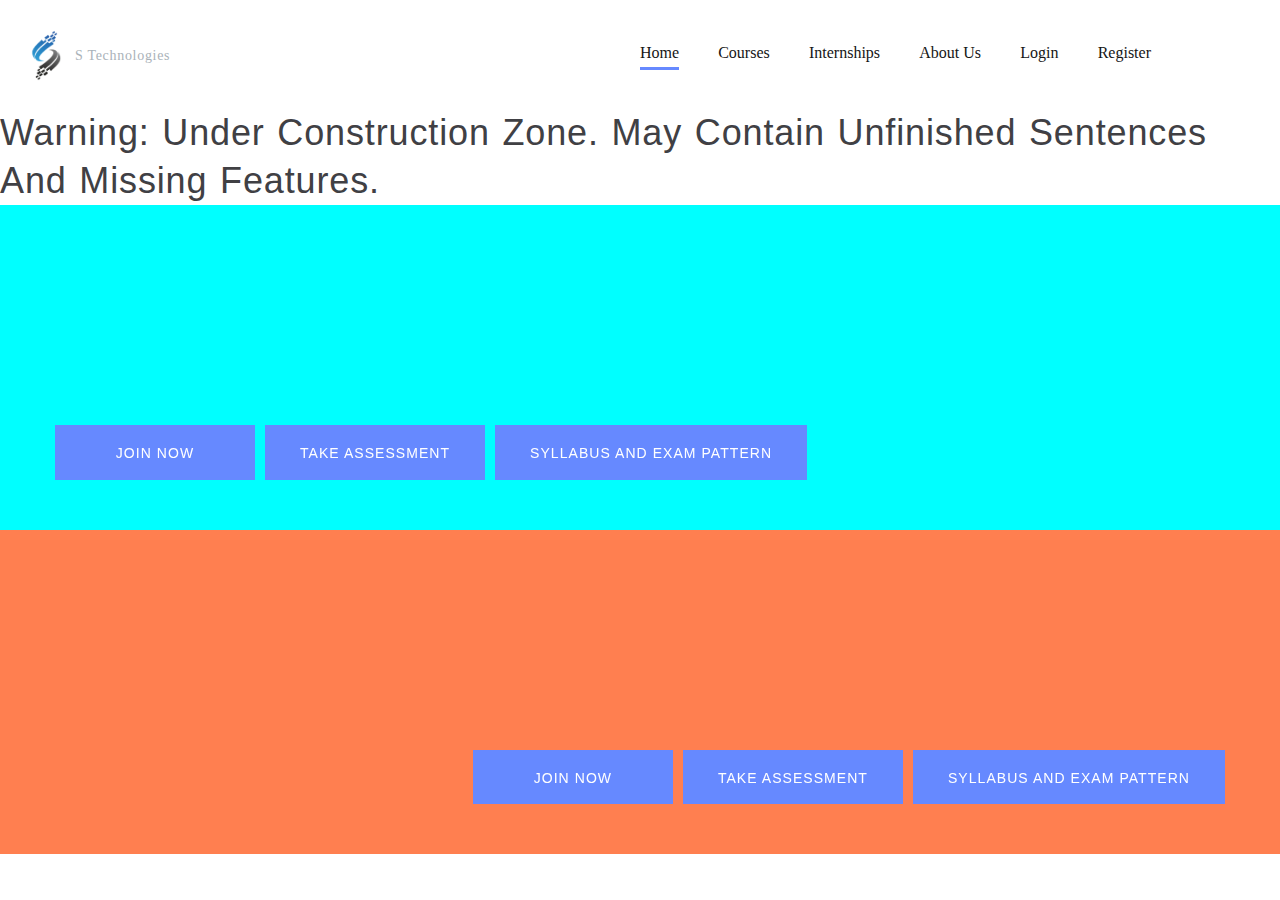
<file: assessment.html>
<!DOCTYPE html>
<html lang="en">
  <head>

    <meta charset="utf-8">
    <meta name="viewport" content="width=device-width, initial-scale=1, shrink-to-fit=no">
    <meta name="description" content="">
    <meta name="author" content="">
    <title>S Technologies : assessment</title>
    <link rel="icon" type="/images/png" href="/images/S_Tech-removebg-preview.png"/>
    <link rel="stylesheet" href="./css/bootstrap.css" />
    <link rel="stylesheet" href="./css/style.css" />
    <link rel="stylesheet" href="./css/mainstyle.css">

  </head>
<body>
  <header class="section page-header">
    <div class="rd-navbar-wrap">
      <nav class="rd-navbar rd-navbar-classic" data-layout="rd-navbar-fixed" data-sm-layout="rd-navbar-fixed" data-md-layout="rd-navbar-fixed" data-md-device-layout="rd-navbar-fixed" data-lg-layout="rd-navbar-static" data-lg-device-layout="rd-navbar-fixed" data-xl-layout="rd-navbar-static" data-xl-device-layout="rd-navbar-static" data-xxl-layout="rd-navbar-static" data-xxl-device-layout="rd-navbar-static" data-lg-stick-up-offset="46px" data-xl-stick-up-offset="46px" data-xxl-stick-up-offset="46px" data-lg-stick-up="true" data-xl-stick-up="true" data-xxl-stick-up="true">
        <div class="rd-navbar-main-outer">
          <div class="rd-navbar-main">
            <div class="rd-navbar-panel">
              <button class="rd-navbar-toggle" data-rd-navbar-toggle=".rd-navbar-nav-wrap"><span></span></button>
              <div class="rd-navbar-brand"><a class="brand" href="index.html"><img src="./images/S_Tech-removebg-preview.png" alt="" width="223" height="20"/>S Technologies</a></div>
            </div>
            <div class="rd-navbar-main-element">
              <div class="rd-navbar-nav-wrap">
                <div class="rd-navbar-share fl-bigmug-line-share27" data-rd-navbar-toggle="rd-navbar-share-list">
                 <ul class="list-inline rd-navbar-share-list">
                    <li class="rd-navbar-share-list-item"><a class="icon fa fa-facebook" href="#"></a></li>
                    <li class="rd-navbar-share-list-item"><a class="icon fa fa-twitter" href="#"></a></li>
                    <li class="rd-navbar-share-list-item"><a class="icon fa fa-google-plus" href="#"></a></li>
                    <li class="rd-navbar-share-list-item"><a class="icon fa fa-instagram" href="#"></a></li>
                  </ul>
                </div>
                <ul class="rd-navbar-nav">
                  <li class="rd-nav-item active"><a class="rd-nav-link" href="https://dileep011.github.io/s-technologies/">Home</a></li>
                  <li class="rd-nav-item"><a class="rd-nav-link" href="#courses">Courses</a></li>
                  <li class="rd-nav-item"><a class="rd-nav-link" href="https://dileep011.github.io/s-technologies/internship.html">Internships</a></li>
                  <li class="rd-nav-item"><a class="rd-nav-link" href="https://dileep011.github.io/s-technologies/about-us.html">About Us</a></li>
                  <li class="rd-nav-item"><a class="rd-nav-link" href="https://dileep011.github.io/s-technologies/login.html">Login</a></li>
                  <li class="rd-nav-item"><a class="rd-nav-link" href="https://dileep011.github.io/s-technologies/register.html">Register</a></li>
                </ul>
              </div>          
            </div>
          </div>
        </div>
      </nav>
    </div>
  </header>
  <h3 class="wow fadeInLeft">Warning: Under construction zone. May contain unfinished sentences and missing features.</h3>
      <section class="section main-section parallax-scene-js" id="home" style="background-color: aqua;">
        <div class="container">
                <div class="group-sm group-middle group justify-content-sm-start"><a class="button button-primary button-ujarak" href="https://dileep011.github.io/s-technologies/register.html" data-toggle="modal">Join now</a><a class="button button-primary button-ujarak" href="#modalCta" data-toggle="modal">take assessment</a><a class="button button-primary button-ujarak" href="#modalCta" data-toggle="modal">Syllabus And exam pattern</a></div>
        </div>        
      </section>
      <section class="section main-section parallax-scene-js" id="home" style="background-color:coral;">
        <div class="container">
                <div class="group-sm group-middle group justify-content-end"><a class="button button-primary button-ujarak" href="https://dileep011.github.io/s-technologies/register.html" data-toggle="modal">Join now</a><a class="button button-primary button-ujarak" href="#modalCta" data-toggle="modal">take assessment</a><a class="button button-primary button-ujarak" href="#modalCta" data-toggle="modal">Syllabus And exam pattern</a></div>
        </div>        
      </section>

  <script src="./js/core.min.js"></script>
  <script src="./js/script.js"></script>
    
</body>
</html>
</file>
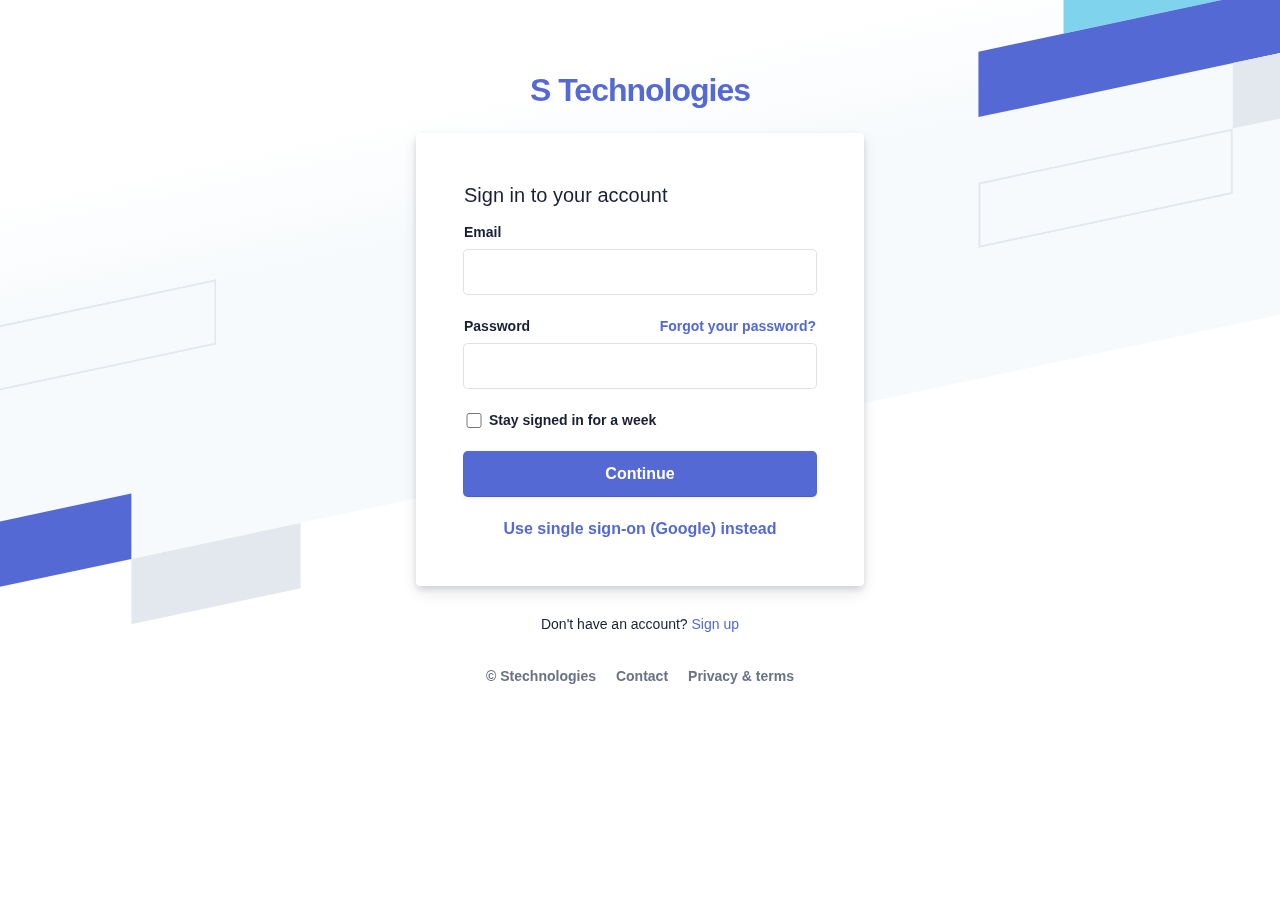
<file: login.html>
<html>
<head>
  <meta charset="utf-8">
  <title>S Technologies: Sign in</title>
  <link rel="stylesheet" type="text/css" href="./css/login.css">
</head>

<body>
  <div class="login-root">
    <div class="box-root flex-flex flex-direction--column" style="flex-grow: 1;">
      <div class="loginbackground box-background--white padding-top--64">
        <div class="loginbackground-gridContainer">
          <div class="box-root flex-flex" style="grid-area: top / start / 8 / end;">
            <div class="box-root" style="background-image: linear-gradient(white 0%, rgb(247, 250, 252) 33%); flex-grow: 1;">
            </div>
          </div>
          <div class="box-root flex-flex" style="grid-area: 4 / 2 / auto / 5;">
            <div class="box-root box-divider--light-all-2 animationLeftRight tans3s" style="flex-grow: 1;"></div>
          </div>
          <div class="box-root flex-flex" style="grid-area: 6 / start / auto / 2;">
            <div class="box-root box-background--blue800" style="flex-grow: 1;"></div>
          </div>
          <div class="box-root flex-flex" style="grid-area: 7 / start / auto / 4;">
            <div class="box-root box-background--blue animationLeftRight" style="flex-grow: 1;"></div>
          </div>
          <div class="box-root flex-flex" style="grid-area: 8 / 4 / auto / 6;">
            <div class="box-root box-background--gray100 animationLeftRight tans3s" style="flex-grow: 1;"></div>
          </div>
          <div class="box-root flex-flex" style="grid-area: 2 / 15 / auto / end;">
            <div class="box-root box-background--cyan200 animationRightLeft tans4s" style="flex-grow: 1;"></div>
          </div>
          <div class="box-root flex-flex" style="grid-area: 3 / 14 / auto / end;">
            <div class="box-root box-background--blue animationRightLeft" style="flex-grow: 1;"></div>
          </div>
          <div class="box-root flex-flex" style="grid-area: 4 / 17 / auto / 20;">
            <div class="box-root box-background--gray100 animationRightLeft tans4s" style="flex-grow: 1;"></div>
          </div>
          <div class="box-root flex-flex" style="grid-area: 5 / 14 / auto / 17;">
            <div class="box-root box-divider--light-all-2 animationRightLeft tans3s" style="flex-grow: 1;"></div>
          </div>
        </div>
      </div>
      <div class="box-root padding-top--24 flex-flex flex-direction--column" style="flex-grow: 1; z-index: 9;">
        <div class="box-root padding-top--48 padding-bottom--24 flex-flex flex-justifyContent--center">
          <h1><a href="http://stechnologies.org.in" rel="dofollow">S Technologies</a></h1>
        </div>
        <div class="formbg-outer">
          <div class="formbg">
            <div class="formbg-inner padding-horizontal--48">
              <span class="padding-bottom--15">Sign in to your account</span>
              <form id="stripe-login">
                <div class="field padding-bottom--24">
                  <label for="email">Email</label>
                  <input type="email" name="email" id="email">
                </div>
                <div class="field padding-bottom--24">
                  <div class="grid--50-50">
                    <label for="password">Password</label>
                    <div class="reset-pass">
                      <a href="#">Forgot your password?</a>
                    </div>
                  </div>
                  <input type="password" name="password">
                </div>
                <div class="field field-checkbox padding-bottom--24 flex-flex align-center">
                  <label for="checkbox">
                    <input type="checkbox" name="checkbox"> Stay signed in for a week
                  </label>
                </div>
                <div class="field padding-bottom--24">
                  <input type="submit" name="submit" value="Continue">
                </div>
                <div class="field">
                  <a class="ssolink" href="#">Use single sign-on (Google) instead</a>
                </div>
              </form>
            </div>
          </div>
          <div class="footer-link padding-top--24">
            <span>Don't have an account? <a href="https://dileep011.github.io/s-technologies/register.html">Sign up</a></span>
            <div class="listing padding-top--24 padding-bottom--24 flex-flex center-center">
              <span><a href="#">© Stechnologies</a></span>
              <span><a href="#">Contact</a></span>
              <span><a href="#">Privacy & terms</a></span>
            </div>
          </div>
        </div>
      </div>
    </div>
  </div>
</body>

</html>
</file>
<file: css/mainstyle.css>
p {
	margin: 0;
}
body {
	font-family: "Montserrat", serif;
	font-size: 14px;
	line-height: 2.14286;
	font-weight: 400;
	color: #888888;
	background-color: #ffffff;
	-webkit-text-size-adjust: none;
	-webkit-font-smoothing: subpixel-antialiased;
}

h1, h2, h3, h4, h5, h6, [class^='heading-'] {
	margin-top: 0;
	margin-bottom: 0;
	font-weight: 500;
	color: #404044;
}
h1,
.heading-1 {
	font-size: 32px;
	line-height: 1.5;
}
h1 .big,
.heading-1 .big {
	font-size: 1.8em;
	line-height: 1em;
	text-shadow: 0px 0px 10px rgba(0, 0, 0, 0.35);
}

@media (min-width: 576px) {
	h1 .big,
	.heading-1 .big {
		font-size: 2em;
	}
}
h1 .biggest,
.heading-1 .biggest {
	font-size: 1.8em;
	line-height: 1em;
	letter-spacing: -.02em;
	text-shadow: 0px 0px 10px rgba(0, 0, 0, 0.35);
}

@media (min-width: 576px) {
	h1 .biggest,
	.heading-1 .biggest {
		font-size: 2.5em;
	}
}
h3,
.heading-3 {
	font-size: 24px;
	line-height: 1.5;
}
::selection {
	background: #cccccc;
	color: #ffffff;
}
a {
	transition: all 0.3s ease-in-out;
}

a, a:focus, a:active, a:hover {
	text-decoration: none;
}

a, a:focus, a:active {
	color: #aab2b9;
}
.main-decorated-box {
	position: relative;
}

.main-decorated-box .decorated-subtitle {
	font-family: "Playfair Display", serif;
	line-height: 1.5;
	font-size: 20px;
	position: relative;
	padding: 8px 0px 10px 0px;
	letter-spacing: .03em;
}
.main-decorated-box > * {
	position: relative;
}

.main-decorated-box:before {
	content: '';
	position: absolute;
	background: url("../images/decor-image-1-576x538.png") no-repeat center center;
	background-size: contain;
	width: 100%;
	height: 100%;
}
.box-default {
	position: relative;
	padding: 10px 0 0 55px;
	font-family: "Poppins", sans-serif;
}
.box-default-title {
	color: #404044;
	font-weight: 400;
	text-transform: uppercase;
	letter-spacing: .16em;
}

.box-default-description {
	font-family: "Montserrat", serif;
}

.box-default-icon {
	line-height: 1;
	position: absolute;
	display: block;
	left: 0;
	top: 0;
	transition: all linear .35s;
}

.image-left-side {
	max-width: 80%;
	margin: 40px auto 0 auto;
}

.image-left-side img {
	width: 100%;
	height: 100%;
	object-fit: cover;
	box-shadow: 0px 0px 31px 5px rgba(0, 0, 0, 0.1);
}
img {
	display: inline-block;
	max-width: 100%;
	height: auto;
}
.icon, .icon-lg {
	display: inline-block;
	font-size: 16px;
	line-height: 1;
	color: inherit;
}

.icon::before, .icon-lg::before {
	position: relative;
	display: inline-block;
	font-weight: 400;
	font-style: normal;
	speak: none;
	text-transform: none;
}

.icon-lg {
	font-size: 48px;
	color: #505cfd;
}
.button-way-point {
	width: 67px;
	height: 67px;
	border: 1px solid #ffffff;
	border-radius: 50%;
	color: #ffffff;
	transition: all ease .35s;
}
.page {
	position: relative;
	overflow: hidden;
	min-height: 100vh;
	opacity: 0;
}
.font-weight-light {
	font-weight: 300;
}
.font-weight-bold {
	font-weight: 700;
}

.text-primary {
	color: #505cfd !important;
}

.decor-text {
	font-size: 38px;
	transition: all ease .35s;
	font-weight: 700;
	letter-spacing: 15px;
	text-shadow: 0 0px 10px rgba(0, 0, 0, 0.3);
	font-family: "Poppins", sans-serif;
	line-height: 1;
	color: #ffffff;
	text-align: center;
	z-index: -1;
	padding-top: 20px;
	text-transform: uppercase;
}

@media (min-width: 576px) {
	.decor-text {
		font-size: 80px;
		text-shadow: 0 3px 27px rgba(0, 0, 0, 0.1);
		padding-top: 0;
	}
}

@media (min-width: 768px) {
	.decor-text {
		position: absolute;
		font-size: 120px;
	}
}
@media (min-width: 992px) {
	.decor-text {
		font-size: 150px;
	}
}

@media (min-width: 1200px) {
	.decor-text {
		font-size: 200px;
	}
}

.decor-text-1 {
	transition: all ease .35s;
}

@media (min-width: 768px) {
	.decor-text-1 {
		left: calc(50% - 210px);
		bottom: 0;
	}
}

.decor-text-2 {
	transition: all ease .35s;
}

@media (min-width: 768px) {
	.decor-text-2 {
		left: 50%;
		transform: translateX(-50%);
	}
}

@media (min-width: 992px) {
	.decor-text-2 {
		left: 50%;
		right: auto;
	}
}

@media (min-width: 1600px) {
	.decor-text-2 {
		right: calc(50% - 120px);
		transform: translateX(-47%);
		bottom: 0;
	}
}
* + p {
	margin-top: 15px;
}
* + .row {
	margin-top: 30px;
}

* + .big {
	margin-top: 20px;
}

.row-15 {
	margin-bottom: -15px;
}

.row-15:empty {
	margin-bottom: 0;
}

.row-15 > * {
	margin-bottom: 15px;
}

.offset-top-30 {
	margin-top: 30px;
}

.offset-top-75 {
	margin-top: 35px;
}

.offset-top-75 {
	margin-top: 35px;
}
.section-sm,
.section-md,
.section-lg,
.section-xl {
	padding: 50px 0;
}

@media (min-width: 768px) {
	.section-sm {
		padding: 60px 0;
	}
	.section-md {
		padding: 70px 0;
	}
	.section-lg {
		padding: 85px 0;
	}
}

@media (min-width: 992px) {
	.section-md {
		padding: 80px 0 90px;
	}
	.section-lg {
		padding: 100px 0;
	}
}

@media (min-width: 1200px) {
	.section-lg {
		padding: 115px 0;
	}
}
.main-section {
	padding: 30px 0 50px 0;
}

@media (min-width: 992px) {
	.main-section {
		padding: 220px 0 50px 0;
	}
}

.section-name {
	font-weight: 400;
	letter-spacing: .17em;
	text-transform: uppercase;
}

@media (min-width: 768px) {
	.custom-section {
		padding-top: 60px;
		padding-bottom: 210px;
	}
}

.custom-index > * :not(.decor-text) {
	z-index: 2;
}

.section-intro {
	padding: 100px 0;
	position: relative;
	background-color: #505cfd;
}

@media (min-width: 992px) {
	.section-intro {
		padding: 250px 0 145px 0;
	}
}
.devider-left {
	position: relative;
}

.devider-left:after {
	content: '';
	top: 50%;
	transform: translateY(-50%);
	left: 0;
	width: 150px;
	height: 3px;
	display: none;
	background-color: #505cfd;
}

@media (min-width: 1200px) {
	.devider-left:after {
		display: block;
		width: 393px;
		left: -463px;
		position: absolute;
	}
}
.animated {
	animation-duration: 1s;
	animation-fill-mode: both;
	opacity: 1;
}

.animated.infinite {
	animation-iteration-count: infinite;
}

.animated.hinge {
	animation-duration: 2s;
}

html:not(.lt-ie10) .not-animated {
	opacity: 0;
}

@keyframes fadeIn {
	0% {
		opacity: 0;
	}
	100% {
		opacity: 1;
	}
}

.fadeIn {
	animation-name: fadeIn;
}

@keyframes fadeInUp {
	0% {
		opacity: 0;
		transform: translate3d(0, 100%, 0);
	}
	100% {
		opacity: 1;
		transform: none;
	}
}

.fadeInUp {
	animation-name: fadeInUp;
}

@keyframes fadeInDown {
	0% {
		opacity: 0;
		transform: translate3d(0, -100%, 0);
	}
	100% {
		opacity: 1;
		transform: none;
	}
}

.fadeInDown {
	animation-name: fadeInDown;
}

@keyframes fadeInLeft {
	0% {
		opacity: 0;
		transform: translate3d(-100%, 0, 0);
	}
	100% {
		opacity: 1;
		transform: none;
	}
}

.fadeInLeft {
	animation-name: fadeInLeft;
}

@keyframes fadeInRight {
	0% {
		opacity: 0;
		transform: translate3d(100%, 0, 0);
	}
	100% {
		opacity: 1;
		transform: none;
	}
}

.fadeInRight {
	animation-name: fadeInRight;
}

@keyframes fadeOut {
	0% {
		opacity: 1;
	}
	100% {
		opacity: 0;
	}
}

.fadeOut {
	animation-name: fadeOut;
}

@keyframes slideInDown {
	0% {
		transform: translate3d(0, -100%, 0);
		visibility: visible;
	}
	100% {
		transform: translate3d(0, 0, 0);
	}
}

.slideInDown {
	animation-name: slideInDown;
}

@keyframes slideInLeft {
	0% {
		transform: translate3d(-100%, 0, 0);
		visibility: visible;
	}
	100% {
		transform: translate3d(0, 0, 0);
	}
}

.slideInLeft {
	animation-name: slideInLeft;
}

@keyframes slideInRight {
	0% {
		transform: translate3d(100%, 0, 0);
		visibility: visible;
	}
	100% {
		transform: translate3d(0, 0, 0);
	}
}

.slideInRight {
	animation-name: slideInRight;
}

@keyframes slideOutDown {
	0% {
		transform: translate3d(0, 0, 0);
	}
	100% {
		visibility: hidden;
		transform: translate3d(0, 100%, 0);
	}
}

.slideOutDown {
	animation-name: slideOutDown;
}

/*
*
* Preloader
*/
.preloader {
	position: fixed;
	left: 0;
	top: 0;
	bottom: 0;
	right: 0;
	z-index: 10000;
	display: flex;
	justify-content: center;
	align-items: center;
	padding: 20px;
	background: #ffffff;
	transition: .3s all ease;
}

.preloader.loaded {
	opacity: 0;
	visibility: hidden;
}

.preloader-body {
	text-align: center;
}

.preloader-body p {
	position: relative;
	right: -8px;
}

.cssload-container {
	width: 100%;
	height: 36px;
	text-align: center;
}

.cssload-speeding-wheel {
	width: 36px;
	height: 36px;
	margin: 0 auto;
	border: 3px solid #505cfd;
	border-radius: 50%;
	border-left-color: transparent;
	border-bottom-color: transparent;
	animation: cssload-spin .88s infinite linear;
}

@keyframes cssload-spin {
	100% {
		transform: rotate(360deg);
	}
}

/*
*
* ToTop
*/
.ui-to-top {
	position: fixed;
	right: 15px;
	bottom: 15px;
	z-index: 100;
	width: 50px;
	height: 50px;
	font-size: 20px;
	line-height: 46px;
	color: #ffffff;
	background: #505cfd;
	overflow: hidden;
	text-align: center;
	text-decoration: none;
	transition: .45s all ease-in-out;
	transform: translate3d(0, 100px, 0);
}

.ui-to-top:hover {
	color: #ffffff;
	background: #111111;
	text-decoration: none;
}

.ui-to-top:focus {
	color: #ffffff;
}

.ui-to-top.active {
	transform: translate3d(0, 0, 0);
}

html.mobile .ui-to-top,
html.tablet .ui-to-top {
	display: none !important;
}

@media (min-width: 576px) {
	.ui-to-top {
		right: 40px;
		bottom: 40px;
	}
}

.decorate-layer {
	position: absolute;
	top: 0;
	left: 0;
	bottom: 0;
	right: 0;
	pointer-events: none;
}

.decorate-layer > * {
	position: absolute;
}

.decorate-layer .layer {
	position: relative !important;
	pointer-events: none;
}

.layer-1 {
	top: 30%;
	left: 27%;
}

.layer-2 {
	bottom: 25%;
	right: 18%;
	z-index: -1;
}

.layer-3 {
	bottom: 29%;
	right: 17%;
	z-index: -1;
}

.layer-4 {
	top: 18%;
	left: 34%;
}

.layer-5 {
	bottom: 40%;
	left: 17%;
}

.layer-6 {
	top: 24%;
	left: 19.5%;
}
@media (min-width: 1200px) {
	h1 .prefix-text,
	.heading-1 .prefix-text {
		font-size: 48px;
	}
}

h1 .big,
.heading-1 .big {
	font-size: 1.8em;
	line-height: 1em;
	text-shadow: 0px 0px 10px rgba(0, 0, 0, 0.35);
}

@media (min-width: 576px) {
	h1 .big,
	.heading-1 .big {
		font-size: 2em;
	}
}

h1 .biggest,
.heading-1 .biggest {
	font-size: 1.8em;
	line-height: 1em;
	letter-spacing: -.02em;
	text-shadow: 0px 0px 10px rgba(0, 0, 0, 0.35);
}

@media (min-width: 576px) {
	h1 .biggest,
	.heading-1 .biggest {
		font-size: 2.5em;
	}
}

@media (min-width: 1200px) {
	h1,
	.heading-1 {
		font-size: 60px;
		line-height: 1.36667;
	}
}

h2,
.heading-2 {
	font-size: 28px;
	line-height: 1.5;
}

@media (min-width: 1200px) {
	h2,
	.heading-2 {
		font-size: 48px;
		line-height: 1.35em;
	}
}

h3,
.heading-3 {
	font-size: 24px;
	line-height: 1.5;
}

@media (min-width: 1200px) {
	h3,
	.heading-3 {
		font-size: 36px;
		line-height: 1.33333;
	}
}

h4,
.heading-4 {
	font-size: 22px;
	line-height: 1.5;
}

@media (min-width: 1200px) {
	h4,
	.heading-4 {
		font-size: 24px;
		line-height: 1.25;
	}
}

h5,
.heading-5 {
	font-size: 20px;
	line-height: 1.5;
}

@media (min-width: 1200px) {
	h5,
	.heading-5 {
		font-size: 18px;
		line-height: 1.44444;
	}
}

h6,
.heading-6 {
	font-size: 18px;
	line-height: 1.5;
}

@media (min-width: 1200px) {
	h6,
	.heading-6 {
		font-size: 16px;
		line-height: 1.5;
	}
}
@media (min-width: 1200px) {
	.banner-top {
		display: block;
	}
}


@media (min-width: 992px) {
	.block-sm {
		max-width: 430px;
	}
}


@media (max-width: 1599.98px) {
	.block-center {
		padding: 20px;
	}
	.block-center:hover .block-center-header {
		background-color: #ffffff;
	}
	.block-center-header {
		background-color: #505cfd;
	}
}
@media (min-width: 768px) {
	.box-counter-title {
		font-size: 18px;
	}
}

@media (min-width: 1200px) {
	.box-counter-main {
		font-size: 60px;
	}
	.box-counter-main .small {
		font-size: 36px;
	}
	* + .box-counter-main {
		margin-top: 30px;
	}
	* + .box-counter-divider {
		margin-top: 15px;
	}
	* + .box-counter-title {
		margin-top: 18px;
	}
}
@media (min-width: 1200px) {
	.team-classic-img + * {
		margin-top: 40px;
	}
}
@media (min-width: 1200px) {
	.service-box .icon-lg {
		font-size: 50px;
		align-self: flex-start;
		transition: all linear .35s;
		transform: none;
	}
}@media (min-width: 576px) {
	.sidebar-cta-box {
		padding: 30px 50px 40px 50px;
	}
}@media (min-width: 576px) {
	html .group-sm {
		margin-bottom: -10px;
		margin-left: -10px;
	}
	html .group-sm:empty {
		margin-bottom: 0;
		margin-left: 0;
	}
	html .group-sm > * {
		display: inline-block;
		margin-top: 0;
		margin-bottom: 10px;
		margin-left: 10px;
	}
}@media (min-width: 992px) {
	html .group-xl {
		margin-bottom: -20px;
		margin-left: -45px;
	}
	html .group-xl > * {
		margin-bottom: 20px;
		margin-left: 45px;
	}
}@media (min-width: 576px) {
	html .group-custom {
		flex-wrap: nowrap;
	}
	html .group-custom > * {
		flex: 1 1 auto;
	}
}
@media (min-width: 768px) {
	.list-xl > li + li {
		margin-top: 60px;
	}
}

@media (min-width: 992px) {
	html .list-inline-md {
		margin-left: -15px;
		margin-right: -15px;
	}
	html .list-inline-md > * {
		padding-left: 15px;
		padding-right: 15px;
	}
}
@media (min-width: 768px) {
	.table-custom th {
		padding: 35px 24px;
	}
}

@media (max-width: 991.98px) {
	.table-custom th {
		padding-top: 20px;
		padding-bottom: 20px;
	}
}

.table-custom td {
	padding: 17px 14px;
}

@media (min-width: 768px) {
	.table-custom td {
		padding: 17px 24px;
	}
}@media (min-width: 768px) {
	* + .table-custom-responsive {
		margin-top: 40px;
	}
}@media (max-width: 991.98px) {
	.table-custom-responsive {
		display: block;
		width: 100%;
		-ms-overflow-style: -ms-autohiding-scrollbar;
	}
	.table-custom-responsive.table-bordered {
		border: 0;
	}
}

@media (max-width: 767.98px) {
	.table-custom-responsive {
		overflow-x: auto;
	}
}

.table-custom-responsive {
	width: 100%;
}@media (min-width: 992px) {
	.button-xl {
		padding: 20px 80px;
	}
}
@media (min-width: 768px) {
	.form-label-outside {
		position: static;
	}
	.form-label-outside, .form-label-outside.focus, .form-label-outside.auto-fill {
		transform: none;
	}
}@media (min-width: 576px) {
	#form-output-global {
		left: 30px;
	}
}

@media (min-width: 576px) {
	.rd-form-inline .button {
		display: block;
	}
}
@media (min-width: 768px) {
	.post-classic__meta {
		transform: translate3d(0, -9px, 0);
		margin-bottom: -9px;
		margin-left: -20px;
		margin-right: -20px;
	}
	.post-classic__meta > * {
		margin-top: 9px;
		padding-left: 20px;
		padding-right: 20px;
	}
	.post-classic__meta > li {
		position: relative;
	}
	.post-classic__meta > li:not(:last-child)::after {
		content: '';
		position: absolute;
		top: 50%;
		transform: translateY(-50%);
		right: -3px;
		display: inline-block;
		vertical-align: middle;
		height: 6px;
		width: 6px;
		border-radius: 50%;
		background: #505cfd;
	}
}@media (min-width: 576px) {
	.post-classic__title {
		max-width: 88%;
		margin-left: auto;
		margin-right: auto;
	}
	.post-classic__meta {
		font-size: 16px;
	}
}

@media (min-width: 768px) {
	.post-classic {
		padding: 26px;
	}
}

@media (min-width: 992px) {
	.post-classic__image {
		transition: .66s;
		transform: scale3d(1, 1, 1);
	}
	.post-classic__figure:hover .post-classic__image {
		opacity: .9;
		transform: scale3d(1.1, 1.1, 1.1);
	}
}

@media (min-width: 1200px) {
	.post-classic {
		padding-top: 35px;
	}
	* + .post-classic__media {
		margin-top: 30px;
	}
}@media (min-width: 768px) {
	.list-posts > li + li {
		margin-top: 24px;
	}
	* + .list-posts {
		margin-top: 40px;
	}
}
@media (min-width: 768px) {
	.list-categories {
		font-size: 18px;
	}
}
@media (min-width: 576px) {
	.post-single {
		padding: 20px;
		border: 2px solid #f5f5f5;
	}
	.post-single__header,
	.post-single__footer-inner {
		display: flex;
		align-items: center;
		justify-content: space-between;
		transform: translate3d(0, -15px, 0);
		margin-bottom: -15px;
		margin-left: -15px;
		margin-right: -15px;
	}
	.post-single__header > *,
	.post-single__footer-inner > * {
		margin-top: 15px;
		padding-left: 15px;
		padding-right: 15px;
	}
}

@media (min-width: 768px) {
	.post-single {
		padding: 28px 28px 45px;
	}
	.post-single * + p {
		margin-top: 25px;
	}
	.post-single * + img {
		margin-top: 35px;
	}
	.post-single__meta {
		font-size: 16px;
	}
	.post-single__time-wrap {
		margin-top: -45px;
	}
	.post-single__footer {
		padding-top: 35px;
	}
	* + .post-single__footer {
		margin-top: 40px;
	}
}

@media (min-width: 1200px) {
	* + .post-single__footer {
		margin-top: 65px;
	}
}
@media (min-width: 768px) {
	.post-single__meta > li {
		position: relative;
	}
	.post-single__meta > li:not(:last-child)::after {
		content: '';
		position: absolute;
		top: 50%;
		transform: translateY(-50%);
		right: -3px;
		display: inline-block;
		vertical-align: middle;
		height: 6px;
		width: 6px;
		border-radius: 50%;
		background: #505cfd;
	}
}


@media (min-width: 576px) {
	.post-single {
		padding: 20px;
		border: 1px solid #f5f5f5;
	}
	.post-single__header,
	.post-single__footer-inner {
		display: flex;
		align-items: center;
		justify-content: space-between;
		transform: translate3d(0, -15px, 0);
		margin-bottom: -15px;
		margin-left: -15px;
		margin-right: -15px;
	}
	.post-single__header > *,
	.post-single__footer-inner > * {
		margin-top: 15px;
		padding-left: 15px;
		padding-right: 15px;
	}
}

@media (min-width: 768px) {
	.post-single {
		padding: 28px 28px 45px;
	}
	.post-single * + p {
		margin-top: 25px;
	}
	.post-single * + img {
		margin-top: 35px;
	}
	.post-single__meta {
		font-size: 16px;
	}
	.post-single__time-wrap {
		margin-top: -45px;
	}
	.post-single__footer {
		padding-top: 35px;
	}
	* + .post-single__footer {
		margin-top: 40px;
	}
}

@media (min-width: 1200px) {
	* + .post-single__footer {
		margin-top: 65px;
	}
}

@media (min-width: 768px) {
	.post-minimal__meta > li {
		position: relative;
	}
	.post-minimal__meta > li:not(:last-child)::after {
		content: '';
		position: absolute;
		top: 50%;
		transform: translateY(-50%);
		right: -3px;
		display: inline-block;
		vertical-align: middle;
		height: 6px;
		width: 6px;
		border-radius: 50%;
		background: #505cfd;
	}
}
@media (min-width: 768px) {
	.quote-classic_secondary .quote-classic__text {
		font-size: 18px;
	}
}
@media (min-width: 576px) {
	.quote-classic__body {
		display: flex;
		flex-direction: row;
		flex-wrap: nowrap;
		padding: 32px 20px 40px 30px;
	}
	.quote-classic__text {
		padding-top: 0;
		padding-left: 20px;
	}
	.quote-classic__footer {
		padding-left: 30px;
	}
}

@media (min-width: 768px) {
	.quote-classic__body {
		padding-right: 40px;
	}
}
@media (max-width: 991.98px) {
	.breadcrumbs-custom-title {
		font-size: 26px;
	}
}

@media (min-width: 576px) {
	.breadcrumbs-custom {
		margin-left: -30px;
		margin-right: -30px;
	}
	.breadcrumbs-custom > * {
		padding-left: 30px;
		padding-right: 30px;
	}
	* + .breadcrumbs-custom-path {
		margin-top: 18px;
	}
}

@media (min-width: 768px) {
	.breadcrumbs-custom {
		padding: 70px 0 80px;
	}
	.breadcrumbs-custom-path li {
		font-size: 16px;
	}
}

@media (min-width: 1200px) {
	.breadcrumbs-custom {
		padding: 80px 0 100px;
	}
}

@media (min-width: 1600px) {
	.breadcrumbs-custom {
		padding: 80px 0 100px;
	}
}@media (max-width: 767.98px) {
	.pagination__control a {
		font-size: 0;
	}
	.pagination__control a::after {
		font-family: 'FontAwesome';
		font-size: 14px;
		font-weight: 400;
		line-height: inherit;
	}
	.pagination__control:first-child a::after {
		content: '\f104';
	}
	.pagination__control:last-child a::after {
		content: '\f105';
	}
}

@media (min-width: 768px) {
	.pagination__control a,
	.pagination__list li a {
		min-height: 60px;
		min-width: 60px;
		height: 60px;
		line-height: 50px;
		padding: 5px 19px;
	}
}

@media (min-width: 992px) {
	* + .pagination {
		margin-top: 50px;
	}
}

@media (min-width: 1200px) {
	* + .pagination {
		margin-top: 70px;
	}
}

@media (min-width: 576px) {
	.snackbars {
		max-width: 540px;
		padding: 12px 15px;
		font-size: 15px;
	}
}
.slideInRight {
    animation-name: slideInRight;
}
@media (min-width: 1200px){
.image-left-side {
    left: calc(50% + 260px);
}
}
@media (min-width: 992px){
.image-left-side {
    left: calc(50% + 150px);
    position: absolute;
    top: 0;
    height: 75%;
    right: 0;
    padding-top: 30px;
}}
.image-left-side {
    max-width: 80%;
    margin: 40px auto 0 auto;
}
</file>
<file: css/login.css>
* {
  padding: 0;
  margin: 0;
  color: #1a1f36;
  box-sizing: border-box;
  word-wrap: break-word;
  font-family: -apple-system, BlinkMacSystemFont, Segoe UI, Roboto,
    Helvetica Neue, Ubuntu, sans-serif;
}
body {
  min-height: 100%;
  background-color: #ffffff;
}
h1 {
  letter-spacing: -1px;
}
a {
  color: #5469d4;
  text-decoration: unset;
}
.login-root {
  background: #fff;
  display: flex;
  width: 100%;
  min-height: 100vh;
  overflow: hidden;
}
.loginbackground {
  min-height: 692px;
  position: fixed;
  bottom: 0;
  left: 0;
  right: 0;
  top: 0;
  z-index: 0;
  overflow: hidden;
}
.flex-flex {
  display: flex;
}
.align-center {
  align-items: center;
}
.center-center {
  align-items: center;
  justify-content: center;
}
.box-root {
  box-sizing: border-box;
}
.flex-direction--column {
  -ms-flex-direction: column;
  flex-direction: column;
}
.loginbackground-gridContainer {
  display: -ms-grid;
  display: grid;
  -ms-grid-columns: [start] 1fr [left-gutter] (86.6px) [16] [left-gutter] 1fr
    [end];
  grid-template-columns: [start] 1fr [left-gutter] repeat(16, 86.6px) [left-gutter] 1fr [end];
  -ms-grid-rows: [top] 1fr [top-gutter] (64px) [8] [bottom-gutter] 1fr [bottom];
  grid-template-rows: [top] 1fr [top-gutter] repeat(8, 64px) [bottom-gutter] 1fr [bottom];
  justify-content: center;
  margin: 0 -2%;
  transform: rotate(-12deg) skew(-12deg);
}
.box-divider--light-all-2 {
  box-shadow: inset 0 0 0 2px #e3e8ee;
}
.box-background--blue {
  background-color: #5469d4;
}
.box-background--white {
  background-color: #ffffff;
}
.box-background--blue800 {
  background-color: #212d63;
}
.box-background--gray100 {
  background-color: #e3e8ee;
}
.box-background--cyan200 {
  background-color: #7fd3ed;
}
.padding-top--64 {
  padding-top: 64px;
}
.padding-top--24 {
  padding-top: 24px;
}
.padding-top--48 {
  padding-top: 48px;
}
.padding-bottom--24 {
  padding-bottom: 24px;
}
.padding-horizontal--48 {
  padding: 48px;
}
.padding-bottom--15 {
  padding-bottom: 15px;
}

.flex-justifyContent--center {
  -ms-flex-pack: center;
  justify-content: center;
}

.formbg {
  margin: 0px auto;
  width: 100%;
  max-width: 448px;
  background: white;
  border-radius: 4px;
  box-shadow: rgba(60, 66, 87, 0.12) 0px 7px 14px 0px,
    rgba(0, 0, 0, 0.12) 0px 3px 6px 0px;
}
span {
  display: block;
  font-size: 20px;
  line-height: 28px;
  color: #1a1f36;
}
label {
  margin-bottom: 10px;
}
.reset-pass a,
label {
  font-size: 14px;
  font-weight: 600;
  display: block;
}
.reset-pass > a {
  text-align: right;
  margin-bottom: 10px;
}
.grid--50-50 {
  display: grid;
  grid-template-columns: 50% 50%;
  align-items: center;
}

.field input {
  font-size: 16px;
  line-height: 28px;
  padding: 8px 16px;
  width: 100%;
  min-height: 44px;
  border: unset;
  border-radius: 4px;
  outline-color: rgb(84 105 212 / 0.5);
  background-color: rgb(255, 255, 255);
  box-shadow: rgba(0, 0, 0, 0) 0px 0px 0px 0px, rgba(0, 0, 0, 0) 0px 0px 0px 0px,
    rgba(0, 0, 0, 0) 0px 0px 0px 0px, rgba(60, 66, 87, 0.16) 0px 0px 0px 1px,
    rgba(0, 0, 0, 0) 0px 0px 0px 0px, rgba(0, 0, 0, 0) 0px 0px 0px 0px,
    rgba(0, 0, 0, 0) 0px 0px 0px 0px;
}

input[type="submit"] {
  background-color: rgb(84, 105, 212);
  box-shadow: rgba(0, 0, 0, 0) 0px 0px 0px 0px, rgba(0, 0, 0, 0) 0px 0px 0px 0px,
    rgba(0, 0, 0, 0.12) 0px 1px 1px 0px, rgb(84, 105, 212) 0px 0px 0px 1px,
    rgba(0, 0, 0, 0) 0px 0px 0px 0px, rgba(0, 0, 0, 0) 0px 0px 0px 0px,
    rgba(60, 66, 87, 0.08) 0px 2px 5px 0px;
  color: #fff;
  font-weight: 600;
  cursor: pointer;
}
.field-checkbox input {
  width: 20px;
  height: 15px;
  margin-right: 5px;
  box-shadow: unset;
  min-height: unset;
}
.field-checkbox label {
  display: flex;
  align-items: center;
  margin: 0;
}
a.ssolink {
  display: block;
  text-align: center;
  font-weight: 600;
}
.footer-link span {
  font-size: 14px;
  text-align: center;
}
.listing a {
  color: #697386;
  font-weight: 600;
  margin: 0 10px;
}

.animationRightLeft {
  animation: animationRightLeft 2s ease-in-out infinite;
}
.animationLeftRight {
  animation: animationLeftRight 2s ease-in-out infinite;
}
.tans3s {
  animation: animationLeftRight 3s ease-in-out infinite;
}
.tans4s {
  animation: animationLeftRight 4s ease-in-out infinite;
}

@keyframes animationLeftRight {
  0% {
    transform: translateX(0px);
  }
  50% {
    transform: translateX(1000px);
  }
  100% {
    transform: translateX(0px);
  }
}

@keyframes animationRightLeft {
  0% {
    transform: translateX(0px);
  }
  50% {
    transform: translateX(-1000px);
  }
  100% {
    transform: translateX(0px);
  }
}
</file>
<file: css/style.css>
@import url(https://fonts.googleapis.com/css2?family=Mulish:wght@500&display=swap);
ol,
p,
ul {
  margin: 0;
}
.index-list,
.list-ordered {
  counter-reset: li;
}
.btn-primary,
.button,
.list-marked-3,
body {
  font-weight: 500;
}
.button,
.object-inline {
  white-space: nowrap;
}
.form-input:focus,
button,
input,
select,
textarea {
  outline: 0;
}
.row-0,
.row-0:empty,
.row-0 > *,
.row-10:empty,
.row-14:empty,
.row-15:empty,
.row-16:empty,
.row-20:empty,
.row-30:empty,
.row-40:empty,
.row-45:empty,
.row-4:empty,
.row-50:empty,
.row-55:empty,
.row-60:empty,
.row-6:empty,
.row-70:empty,
.row-90:empty,
form,
label {
  margin-bottom: 0;
}
ol,
ul {
  list-style: none;
  padding: 0;
}
.bg-gray-dark .brand .brand-logo-light,
.bg-primary .brand .brand-logo-light,
.brand .brand-logo-dark,
.context-dark .brand .brand-logo-light,
.mobile .bg-mobile-overlay:before,
.tablet .bg-mobile-overlay:before,
.thumbnail-classic-figure,
.thumbnail-creative-figure,
.thumbnail-joan-figure,
.thumbnail-mary-figure,
ol li,
ul li {
  display: block;
}
body {
  font-family: Mulish, sans-serif;
  font-size: 14px;
  line-height: 1.71429;
  letter-spacing: 0.05em;
  color: #151515;
  background-color: #fff;
  -webkit-text-size-adjust: none;
  -webkit-font-smoothing: subpixel-antialiased;
}
.badge,
.btn-primary,
.button,
.list-marked-3,
[class*="heading-"],
h1,
h2,
h3,
h4,
h5,
h6 {
  font-family: Poppins, -apple-system, BlinkMacSystemFont, "Segoe UI", Roboto,
    "Helvetica Neue", Arial, sans-serif;
}
[class*="heading-"],
h1,
h2,
h3,
h4,
h5,
h6 {
  margin-top: 0;
  margin-bottom: 0;
  font-weight: 500;
  color: #151515;
  text-transform: capitalize;
  letter-spacing: 0.024em;
  word-spacing: 0.05em;
}
.btn-primary,
.button,
.heading-6,
.list-marked-3,
h6 {
  text-transform: uppercase;
}
.box-contacts-link,
.box-footer-2-title,
.box-project-text,
.footer-corporate .footer-contacts .link-location,
.list-contacts a,
.text-spacing-25 {
  letter-spacing: 0.025em;
}
.bg-gray-dark .footer-link-list a,
.bg-gray-dark .footer-link-list a:active,
.bg-gray-dark .footer-link-list a:focus,
.bg-gray-dark .rights a,
.bg-gray-dark .rights a:active,
.bg-gray-dark .rights a:focus,
.bg-primary .footer-link-list a,
.bg-primary .footer-link-list a:active,
.bg-primary .footer-link-list a:focus,
.bg-primary .rights a,
.bg-primary .rights a:active,
.bg-primary .rights a:focus,
.box-contacts-link a,
.box-contacts-link a:active,
.box-contacts-link a:focus,
.context-dark .footer-link-list a,
.context-dark .footer-link-list a:active,
.context-dark .footer-link-list a:focus,
.context-dark .rights a,
.context-dark .rights a:active,
.context-dark .rights a:focus,
.footer-corporate .list-marked a,
.footer-corporate .list-marked a:active,
.footer-corporate .list-marked a:focus,
.footer-corporate.bg-gray-dark .footer-corporate-bottom-panel a,
.footer-corporate.bg-gray-dark .footer-corporate-bottom-panel a:active,
.footer-corporate.bg-gray-dark .footer-corporate-bottom-panel a:focus,
.footer-corporate.bg-gray-dark .footer-minimal-bottom-panel a,
.footer-corporate.bg-gray-dark .footer-minimal-bottom-panel a:active,
.footer-corporate.bg-gray-dark .footer-minimal-bottom-panel a:focus,
.footer-corporate.bg-gray-dark .rights,
.footer-corporate.bg-primary .footer-corporate-bottom-panel a,
.footer-corporate.bg-primary .footer-corporate-bottom-panel a:active,
.footer-corporate.bg-primary .footer-corporate-bottom-panel a:focus,
.footer-corporate.bg-primary .footer-minimal-bottom-panel a,
.footer-corporate.bg-primary .footer-minimal-bottom-panel a:active,
.footer-corporate.bg-primary .footer-minimal-bottom-panel a:focus,
.footer-corporate.bg-primary .rights,
.footer-corporate.context-dark .footer-corporate-bottom-panel a,
.footer-corporate.context-dark .footer-corporate-bottom-panel a:active,
.footer-corporate.context-dark .footer-corporate-bottom-panel a:focus,
.footer-corporate.context-dark .footer-minimal-bottom-panel a,
.footer-corporate.context-dark .footer-minimal-bottom-panel a:active,
.footer-corporate.context-dark .footer-minimal-bottom-panel a:focus,
.footer-corporate.context-dark .rights,
.footer-minimal.bg-gray-dark .footer-corporate-bottom-panel a,
.footer-minimal.bg-gray-dark .footer-corporate-bottom-panel a:active,
.footer-minimal.bg-gray-dark .footer-corporate-bottom-panel a:focus,
.footer-minimal.bg-gray-dark .footer-minimal-bottom-panel a,
.footer-minimal.bg-gray-dark .footer-minimal-bottom-panel a:active,
.footer-minimal.bg-gray-dark .footer-minimal-bottom-panel a:focus,
.footer-minimal.bg-gray-dark .rights,
.footer-minimal.bg-primary .footer-corporate-bottom-panel a,
.footer-minimal.bg-primary .footer-corporate-bottom-panel a:active,
.footer-minimal.bg-primary .footer-corporate-bottom-panel a:focus,
.footer-minimal.bg-primary .footer-minimal-bottom-panel a,
.footer-minimal.bg-primary .footer-minimal-bottom-panel a:active,
.footer-minimal.bg-primary .footer-minimal-bottom-panel a:focus,
.footer-minimal.bg-primary .rights,
.footer-minimal.context-dark .footer-corporate-bottom-panel a,
.footer-minimal.context-dark .footer-corporate-bottom-panel a:active,
.footer-minimal.context-dark .footer-corporate-bottom-panel a:focus,
.footer-minimal.context-dark .footer-minimal-bottom-panel a,
.footer-minimal.context-dark .footer-minimal-bottom-panel a:active,
.footer-minimal.context-dark .footer-minimal-bottom-panel a:focus,
.footer-minimal.context-dark .rights,
.owl-navbar .thumbnail-mary-title a,
.owl-navbar .thumbnail-mary-title a:active,
.owl-navbar .thumbnail-mary-title a:focus,
.owl-navbar .thumbnail-mary-title a:hover,
.post-minimal-title a,
.post-minimal-title a:active,
.post-minimal-title a:focus,
.thumbnail-classic-title a,
.thumbnail-classic-title a:active,
.thumbnail-classic-title a:focus,
.thumbnail-joan-title a,
.thumbnail-joan-title a:active,
.thumbnail-joan-title a:focus,
.thumbnail-mary-title a,
.thumbnail-mary-title a:active,
.thumbnail-mary-title a:focus,
[class*="heading-"] a,
h1 a,
h2 a,
h3 a,
h4 a,
h5 a,
h6 a,
p.rights a {
  color: inherit;
}
.bg-gray-dark .video-modern-subtitle,
.bg-primary .video-modern-subtitle,
.box-contacts-link a:hover,
.box-footer a:hover,
.box-footer-2 .footer-contacts .icon,
.box-project-title > span,
.context-dark .video-modern-subtitle,
.footer-classic-2 .footer-list-category a:hover,
.footer-contacts a:hover,
.footer-corporate .list-marked a:hover,
.footer-corporate-2 .post-minimal-2-title a,
.footer-corporate-2 .post-minimal-2-title a:active,
.footer-corporate-2 .post-minimal-2-title a:focus,
.footer-corporate-2.bg-gray-dark .footer-contacts .icon,
.footer-corporate-2.bg-primary .footer-contacts .icon,
.footer-corporate-2.context-dark .footer-contacts .icon,
.footer-corporate.bg-gray-dark .footer-corporate-bottom-panel a:hover,
.footer-corporate.bg-gray-dark .footer-minimal-bottom-panel a:hover,
.footer-corporate.bg-primary .footer-corporate-bottom-panel a:hover,
.footer-corporate.bg-primary .footer-minimal-bottom-panel a:hover,
.footer-corporate.context-dark .footer-corporate-bottom-panel a:hover,
.footer-corporate.context-dark .footer-minimal-bottom-panel a:hover,
.footer-link-list a:hover,
.footer-list-category-2 a:hover,
.footer-minimal.bg-gray-dark .footer-corporate-bottom-panel a:hover,
.footer-minimal.bg-gray-dark .footer-minimal-bottom-panel a:hover,
.footer-minimal.bg-primary .footer-corporate-bottom-panel a:hover,
.footer-minimal.bg-primary .footer-minimal-bottom-panel a:hover,
.footer-minimal.context-dark .footer-corporate-bottom-panel a:hover,
.footer-minimal.context-dark .footer-minimal-bottom-panel a:hover,
.list-contacts a:hover,
.post-minimal-2-title a,
.post-minimal-2-title a:active,
.post-minimal-2-title a:focus,
.post-minimal-2-title a:hover,
.post-minimal-title a:hover,
.quote-classic-cite,
.quote-modern-2 .quote-modern-status,
.quote-modern-status,
.text-primary,
.text-secondary,
.thumbnail-classic-title,
.thumbnail-classic-title-wrap .icon:hover,
[class*="heading-"] a:hover,
a,
a:active,
a:focus,
h1 a:hover,
h2 a:hover,
h3 a:hover,
h4 a:hover,
h5 a:hover,
h6 a:hover,
p.rights a:hover {
  color: #6689ff;
}
.heading-1,
h1 {
  word-spacing: 0.08em;
  font-size: 42px;
  line-height: 1.30556;
}
.heading-2,
h2 {
  font-size: 36px;
  line-height: 1.66667;
}
.heading-3,
h3 {
  font-size: 32px;
  line-height: 1.3125;
}
.heading-4,
h4 {
  font-size: 21px;
  line-height: 1.71429;
}
.heading-5,
h5 {
  font-size: 18px;
  line-height: 1.71429;
}
.heading-6,
h6 {
  font-size: 16px;
  line-height: 1.125;
}
p [data-toggle="tooltip"] {
  color: #b7b7b7;
}
.brand,
.contact-classic a,
.list-custom,
.list-inline > li,
.quote-modern-figure,
p [style*="max-width"] {
  display: inline-block;
}
.bg-gray-dark .brand .brand-logo-dark,
.bg-mobile-overlay:before,
.bg-primary .brand .brand-logo-dark,
.brand .brand-logo-light,
.context-dark .brand .brand-logo-dark,
.preloader.ending,
.thumbnail-classic-text,
.thumbnail-classic-title-wrap .icon img,
.thumbnail-mary-2::after,
.thumbnail-mary-caption .icon img {
  display: none;
}
.box-contacts,
.box-project {
  display: flex;
  text-align: center;
}
a {
  transition: 0.3s ease-in-out;
}
a,
a:active,
a:focus,
a:hover {
  text-decoration: none;
}
.box-contacts {
  align-items: center;
  justify-content: center;
  min-height: 310px;
  box-shadow: 0 0 10px 0 rgba(0, 0, 0, 0.17);
  transition: 0.3s;
}
.box-contacts-body {
  max-width: 250px;
}
.box-contacts-icon {
  font-size: 60px;
  line-height: 1;
  color: #6689ff;
}
.box-contacts-decor {
  margin: 30px auto;
  height: 2px;
  max-width: 100px;
  background: #6689ff;
  transition: 0.3s ease-in-out;
}
.box-contacts-link {
  font-size: 18px;
  line-height: 1.67;
}
* + .group-md,
* + .group-sm,
* + .group-xl,
* + .list-terms,
* + .row,
.box-contacts-icon + .box-contacts-link,
.list-terms dd + dt,
.list-xl > li + li,
h3 + img,
h5 + .rd-form {
  margin-top: 40px;
}
* + .box-contacts-link,
* + .quote-modern-status,
* + .title-classic-text,
.button-social * + .button,
.grid-system-outline .row + .row,
.list-0 > li + li {
  margin-top: 0;
}
.box-project {
  align-items: center;
  max-width: 270px;
  margin-left: auto;
  margin-right: auto;
  min-height: 100%;
  padding: 30px 15px;
  border: 2px solid #252525;
}
.grid-demonstration,
.list-marked,
.list-marked-2,
.list-marked-3,
.list-ordered,
.post,
.thumbnail-modern {
  text-align: left;
}
.box-project-title {
  line-height: 1.042;
}
* + .box-project-text,
* + .heading-panel-subtitle,
* + .post-minimal-2-time,
* + .row-xxs,
.box-footer-form .form-wrap + *,
.footer-variant-2 .rd-form * + .button,
.list-marked > li + li,
.list-ordered > li + li,
.list-terms dt + dd,
.list > li + li,
p + .list-marked {
  margin-top: 10px;
}
html .group-lg > *,
html .group-md > *,
html .group-sm > *,
html .group-xl > *,
html .group-xmd > *,
html .group-xs > *,
html .group > * {
  margin-top: 0;
  display: inline-block;
}
* + .post-minimal-2,
.box-project-text + .button,
.footer-variant-2 * + .row {
  margin-top: 24px;
}
@media (min-width: 992px) {
  .heading-1,
  h1 {
    font-size: 72px;
  }
  .heading-2,
  h2 {
    font-size: 42px;
  }
  .desktop .box-contacts {
    box-shadow: none;
    border: 1px solid #e1e1e1;
  }
  .desktop .box-contacts-decor {
    margin-top: 17px;
    margin-bottom: 17px;
    width: 0;
  }
  .desktop .box-contacts:hover {
    border-color: transparent;
    box-shadow: 0 0 10px 0 rgba(0, 0, 0, 0.17);
  }
  .desktop .box-contacts:hover .box-contacts-decor {
    margin-top: 30px;
    margin-bottom: 30px;
    width: 100%;
    transition: margin 0.3s, width 0.4s ease-in-out;
  }
  .box-project-title {
    font-size: 40px;
    line-height: 0.88;
  }
}
html .group {
  margin-bottom: -20px;
  margin-left: -15px;
}
.button-social:empty,
.footer-link-list:empty,
.title-classic:empty,
.unit:empty,
html .group-lg:empty,
html .group-md:empty,
html .group-sm:empty,
html .group-xl:empty,
html .group-xmd:empty,
html .group-xs:empty,
html .group:empty {
  margin-bottom: 0;
  margin-left: 0;
}
html .group > * {
  margin-bottom: 20px;
  margin-left: 15px;
}
html .group-xs {
  margin-bottom: -11px;
  margin-left: -9px;
}
html .group-xs > * {
  margin-bottom: 11px;
  margin-left: 9px;
}
html .group-sm {
  margin-bottom: -12px;
  margin-left: -12px;
}
html .group-sm > * {
  margin-bottom: 12px;
  margin-left: 12px;
}
html .group-md {
  margin-bottom: -17px;
  margin-left: -17px;
}
html .group-md > * {
  margin-bottom: 17px;
  margin-left: 17px;
}
html .group-xmd {
  margin-bottom: -22px;
  margin-left: -22px;
}
html .group-xmd > * {
  margin-bottom: 22px;
  margin-left: 22px;
}
.unit-spacing-lg,
html .group-lg {
  margin-bottom: -20px;
  margin-left: -30px;
}
html .group-lg > * {
  margin-bottom: 20px;
  margin-left: 30px;
}
html .group-xl {
  margin-bottom: -30px;
  margin-left: -30px;
}
html .group-xl > * {
  margin-bottom: 30px;
  margin-left: 30px;
}
html .group-justify {
  display: flex;
  flex-wrap: wrap;
  align-items: center;
  justify-content: space-between;
}
html .group-lg-justify,
html .group-middle,
html .group-sm-justify {
  display: flex;
  flex-wrap: wrap;
  align-items: center;
  justify-content: center;
}
* + .button-wrap,
.container + .container,
.heading-panel + .owl-quote-2,
.quote-jean + .isotope-filters,
.row + .group-md,
.row + .row,
h3 + .section-relative {
  margin-top: 35px;
}
.unit {
  display: flex;
  flex: 0 1 100%;
  margin-bottom: -30px;
  margin-left: -20px;
}
.unit > * {
  margin-bottom: 30px;
  margin-left: 20px;
}
.unit-spacing-xxs,
html .list-inline-sm {
  margin-left: -8px;
  margin-bottom: -8px;
}
.unit-body {
  flex: 0 1 auto;
}
.unit-left,
.unit-right {
  flex: 0 0 auto;
  max-width: 100%;
}
.unit-spacing-xxs > * {
  margin-bottom: 8px;
  margin-left: 8px;
}
.unit-spacing-xs {
  margin-bottom: -10px;
  margin-left: -12px;
}
.unit-spacing-xs > * {
  margin-bottom: 10px;
  margin-left: 12px;
}
.unit-spacing-sm {
  margin-bottom: -10px;
  margin-left: -16px;
}
.unit-spacing-sm > * {
  margin-bottom: 10px;
  margin-left: 16px;
}
.unit-spacing-md {
  margin-bottom: -20px;
  margin-left: -24px;
}
.unit-spacing-md > * {
  margin-bottom: 20px;
  margin-left: 24px;
}
.unit-spacing-lg > * {
  margin-bottom: 20px;
  margin-left: 30px;
}
html .list-inline-sm {
  transform: translate3d(0, -8px, 0);
  margin-right: -8px;
}
html .list-inline-sm > * {
  margin-top: 8px;
  padding-left: 8px;
  padding-right: 8px;
}
html .list-inline-md {
  transform: translate3d(0, -8px, 0);
  margin-bottom: -8px;
  margin-left: -10px;
  margin-right: -10px;
}
html .list-inline-md > * {
  margin-top: 8px;
  padding-left: 10px;
  padding-right: 10px;
}
.index-list > li .list-index-counter:before {
  content: counter(li, decimal-leading-zero);
  counter-increment: li;
}
.list-marked > li {
  text-indent: -25px;
  padding-left: 25px;
}
.list-marked > li::before {
  position: relative;
  display: inline-block;
  left: 0;
  top: 0;
  content: "";
  height: 9px;
  width: 9px;
  margin-right: 16px;
  border-radius: 50%;
  background: #d7d7d7;
}
.list-marked-2 > li,
.list-marked-sm > li {
  text-indent: -15px;
  padding-left: 15px;
}
.list-marked-2 > li::before {
  position: relative;
  display: inline-block;
  content: "";
  width: 0;
  height: 0;
  margin-right: 9px;
  border-style: solid;
  border-width: 4px 0 4px 6px;
  border-color: transparent transparent transparent rgba(21, 21, 21, 0.5);
}
* + .quote-modern-text,
* + .thumbnail-creative-button,
.box-footer .form-wrap + *,
.grid-demonstration-fullwidth * + p,
.list-marked-2 > li + li,
p + p {
  margin-top: 12px;
}
.list-marked-sm > li::before {
  height: 7px;
  width: 7px;
  margin-right: 8px;
}
.list-marked-md > li {
  text-indent: -18px;
  padding-left: 18px;
}
.list-marked-md > li::before {
  height: 8px;
  width: 8px;
  margin-right: 10px;
}
.list-marked-3 {
  font-size: 18px;
  line-height: 1;
  letter-spacing: 0.05em;
  color: #9fa3a7;
}
.list-marked-3 > li {
  text-indent: -40px;
  padding-left: 40px;
}
.list-marked-3 > li::before {
  position: relative;
  display: inline-block;
  left: 0;
  top: -4px;
  content: "";
  height: 2px;
  width: 26px;
  margin-right: 14px;
  background: #151515;
}
* + .thumbnail-modern-caption,
.footer-contacts li + li,
.list-marked-3 > li + li,
.list-md > li + li {
  margin-top: 18px;
}
.badge-primary > div,
.badge-secondary > div,
.badge-white:focus > div,
.badge-white:hover > div,
.bg-gray-dark .button-secondary.button-ujarak::before,
.bg-gray-dark .title-decoration-lines-left::before,
.bg-primary .button-secondary.button-ujarak::before,
.bg-primary .title-decoration-lines-left::before,
.button-default-outline-2.button-ujarak::before,
.button-default-outline.button-ujarak::before,
.button-primary-gradient.button-ujarak::before,
.button-primary-outline.button-ujarak::before,
.button-white-outline.button-ujarak::before,
.context-dark .button-secondary.button-ujarak::before,
.context-dark .title-decoration-lines-left::before,
.footer-corporate-2.bg-gray-dark .button-gray-31.button-ujarak::before,
.footer-corporate-2.bg-primary .button-gray-31.button-ujarak::before,
.footer-corporate-2.context-dark .button-gray-31.button-ujarak::before,
.footer-corporate.bg-gray-dark .button-gray-31.button-ujarak::before,
.footer-corporate.bg-primary .button-gray-31.button-ujarak::before,
.footer-corporate.context-dark .button-gray-31.button-ujarak::before,
.footer-minimal.bg-gray-dark .button-gray-31.button-ujarak::before,
.footer-minimal.bg-primary .button-gray-31.button-ujarak::before,
.footer-minimal.context-dark .button-gray-31.button-ujarak::before,
.list-marked-primary > li::before,
.list-marked-secondary > li::before {
  background: #6689ff;
}
* + .list-marked,
* + .list-ordered,
* + p,
.form-wrap + .checkbox-inline,
img + p,
p + .heading-2,
p + h2 {
  margin-top: 15px;
}
.list-ordered > li {
  position: relative;
  text-indent: -18px;
  padding-left: 18px;
}
.list-ordered > li:before {
  content: counter(li, decimal) ".";
  counter-increment: li;
  display: inline-block;
  top: 0;
  left: 0;
  text-indent: 0;
  min-width: 18px;
  color: inherit;
}
.footer-contacts,
.list-contacts {
  text-align: left;
  font-size: 0;
  line-height: 0;
}
.icon,
.list-contacts a {
  display: inline-block;
  font-size: 16px;
}
.list-contacts .icon {
  text-align: center;
  min-width: 21px;
  font-size: 24px;
  line-height: 24px;
  color: #6689ff;
}
.footer-contacts .fa-envelope,
.list-contacts .fa-envelope {
  font-size: 20px;
}
.list-contacts a {
  vertical-align: middle;
  line-height: 1.5;
}
.badge-yellow-3,
.footer-contacts a,
.footer-contacts a:active,
.footer-contacts a:focus,
.footer-link-list a,
.footer-link-list a:active,
.footer-link-list a:focus,
.footer-social-list-2 a,
.footer-social-list-2 a:active,
.footer-social-list-2 a:focus,
.form-label.auto-fill,
.list-contacts a,
.list-contacts a:active,
.list-contacts a:focus,
.thumbnail-classic-title-wrap .icon,
.thumbnail-classic-title-wrap .icon:active,
.thumbnail-classic-title-wrap .icon:focus {
  color: #151515;
}
* + .button,
* + .offset-top-30,
* + .owl-carousel,
* + .row-sm,
* + .thumbnail-mary-description,
.footer-corporate * + .group-md,
.footer-variant-2 * + .group-lg,
.list-contacts li + li,
.post-minimal + .post-minimal,
.quote-classic + .quote-classic,
.quote-classic + p,
.quote-minimal + .quote-minimal,
.title-decoration-lines-bottom + p,
p + .list-custom,
p + .rd-form {
  margin-top: 30px;
}
* + .thumbnail-creative-time,
.list-xs > li + li {
  margin-top: 5px;
}
* + .thumbnail-classic-text,
.list-sm > li + li {
  margin-top: 14px;
}
.footer-variant-2 * + .rd-form,
.list-lg > li + li,
.title-decoration-lines-left + p {
  margin-top: 25px;
}
@media (min-width: 576px) {
  html .group-sm-justify {
    justify-content: space-between;
  }
  .list-custom {
    columns: 2;
    break-inside: avoid;
    -moz-column-gap: 28px;
    -webkit-column-gap: 28px;
  }
  .list-custom li {
    display: inline-block;
    width: 100%;
  }
}
@media (min-width: 768px) {
  .box-project {
    text-align: left;
  }
  html .group-middle {
    justify-content: flex-start;
  }
  .list-custom {
    columns: 3;
  }
  .form-label-outside {
    position: static;
  }
  .form-label-outside,
  .form-label-outside.auto-fill,
  .form-label-outside.focus {
    transform: none;
  }
}
@media (min-width: 992px) {
  html .group-lg-justify {
    justify-content: space-between;
  }
  .list-custom {
    columns: 2;
  }
  .list-custom-2 {
    columns: 2;
    break-inside: avoid;
    -moz-column-gap: 30px;
    -webkit-column-gap: 30px;
  }
}
@media (max-width: 991px) {
  .list-custom-2 {
    margin-left: -20px;
  }
  .list-custom-2 li {
    display: inline-block;
    margin-left: 20px;
  }
}
img {
  display: inline-block;
  max-width: 100%;
  height: auto;
}
.img-responsive,
.preloader > div {
  width: 100%;
}
.icon-circle,
.img-circles {
  border-radius: 50%;
}
.icon {
  line-height: 1;
}
.button,
.button.button-icon .icon {
  display: inline-block;
  font-size: 14px;
  position: relative;
  vertical-align: middle;
}
.icon::before {
  position: relative;
  display: inline-block;
  font-weight: 400;
  font-style: normal;
  speak: none;
  text-transform: none;
}
hr {
  margin-top: 0;
  margin-bottom: 0;
  border-top: 1px solid #d7d7d7;
}
.button-pipaluk::after,
.button-wapasha::after,
.button-wapasha::before {
  position: absolute;
  content: "";
  top: 0;
  border-width: 2px;
  border-style: solid;
  right: 0;
  left: 0;
  bottom: 0;
}
.title-decoration-lines-left {
  position: relative;
  padding-left: 26px;
}
.title-decoration-lines-left::before {
  position: absolute;
  content: "";
  top: 0;
  left: 0;
  height: 100%;
  width: 4px;
  background: #d7d7d7;
}
.title-decoration-lines-bottom {
  position: relative;
  line-height: 1.2;
}
.title-decoration-lines-bottom span {
  display: block;
  font-size: 0;
  line-height: 0;
  margin-top: 20px;
}
.title-decoration-lines-bottom span::after {
  display: inline-block;
  content: "";
  bottom: 0;
  height: 4px;
  width: 70px;
  background: #6689ff;
}
.button {
  overflow: hidden;
  min-width: 200px;
  padding: 17px 33px 15px;
  line-height: 1.34;
  border: 2px solid;
  letter-spacing: 0.075em;
  text-overflow: ellipsis;
  text-align: center;
  cursor: pointer;
  user-select: none;
  transition: 250ms ease-in-out;
}
.form-label,
.rd-form {
  text-align: left;
}
.button-default-outline-2:active,
.button-default-outline-2:hover,
.button-default-outline:active,
.button-default-outline:hover,
.button-primary,
.button-primary-outline:active,
.button-primary-outline:hover,
.button-primary:focus,
.button-secondary,
.button-secondary:focus,
.button-white-outline:active,
.button-white-outline:hover {
  color: #fff;
  background-color: #6689ff;
  border-color: #6689ff;
}
.button-primary-outline,
.button-primary-outline:focus,
.button-primary:active,
.button-primary:hover,
.button-secondary:active,
.button-secondary:hover {
  color: #fff;
  background-color: #151515;
  border-color: #151515;
}
.badge:focus > div,
.badge:hover > div,
.button-primary.button-ujarak::before,
.button-secondary.button-ujarak::before {
  background: #151515;
}
.button-default-outline-2.button-pipaluk,
.button-default-outline-2.button-pipaluk:focus,
.button-default-outline.button-pipaluk,
.button-default-outline.button-pipaluk:focus,
.button-facebook.button-pipaluk,
.button-facebook.button-pipaluk:focus,
.button-google.button-pipaluk,
.button-google.button-pipaluk:focus,
.button-primary-gradient.button-pipaluk,
.button-primary-gradient.button-pipaluk:focus,
.button-primary-outline.button-pipaluk,
.button-primary-outline.button-pipaluk:focus,
.button-primary.button-pipaluk,
.button-primary.button-pipaluk:focus,
.button-secondary.button-pipaluk,
.button-secondary.button-pipaluk:focus,
.button-twitter.button-pipaluk,
.button-twitter.button-pipaluk:focus,
.button-white-outline.button-pipaluk,
.button-white-outline.button-pipaluk:focus {
  background: 0 0;
}
.button-primary.button-pipaluk::before,
.button-primary.button-pipaluk:focus::before,
.button-secondary.button-pipaluk::before,
.button-secondary.button-pipaluk:focus::before {
  background: #6689ff;
  border-color: #151515;
}
.button-default-outline-2.button-wapasha::before,
.button-default-outline-2.button-wapasha:focus::before,
.button-default-outline.button-wapasha::before,
.button-default-outline.button-wapasha:focus::before,
.button-primary-outline.button-wapasha::before,
.button-primary-outline.button-wapasha:focus::before,
.button-primary.button-pipaluk::after,
.button-primary.button-pipaluk:focus::after,
.button-primary.button-wapasha::after,
.button-primary.button-wapasha:focus::after,
.button-secondary.button-pipaluk::after,
.button-secondary.button-pipaluk:focus::after {
  border-color: #151515;
}
.button-default-outline-2.button-wapasha,
.button-default-outline-2.button-wapasha:focus,
.button-default-outline.button-wapasha,
.button-default-outline.button-wapasha:focus,
.button-primary-outline.button-wapasha,
.button-primary-outline.button-wapasha:focus,
.button-primary.button-pipaluk:active,
.button-primary.button-pipaluk:hover,
.button-primary.button-wapasha:active,
.button-primary.button-wapasha:hover {
  color: #151515;
  background: 0 0;
}
.button-default-outline-2.button-pipaluk:active,
.button-default-outline-2.button-pipaluk:hover,
.button-default-outline-2.button-wapasha:active,
.button-default-outline-2.button-wapasha:hover,
.button-default-outline.button-pipaluk:active,
.button-default-outline.button-pipaluk:hover,
.button-default-outline.button-wapasha:active,
.button-default-outline.button-wapasha:hover,
.button-primary-outline.button-pipaluk:active,
.button-primary-outline.button-pipaluk:hover,
.button-primary-outline.button-wapasha:active,
.button-primary-outline.button-wapasha:hover,
.button-primary.button-wapasha,
.button-primary.button-wapasha:focus,
.button-white-outline.button-pipaluk:active,
.button-white-outline.button-pipaluk:hover,
.button-white-outline.button-wapasha:active,
.button-white-outline.button-wapasha:hover {
  color: #6689ff;
  background: 0 0;
}
.bg-gray-dark .button-secondary.button-ujarak:active,
.bg-gray-dark .button-secondary.button-ujarak:hover,
.bg-primary .button-secondary.button-ujarak:active,
.bg-primary .button-secondary.button-ujarak:hover,
.button-default-outline-2.button-pipaluk::after,
.button-default-outline-2.button-pipaluk:focus::after,
.button-default-outline-2.button-wapasha::after,
.button-default-outline-2.button-wapasha:focus::after,
.button-default-outline.button-pipaluk::after,
.button-default-outline.button-pipaluk:focus::after,
.button-default-outline.button-wapasha::after,
.button-default-outline.button-wapasha:focus::after,
.button-primary-outline.button-pipaluk::after,
.button-primary-outline.button-pipaluk:focus::after,
.button-primary-outline.button-wapasha::after,
.button-primary-outline.button-wapasha:focus::after,
.button-primary.button-wapasha::before,
.button-primary.button-wapasha:focus::before,
.button-white-outline.button-pipaluk::after,
.button-white-outline.button-pipaluk:focus::after,
.button-white-outline.button-wapasha::after,
.button-white-outline.button-wapasha:focus::after,
.context-dark .button-secondary.button-ujarak:active,
.context-dark .button-secondary.button-ujarak:hover,
.footer-corporate-2.bg-gray-dark .button-gray-31.button-ujarak:active,
.footer-corporate-2.bg-gray-dark .button-gray-31.button-ujarak:hover,
.footer-corporate-2.bg-primary .button-gray-31.button-ujarak:active,
.footer-corporate-2.bg-primary .button-gray-31.button-ujarak:hover,
.footer-corporate-2.context-dark .button-gray-31.button-ujarak:active,
.footer-corporate-2.context-dark .button-gray-31.button-ujarak:hover,
.form-wrap.has-focus .form-input {
  border-color: #6689ff;
}
.button-primary-outline.button-pipaluk::before,
.button-primary-outline.button-pipaluk:focus::before {
  background: #151515;
  border-color: #6689ff;
}
.button-default-outline,
.button-default-outline-2,
.button-default-outline-2:focus,
.button-default-outline:focus {
  color: #151515;
  background-color: transparent;
  border-color: #151515;
}
.button-default-outline-2.button-pipaluk::before,
.button-default-outline-2.button-pipaluk:focus::before,
.button-default-outline.button-pipaluk::before,
.button-default-outline.button-pipaluk:focus::before,
.button-white-outline.button-pipaluk::before,
.button-white-outline.button-pipaluk:focus::before {
  background: 0 0;
  border-color: #6689ff;
}
.button-white-outline,
.button-white-outline:focus {
  color: #fff;
  background-color: transparent;
  border-color: #fff;
}
.button-white-outline.button-wapasha,
.button-white-outline.button-wapasha:focus {
  color: #fff;
  background: 0 0;
}
.bg-gray-dark .button.button-pipaluk::after,
.bg-primary .button.button-pipaluk::after,
.button-white-outline.button-wapasha::before,
.button-white-outline.button-wapasha:focus::before,
.context-dark .button.button-pipaluk::after,
.thumbnail-creative-button .button::after {
  border-color: #fff;
}
.button-ghost {
  border: 0;
  background-color: transparent;
}
.button-ghost:hover {
  color: #fff;
  background: #6689ff;
}
.button-facebook,
.button-facebook:focus {
  color: #fff;
  background-color: #6576ad;
  border-color: #6576ad;
}
.button-facebook:active,
.button-facebook:hover {
  color: #fff;
  background-color: #5668a2;
  border-color: #5668a2;
}
.button-facebook.button-ujarak::before {
  background: #5668a2;
}
.button-facebook.button-pipaluk::before,
.button-facebook.button-pipaluk:focus::before {
  background: #6576ad;
  border-color: #5668a2;
}
.button-facebook.button-pipaluk::after,
.button-facebook.button-pipaluk:focus::after,
.button-facebook.button-wapasha::after,
.button-facebook.button-wapasha:focus::after {
  border-color: #5668a2;
}
.button-facebook.button-pipaluk:active,
.button-facebook.button-pipaluk:hover,
.button-facebook.button-wapasha:active,
.button-facebook.button-wapasha:hover {
  color: #5668a2;
  background: 0 0;
}
.button-facebook.button-wapasha,
.button-facebook.button-wapasha:focus {
  color: #6576ad;
  background: 0 0;
}
.button-facebook.button-wapasha::before,
.button-facebook.button-wapasha:focus::before {
  border-color: #6576ad;
}
.button-twitter,
.button-twitter:focus {
  color: #fff;
  background-color: #63bbe8;
  border-color: #63bbe8;
}
.button-twitter:active,
.button-twitter:hover {
  color: #fff;
  background-color: #4db1e5;
  border-color: #4db1e5;
}
.button-twitter.button-ujarak::before {
  background: #4db1e5;
}
.button-twitter.button-pipaluk::before,
.button-twitter.button-pipaluk:focus::before {
  background: #63bbe8;
  border-color: #4db1e5;
}
.button-twitter.button-pipaluk::after,
.button-twitter.button-pipaluk:focus::after,
.button-twitter.button-wapasha::after,
.button-twitter.button-wapasha:focus::after {
  border-color: #4db1e5;
}
.button-twitter.button-pipaluk:active,
.button-twitter.button-pipaluk:hover,
.button-twitter.button-wapasha:active,
.button-twitter.button-wapasha:hover {
  color: #4db1e5;
  background: 0 0;
}
.button-twitter.button-wapasha,
.button-twitter.button-wapasha:focus {
  color: #63bbe8;
  background: 0 0;
}
.button-twitter.button-wapasha::before,
.button-twitter.button-wapasha:focus::before {
  border-color: #63bbe8;
}
.button-google,
.button-google:focus {
  color: #fff;
  background-color: #eb6e6e;
  border-color: #eb6e6e;
}
.button-google:active,
.button-google:hover {
  color: #fff;
  background-color: #e85858;
  border-color: #e85858;
}
.button-google.button-ujarak::before {
  background: #e85858;
}
.button-google.button-pipaluk::before,
.button-google.button-pipaluk:focus::before {
  background: #eb6e6e;
  border-color: #e85858;
}
.button-google.button-pipaluk::after,
.button-google.button-pipaluk:focus::after,
.button-google.button-wapasha::after,
.button-google.button-wapasha:focus::after {
  border-color: #e85858;
}
.button-google.button-pipaluk:active,
.button-google.button-pipaluk:hover,
.button-google.button-wapasha:active,
.button-google.button-wapasha:hover {
  color: #e85858;
  background: 0 0;
}
.button-google.button-wapasha,
.button-google.button-wapasha:focus {
  color: #eb6e6e;
  background: 0 0;
}
.button-google.button-wapasha::before,
.button-google.button-wapasha:focus::before {
  border-color: #eb6e6e;
}
.button-shadow {
  box-shadow: 0 9px 21px 0 rgba(204, 204, 204, 0.15);
}
.button-shadow:hover {
  box-shadow: 0 9px 10px 0 rgba(204, 204, 204, 0.15);
}
.bg-gray-4 .box-icon-modern,
.button-shadow:active,
.button-shadow:focus {
  box-shadow: none;
}
.button-ujarak {
  position: relative;
  z-index: 0;
  transition: background 0.4s, border-color 0.4s, color 0.4s;
}
.button-ujarak::before {
  content: "";
  position: absolute;
  top: 0;
  left: 0;
  width: 101%;
  height: 101%;
  background: #6689ff;
  z-index: -1;
  opacity: 0;
  transform: scale3d(0.7, 1, 1);
  transition: transform 0.42s, opacity 0.42s;
  border-radius: inherit;
}
.button-ujarak,
.button-ujarak::before {
  transition-timing-function: cubic-bezier(0.2, 1, 0.3, 1);
}
.button-ujarak:hover {
  transition: background 0.4s 0.4s, border-color 0.4s, color 0.2s;
}
.button-ujarak:hover::before {
  opacity: 1;
  transform: translate3d(0, 0, 0) scale3d(1, 1, 1);
}
.button-xs {
  padding: 8px 17px;
}
.button-sm {
  padding: 5px 25px 3px;
  font-size: 12px;
  line-height: 1.5;
}
.button-md {
  min-width: 140px;
  padding: 12px 23px 10px;
  font-size: 16px;
  line-height: 1.5;
}
.button-md.button-gradient,
.button-md.button-pipaluk,
.button-md.button-wapasha {
  padding: 14px 25px 12px;
}
.button-lg {
  padding: 20px 33px 18px;
  line-height: 1.33;
}
.button-lg.button-gradient,
.button-lg.button-pipaluk,
.button-lg.button-wapasha {
  padding: 22px 35px 20px;
}
.button-xl {
  padding: 16px 50px 14px;
  font-size: 16px;
  line-height: 28px;
}
.button-circle {
  border-radius: 30px;
}
.button-round-1 {
  border-radius: 5px;
}
.button-round-2 {
  border-radius: 10px;
}
.button.button-icon {
  display: inline-flex;
  justify-content: center;
  align-items: center;
  vertical-align: middle;
}
.button.button-icon .icon {
  top: -1px;
  color: inherit;
  line-height: 1;
}
.button.button-icon-left .icon {
  padding-right: 8px;
}
.button.button-icon-right {
  flex-direction: row-reverse;
}
.button.button-icon-right .icon,
.button.button-icon.button-xs .button-icon-right {
  padding-left: 8px;
}
.button.button-icon.button-link .icon {
  top: 5px;
  font-size: 1em;
}
.button.button-icon.button-xs .icon {
  top: 0.05em;
  font-size: 1.2em;
  padding-right: 8px;
}
.button.button-icon.button-facebook .icon,
.button.button-icon.button-google .icon,
.button.button-icon.button-twitter .icon {
  font-size: 18px;
}
.btn-primary {
  border-radius: 3px;
  letter-spacing: 0.05em;
  transition: 0.33s;
}
.form-input,
.form-label {
  font-size: 14px;
  font-weight: 500;
  line-height: 24px;
  letter-spacing: 0.025em;
}
.btn-primary,
.btn-primary:active,
.btn-primary:focus {
  color: #fff;
  background: #6689ff;
  border-color: #6689ff;
}
.btn-primary:hover {
  color: #fff;
  background: #000;
  border-color: #000;
}
.button-pipaluk,
.button-wapasha {
  position: relative;
  overflow: visible;
  padding: 19px 35px 17px;
  border: none;
  z-index: 1;
}
.button-pipaluk::before {
  position: absolute;
  content: "";
  top: 0;
  right: 0;
  bottom: 0;
  left: 0;
  z-index: -1;
  transition: 0.3s ease-in-out;
}
.button-pipaluk::after {
  opacity: 0;
  visibility: hidden;
  transition: 0.2s;
  transform: scale(1.05);
  will-change: transform;
  z-index: -1;
}
.button-pipaluk.button-circle::after,
.button-pipaluk.button-circle::before {
  border-radius: inherit;
}
.button-pipaluk:active::before,
.button-pipaluk:hover::before {
  opacity: 0;
  visibility: hidden;
  transform: scale(0.9);
  transition-duration: 0.2s;
}
.button-pipaluk:active::after,
.button-pipaluk:hover::after {
  opacity: 1;
  visibility: visible;
  transform: none;
  transition-duration: 0.3s;
  transition-delay: 0.1s;
}
.form-wrap,
.owl-navbar .thumbnail-mary-title,
.rd-form,
.section-prefooter,
.section-relative,
.thumbnail,
[class*="bg-overlay-"],
[class*="bg-overlay-"] .container,
[class*="bg-overlay-"] .section-single-inner {
  position: relative;
}
.button-wapasha::before {
  opacity: 1;
  visibility: visible;
  transition: 0.3s;
  z-index: -1;
}
.button-wapasha::after {
  opacity: 0;
  visibility: hidden;
  transition: 0.2s;
  transform: translate3d(8px, -8px, 0);
  will-change: transform;
  z-index: -1;
}
.button-wapasha:active::before,
.button-wapasha:hover::before {
  opacity: 0;
  visibility: hidden;
  transform: translate3d(-8px, 8px, 0);
  transition-duration: 0.2s;
}
.button-wapasha:active::after,
.button-wapasha:hover::after {
  opacity: 1;
  visibility: visible;
  transform: none;
  transition-duration: 0.3s;
}
.button-social {
  display: flex;
  align-items: center;
  justify-content: space-between;
  flex-wrap: wrap;
  margin-bottom: -14px;
  margin-left: -14px;
}
.button-social > * {
  display: inline-block;
  margin-top: 0;
  margin-bottom: 14px;
  margin-left: 14px;
  min-width: 175px;
  flex-grow: 1;
}
.quote-jean,
.thumbnail-lg,
.thumbnail-md,
.thumbnail-sm,
.thumbnail-xl,
.thumbnail-xs,
.thumbnail-xxs {
  margin-left: auto;
  margin-right: auto;
}
.button-width-170 {
  min-width: 170px;
}
.button-gradient {
  border: none;
  padding: 19px 35px 17px;
  background-size: auto 200%;
}
.button-primary-gradient {
  background-image: linear-gradient(
    to bottom,
    #6072ff 0,
    #a1ccfb 50%,
    #6072ff 100%
  );
  background-repeat: no-repeat;
}
.button-primary-gradient,
.button-primary-gradient:active,
.button-primary-gradient:focus,
.button-primary-gradient:hover {
  color: #fff;
  background-color: #6689ff;
  border-color: transparent;
}
.button-primary-gradient.button-pipaluk::before,
.button-primary-gradient.button-pipaluk:focus::before {
  background: #6689ff;
  border-color: transparent;
}
.bg-gray-dark .form-wrap.has-error .form-input,
.bg-primary .form-wrap.has-error .form-input,
.button-primary-gradient.button-pipaluk::after,
.button-primary-gradient.button-pipaluk:focus::after,
.button-primary-gradient.button-wapasha::after,
.button-primary-gradient.button-wapasha::before,
.button-primary-gradient.button-wapasha:focus::after,
.button-primary-gradient.button-wapasha:focus::before,
.context-dark .form-wrap.has-error .form-input {
  border-color: transparent;
}
.button-primary-gradient.button-pipaluk:active,
.button-primary-gradient.button-pipaluk:hover,
.button-primary-gradient.button-wapasha,
.button-primary-gradient.button-wapasha:active,
.button-primary-gradient.button-wapasha:focus,
.button-primary-gradient.button-wapasha:hover {
  color: transparent;
  background: 0 0;
}
.button-primary-gradient:active,
.button-primary-gradient:hover {
  background-position: 50% 100%;
}
.rd-form .button {
  min-width: 222px;
}
.rd-form * + .button {
  margin-top: 33px;
}
* + .footer-social-list,
* + .rd-form,
.post-minimal-2 + .post-minimal-2 {
  margin-top: 26px;
}
h4 + .rd-form-variant-2 {
  margin-top: 34px;
}
* + .big,
* + .footer-list-category,
* + .row-xs,
* + .text-style-1,
.box-footer * + .rd-form,
.form-wrap + *,
.post-classic + .quote-classic,
.row + .checkbox-inline,
h3 + p {
  margin-top: 20px;
}
input:-webkit-autofill ~ .form-validation,
input:-webkit-autofill ~ label {
  color: #000 !important;
}
.form-wrap.has-error .form-input {
  border-color: #f5543f;
}
.form-input {
  display: block;
  width: 100%;
  min-height: 60px;
  padding: 17px 22px;
  color: #151515;
  background-color: #efefef;
  background-image: none;
  border-radius: 0;
  -webkit-appearance: none;
  transition: 0.3s ease-in-out;
  border: 1px solid #efefef;
}
.form-input-inverse {
  background-color: #fff;
  border-color: #e1e1e1;
}
.form-input-price {
  border-bottom: 2px solid #6689ff;
}
.form-input-disabled {
  cursor: default;
}
textarea.form-input {
  height: 156px;
  min-height: 60px;
  max-height: 265px;
  resize: vertical;
}
textarea.textarea-lg {
  height: 206px;
  max-height: 350px;
  resize: vertical;
}
.form-label,
.form-label-outside {
  margin-bottom: 0;
  color: #151515;
  font-weight: 500;
}
.form-label {
  position: absolute;
  top: 30px;
  left: 0;
  right: 0;
  padding-left: 22px;
  padding-right: 22px;
  pointer-events: none;
  z-index: 9;
  transition: 0.25s;
  transform: translate3d(0, -50%, 0);
  will-change: transform;
}
.form-label.focus,
html:not(.lt-ie10) .not-animated {
  opacity: 0;
}
.form-label-outside {
  width: 100%;
  margin-bottom: 4px;
}
.badge-white,
.form-label-disabled,
.text-gray-500,
.text-img:hover,
.thumbnail-modern-subtitle {
  color: #9b9b9b;
}
.thumbnail-classic-caption > [class*="thumbnail-classic-"],
.thumbnail-joan-caption > *,
.thumbnail-mary-caption > *,
[data-x-mode="true"] .form-label {
  pointer-events: auto;
}
.form-validation {
  position: absolute;
  right: 8px;
  top: 0;
  z-index: 11;
  margin-top: 2px;
  font-size: 9px;
  font-weight: 400;
  line-height: 12px;
  letter-spacing: 0;
  color: #f5543f;
  transition: 0.3s;
}
.badge,
.quote-classic,
.quote-jean,
.quote-modern {
  position: relative;
}
.badge,
.post-minimal-2-time {
  font-size: 16px;
  font-weight: 500;
  text-transform: uppercase;
}
.badge,
.badge-white:focus,
.badge-white:hover,
.badge:focus,
.badge:hover,
.bg-gray-dark,
.bg-gray-dark .button.button-pipaluk:active,
.bg-gray-dark .button.button-pipaluk:hover,
.bg-gray-dark .footer-contacts a,
.bg-gray-dark .footer-contacts a:active,
.bg-gray-dark .footer-contacts a:focus,
.bg-gray-dark .footer-contacts p,
.bg-gray-dark .footer-social-list-2 a,
.bg-gray-dark .footer-social-list-2 a:active,
.bg-gray-dark .footer-social-list-2 a:focus,
.bg-gray-dark .form-input,
.bg-gray-dark .form-label,
.bg-gray-dark .form-validation,
.bg-gray-dark .rights,
.bg-gray-dark [class*="heading-"],
.bg-gray-dark h1,
.bg-gray-dark h2,
.bg-gray-dark h3,
.bg-gray-dark h4,
.bg-gray-dark h5,
.bg-gray-dark h6,
.bg-primary,
.bg-primary .button.button-pipaluk:active,
.bg-primary .button.button-pipaluk:hover,
.bg-primary .footer-contacts a,
.bg-primary .footer-contacts a:active,
.bg-primary .footer-contacts a:focus,
.bg-primary .footer-contacts p,
.bg-primary .footer-social-list-2 a,
.bg-primary .footer-social-list-2 a:active,
.bg-primary .footer-social-list-2 a:focus,
.bg-primary .form-input,
.bg-primary .form-label,
.bg-primary .form-validation,
.bg-primary .rights,
.bg-primary [class*="heading-"],
.bg-primary h1,
.bg-primary h2,
.bg-primary h3,
.bg-primary h4,
.bg-primary h5,
.bg-primary h6,
.box-footer .form-validation,
.box-footer a,
.box-footer a:active,
.box-footer a:focus,
.contact-classic-link,
.context-dark,
.context-dark .button.button-pipaluk:active,
.context-dark .button.button-pipaluk:hover,
.context-dark .footer-contacts a,
.context-dark .footer-contacts a:active,
.context-dark .footer-contacts a:focus,
.context-dark .footer-contacts p,
.context-dark .footer-social-list-2 a,
.context-dark .footer-social-list-2 a:active,
.context-dark .footer-social-list-2 a:focus,
.context-dark .form-input,
.context-dark .form-label,
.context-dark .form-validation,
.context-dark .rights,
.context-dark [class*="heading-"],
.context-dark h1,
.context-dark h2,
.context-dark h3,
.context-dark h4,
.context-dark h5,
.context-dark h6,
.footer-classic .contact-classic-link,
.footer-corporate-2 .post-minimal-2-title a:hover,
.footer-list-category a,
.footer-list-category a:active,
.footer-list-category a:focus,
.footer-list-category-2 a,
.footer-list-category-2 a:active,
.footer-list-category-2 a:focus,
.footer-social-list .icon,
.footer-social-list .icon:active,
.footer-social-list .icon:focus,
.thumbnail-joan-title,
.thumbnail-mary-caption .icon,
.thumbnail-mary-caption .icon:active,
.thumbnail-mary-caption .icon:focus,
.thumbnail-mary-title,
.ui-to-top:focus {
  color: #fff;
}
.badge {
  overflow: hidden;
  display: inline-block;
  vertical-align: middle;
  text-align: center;
  padding: 0 0 0 15px;
  line-height: 1;
  letter-spacing: 0.1em;
  background: 0 0;
  border-radius: 0;
  z-index: 1;
}
.badge > div {
  padding: 7px 9px 4px 0;
  background: #151515;
  transition: background 0.3s ease-in-out;
}
.badge svg {
  position: absolute;
  top: 0;
  left: 0;
  height: 27px;
  width: 16px;
  transition: inherit;
  z-index: -1;
}
.badge:focus > svg,
.badge:hover > svg {
  fill: #151515;
}
.badge-primary > svg,
.badge-secondary > svg,
.badge-white:focus > svg,
.badge-white:hover > svg {
  fill: #6689ff;
}
.badge-secondary-3 > div {
  background: #7796ff;
}
.badge-white > div,
.box-footer .button.button-ujarak::before,
.footer-variant-2.bg-gray-dark .button.button-ujarak::before,
.footer-variant-2.bg-primary .button.button-ujarak::before,
.footer-variant-2.context-dark .button.button-ujarak::before,
.quote-modern {
  background: #fff;
}
.badge-secondary-3 > svg {
  fill: #7796ff;
}
.badge-white > svg {
  fill: #ffffff;
}
.badge-pink > div {
  background: #f27474;
}
.badge-pink > svg {
  fill: #f27474;
}
.badge-yellow-3 > div {
  background: #fbe073;
}
.cssload-container span,
.footer-classic-2 .footer-list-category a:hover span::after {
  background-color: #6689ff;
}
.badge-yellow-3 > svg {
  fill: #fbe073;
}
.post-minimal-figure {
  display: block;
  overflow: hidden;
}
.post-minimal-figure img,
.thumbnail-classic-figure img,
.thumbnail-creative-figure img,
.thumbnail-joan-figure img,
.thumbnail-mary-figure img {
  width: 100%;
  transition: 0.3s;
}
.post-minimal-title {
  font-size: 16px;
  line-height: 1.5;
}
.post-minimal-2-time,
.quote-classic-text::before {
  line-height: 1;
  font-family: Poppins, -apple-system, BlinkMacSystemFont, "Segoe UI", Roboto,
    "Helvetica Neue", Arial, sans-serif;
}
* + .post-minimal-title,
h5 + p,
h6 + p {
  margin-top: 17px;
}
.post-minimal-2 {
  max-width: 200px;
}
.post-minimal-2-time {
  letter-spacing: 0.075em;
  color: #151515;
}
.quote-classic {
  text-align: left;
  padding-top: 35px;
}
.quote-classic-text {
  font-size: 20px;
  line-height: 1.625;
  letter-spacing: 0.025em;
}
.quote-classic-text::before {
  position: absolute;
  left: 0;
  top: 0;
  content: "\201C";
  font-size: 70px;
  color: #82a3ff;
}
.quote-classic-big {
  padding-top: 40px;
}
.quote-classic-big .quote-classic-text {
  line-height: 1.5;
}
.quote-classic-big .quote-classic-text::before {
  font-size: 90px;
}
* + .quote-classic,
.footer-brand + p,
.footer-corporate * + .list-marked,
.grid-demonstration-boxed * + p {
  margin-top: 22px;
}
* + .box-footer-2-text,
* + .quote-classic-cite {
  margin-top: 8px;
}
.quote-modern {
  text-align: left;
  padding: 30px 15px;
  letter-spacing: 0.025em;
  transform: translate3d(0, 0, 0);
  backface-visibility: hidden;
  filter: drop-shadow(0 0 2px rgba(0, 0, 0, 0.15));
}
.quote-modern::before {
  position: absolute;
  content: "";
  top: calc(100% - 10px);
  left: 60px;
  width: 0;
  height: 0;
  border-style: solid;
  border-width: 34px 34px 0 0;
  border-color: #fff transparent transparent;
}
.quote-modern-cite {
  font-weight: 400;
  letter-spacing: 0.075em;
}
@media (min-width: 576px) {
  .title-decoration-lines-bottom span {
    margin-top: 30px;
  }
  .quote-modern {
    padding: 40px 20px;
  }
}
@media (min-width: 992px) {
  .button-xl {
    padding: 20px 80px;
  }
  .desktop .post-minimal-figure img,
  .desktop .thumbnail-classic-figure img {
    transform: scale(1.025);
    will-change: transform;
  }
  .desktop .post-minimal:hover .post-minimal-figure img,
  .desktop .thumbnail-classic:hover .thumbnail-classic-figure img {
    transform: none;
  }
  .quote-modern {
    padding-left: 30px;
    padding-right: 30px;
  }
  .desktop .thumbnail-classic-caption {
    display: flex;
    flex-direction: column;
    align-items: flex-start;
    justify-content: center;
    text-align: inherit;
    padding: 20px;
    top: 20px;
    right: 20px;
    bottom: 20px;
    left: 20px;
    opacity: 0;
    visibility: hidden;
    transform: translate3d(-20px, -20px, 0);
    will-change: transform;
  }
  .desktop .thumbnail-classic-title-wrap .icon {
    margin-right: 24px;
    font-size: 36px;
  }
  .desktop .thumbnail-classic-text {
    display: block;
    font-size: 13px;
    width: 100%;
  }
  .desktop .thumbnail-classic:hover .thumbnail-classic-caption {
    opacity: 1;
    visibility: visible;
    transform: none;
  }
}
.quote-jean {
  max-width: 520px;
  padding-top: 10px;
  background-repeat: no-repeat;
  background-position: 50% 0;
}
* + .quote-jean,
* + .thumbnail-mary-title,
.box-typography h1 + p,
.box-typography h2 + p,
.box-typography h3 + p,
.box-typography h4 + p,
.box-typography h5 + p,
.box-typography h6 + p,
h3.font-weight-normal + p,
h4 + p {
  margin-top: 16px;
}
.thumbnail-xxs {
  max-width: 220px;
}
.thumbnail-xs {
  max-width: 270px;
}
.thumbnail-sm {
  max-width: 370px;
}
.thumbnail-md {
  max-width: 420px;
}
.thumbnail-lg {
  max-width: 570px;
}
.thumbnail-xl {
  max-width: 870px;
}
.thumbnail-classic {
  text-align: left;
  overflow: hidden;
}
.thumbnail-classic-caption {
  text-align: center;
  position: absolute;
  content: "";
  left: 50%;
  bottom: 0;
  padding: 10px 15px;
  min-width: 230px;
  transform: translate3d(-50%, 0, 0);
  background: #fff;
  pointer-events: none;
  transition: 0.3s;
}
.thumbnail-classic-title-wrap > * {
  display: inline-block;
  vertical-align: middle;
}
.thumbnail-classic-title-wrap .icon {
  margin-top: 3px;
  margin-right: 16px;
  font-size: 26px;
}
.thumbnail-classic-title a:hover {
  color: rgba(102, 137, 255, 0.5);
}
.thumbnail-modern-figure {
  position: relative;
  overflow: hidden;
  display: block;
}
.thumbnail-modern-figure img {
  width: 100%;
  transition: inherit;
}
.thumbnail-modern-title {
  font-weight: 400;
  transition: 0.3s;
  text-transform: uppercase;
}
.thumbnail-modern-title a {
  transition-property: color;
}
* + .thumbnail-modern-subtitle,
h4 + .instafeed {
  margin-top: 2px;
}
.thumbnail-creative {
  overflow: hidden;
  text-align: left;
}
.thumbnail-creative-caption {
  text-align: center;
  padding: 15px;
  background: #303233;
}
.thumbnail-creative-caption > * {
  position: relative;
  z-index: 1;
}
.thumbnail-creative-title {
  color: #fff;
  transition-delay: 0s;
}
.thumbnail-creative-time {
  font-size: 16px;
  font-weight: 500;
  letter-spacing: 0.075em;
  font-family: Poppins, -apple-system, BlinkMacSystemFont, "Segoe UI", Roboto,
    "Helvetica Neue", Arial, sans-serif;
  text-transform: uppercase;
  color: #6689ff;
  transition-delay: 0.5s;
}
.thumbnail-creative-button {
  transition-delay: 0.1s;
}
.thumbnail-creative-button .button {
  padding-left: 20px;
  padding-right: 20px;
  font-weight: 600;
  min-width: 125px;
}
.thumbnail-creative-button .button:active,
.thumbnail-creative-button .button:hover {
  color: #fff;
  background: 0 0;
  border-color: #fff;
}
.thumbnail-joan,
.thumbnail-mary {
  text-align: center;
  overflow: hidden;
  transition: 0.3s;
}
.box-footer,
.box-footer-2 {
  text-align: left;
  min-height: 100%;
}
.thumbnail-mary::after,
.thumbnail-mary::before {
  position: absolute;
  content: "";
  transition: inherit;
  pointer-events: none;
}
.thumbnail-mary::before {
  top: 0;
  right: 0;
  bottom: 0;
  left: 0;
  background: rgba(25, 24, 24, 0.45);
  z-index: 1;
}
.thumbnail-mary::after {
  display: inline-block;
  top: 10px;
  right: 10px;
  bottom: 10px;
  left: 10px;
  border: 1px solid rgba(255, 255, 255, 0.5);
  z-index: 1;
}
.bg-gray-dark .footer-contacts a:hover,
.bg-gray-dark .footer-link-list a:hover,
.bg-gray-dark .rights a:hover,
.bg-primary .footer-contacts a:hover,
.bg-primary .footer-link-list a:hover,
.bg-primary .rights a:hover,
.context-dark .footer-contacts a:hover,
.context-dark .footer-link-list a:hover,
.context-dark .rights a:hover,
.thumbnail-joan-title a:hover,
.thumbnail-mary-2 .thumbnail-mary-caption .icon:hover,
.thumbnail-mary-title a:hover {
  color: #acbfff;
}
.thumbnail-mary-3::before {
  background: rgba(26, 43, 66, 0.37);
}
.thumbnail-xxs .thumbnail-mary-caption .icon {
  font-size: 30px;
}
.footer-contacts a,
.footer-contacts p,
.footer-corporate .footer-contacts .link-phone {
  font-size: 14px;
  line-height: 1.72;
}
.thumbnail-joan-caption,
.thumbnail-mary-caption {
  display: flex;
  flex-direction: column;
  align-items: center;
  justify-content: center;
  position: absolute;
  content: "";
  top: 0;
  right: 0;
  bottom: 0;
  left: 0;
  pointer-events: none;
  z-index: 1;
}
.thumbnail-mary-caption .icon {
  font-size: 36px;
}
.thumbnail-mary-caption .icon:hover {
  color: rgba(255, 255, 255, 0.5);
}
.owl-navbar .thumbnail-mary-title:after {
  position: absolute;
  top: 100%;
  left: 0;
  width: 100%;
  height: 1px;
  background: #fff;
  content: "";
  opacity: 0;
  -moz-transition: height 0.3s, opacity 0.3s, -moz-transform 0.3s;
  -webkit-transition: height 0.3s, opacity 0.3s, -webkit-transform 0.3s;
  transition: height 0.3s, opacity 0.3s, transform 0.3s;
  transform: translateY(-10px);
}
.owl-navbar .thumbnail-mary-title:focus:after,
.owl-navbar .thumbnail-mary-title:hover:after {
  height: 3px;
  opacity: 1;
  transform: translateY(0);
}
.thumbnail-mary-project {
  font-weight: 400;
  text-transform: capitalize;
}
.thumbnail-mary-time {
  font-weight: 400;
  color: #6689ff;
}
.owl-timeline .thumbnail-mary-decor {
  display: inline-block;
  position: relative;
  margin: 15px 0 14px;
  width: 14px;
  height: 14px;
  border-radius: 50%;
  background: #6689ff;
}
.owl-timeline .thumbnail-mary-decor::after,
.owl-timeline .thumbnail-mary-decor::before {
  display: inline-block;
  position: absolute;
  content: "";
  top: 0;
  left: 0;
  width: inherit;
  height: inherit;
  border-radius: inherit;
  opacity: 1;
  transform: none;
  visibility: visible;
}
.owl-timeline .thumbnail-mary-decor::before {
  background: rgba(102, 137, 255, 0.5);
  animation: 1s infinite item1B;
}
.owl-timeline .thumbnail-mary-decor::after {
  background: rgba(102, 137, 255, 0.3);
  animation: 1s infinite item1A;
}
@keyframes item1B {
  25% {
    opacity: 1;
    transform: none;
    visibility: visible;
  }
  100% {
    opacity: 0;
    transform: scale(3);
    visibility: hidden;
  }
}
@keyframes item1A {
  100% {
    opacity: 0;
    transform: scale(4);
    visibility: hidden;
  }
}
.thumbnail-joan::before {
  position: absolute;
  content: "";
  transition: inherit;
  pointer-events: none;
  top: 0;
  right: 0;
  bottom: 0;
  left: 0;
  background: rgba(26, 43, 66, 0.37);
  z-index: 1;
}
.animated,
[data-x-mode] .page {
  opacity: 1;
}
.thumbnail-instafeed {
  padding-bottom: 72%;
}
.thumbnail-instafeed .thumbnail-mary-figure img {
  position: absolute;
  top: 50%;
  left: 50%;
  transform: translate(-50%, -50%);
  min-height: 100%;
  min-width: 100%;
  width: auto;
  height: auto;
  max-width: none;
}
.footer-classic {
  color: rgba(255, 255, 255, 0.5);
  background: #fff;
}
.bg-gray-dark .text-gray-500,
.bg-primary .text-gray-500,
.context-dark .text-gray-500,
.footer-classic [class*="heading-"],
.footer-classic h1,
.footer-classic h2,
.footer-classic h3,
.footer-classic h4,
.footer-classic h5,
.footer-classic h6,
.footer-corporate.bg-gray-dark .footer-corporate-bottom-panel,
.footer-corporate.bg-gray-dark .footer-minimal-bottom-panel,
.footer-corporate.bg-primary .footer-corporate-bottom-panel,
.footer-corporate.bg-primary .footer-minimal-bottom-panel,
.footer-corporate.context-dark .footer-corporate-bottom-panel,
.footer-corporate.context-dark .footer-minimal-bottom-panel,
.footer-minimal.bg-gray-dark .footer-corporate-bottom-panel,
.footer-minimal.bg-gray-dark .footer-minimal-bottom-panel,
.footer-minimal.bg-primary .footer-corporate-bottom-panel,
.footer-minimal.bg-primary .footer-minimal-bottom-panel,
.footer-minimal.context-dark .footer-corporate-bottom-panel,
.footer-minimal.context-dark .footer-minimal-bottom-panel,
.footer-variant-2.bg-gray-dark,
.footer-variant-2.bg-gray-dark .rights,
.footer-variant-2.bg-primary,
.footer-variant-2.bg-primary .rights,
.footer-variant-2.context-dark,
.footer-variant-2.context-dark .rights {
  color: rgba(255, 255, 255, 0.3);
}
.footer-classic .contact-classic-title,
.footer-social-list .icon:hover {
  color: #9eb4ff;
}
.footer-bottom-panel {
  padding-top: 60px;
  padding-bottom: 30px;
}
.footer-classic-2 .box-footer {
  background: #181f2c;
}
.footer-classic-2 .footer-list-category a:hover span::before {
  border-right-color: #6689ff;
}
.box-footer {
  padding: 40px 15px;
  letter-spacing: 0.025em;
  background: #1b1929;
}
.box-footer .h3,
.box-footer h3 {
  letter-spacing: 0.015em;
}
.box-footer .form-label {
  top: 32px;
  font-size: 16px;
  color: #fff;
}
.box-footer .form-input {
  font-size: 16px;
  padding-top: 18px;
  padding-bottom: 18px;
  border: none;
  color: #fff;
  background: rgba(255, 255, 255, 0.06);
}
.box-footer textarea.form-input {
  height: 160px;
}
.box-footer .button.button-ujarak:active,
.box-footer .button.button-ujarak:hover {
  color: #151515;
  border-color: #fff;
}
.box-footer.box-footer-small {
  padding-top: 45px;
}
.contact-classic .unit-left {
  min-width: 45px;
}
.contact-classic-item {
  padding: 21px 0;
  border-bottom: 1px solid rgba(255, 255, 255, 0.15);
}
.contact-classic-title {
  margin-top: 2px;
  letter-spacing: 0.025em;
  color: #9eb4ff;
}
* + .contact-classic {
  margin-top: 1px;
}
@media (min-width: 480px) {
  .box-footer {
    padding: 40px 30px;
  }
}
@media (min-width: 1200px) and (max-width: 1399px) {
  .box-footer {
    padding-left: 20px;
    padding-right: 20px;
  }
}
@media (min-width: 1800px) {
  .thumbnail-md .thumbnail-classic-caption {
    padding-left: 40px;
    padding-right: 40px;
  }
  .box-footer {
    padding: 70px 60px 40px;
  }
}
.box-footer-2 {
  padding: 30px 20px;
  background: #fff;
  border: 1px solid #e1e1e1;
}
.footer-variant-2,
.footer-variant-2 .form-input,
.footer-variant-2 .form-label {
  text-align: center;
}
.box-footer-form {
  padding: 30px 20px;
  background: #6689ff;
}
.box-footer-form .form-input {
  min-height: 50px;
  padding-top: 12px;
  padding-bottom: 12px;
}
.box-footer-form .form-label {
  top: 25px;
}
.box-footer-form textarea.form-input {
  height: 116px;
  max-height: 197px;
}
.box-footer-form .button {
  min-width: auto;
  padding-left: 20px;
  padding-right: 20px;
}
.ios .box-footer-form .form-label,
.ipad .box-footer-form .form-label,
.iphone .box-footer-form .form-label,
.mac-os .box-footer-form .form-label {
  top: 13px;
  transform: none;
}
.box-footer-2-text {
  letter-spacing: 0.025em;
  color: #9b9b9b;
}
@media (min-width: 992px) {
  .desktop .thumbnail-modern-figure::before {
    position: absolute;
    content: "";
    top: 0;
    width: 0;
    bottom: 0;
    left: 0;
    background: rgba(48, 46, 46, 0.18);
    transition: inherit;
    visibility: hidden;
    opacity: 0;
    z-index: 1;
  }
  .desktop .thumbnail-modern-figure img {
    transform: scale(1.025);
    transform-origin: 0 50%;
    will-change: transform;
  }
  .desktop .thumbnail-modern:hover .thumbnail-modern-figure img {
    transform-origin: 100% 50%;
  }
  .desktop .thumbnail-modern:hover .thumbnail-modern-title {
    letter-spacing: 0.15em;
  }
  .desktop .thumbnail-modern:hover .thumbnail-modern-figure:before {
    width: 100%;
    visibility: visible;
    opacity: 1;
  }
  .desktop .thumbnail-creative:hover .thumbnail-creative-button,
  .desktop .thumbnail-creative:hover .thumbnail-creative-caption::before,
  .desktop .thumbnail-creative:hover .thumbnail-creative-time,
  .desktop .thumbnail-creative:hover .thumbnail-creative-title {
    transform: none;
    opacity: 1;
    visibility: visible;
  }
  .desktop.ie-10 .thumbnail-creative-caption,
  .desktop.ie-11 .thumbnail-creative-caption {
    width: 60%;
    min-width: 200px;
  }
  .desktop .thumbnail-creative-figure img {
    transform: scale(1.025);
    transform-origin: 100% 50%;
    will-change: transform;
  }
  .desktop .thumbnail-creative-caption {
    display: flex;
    flex-direction: column;
    align-items: flex-start;
    justify-content: center;
    text-align: inherit;
    position: absolute;
    top: 0;
    left: 0;
    bottom: 0;
    width: 50%;
    min-width: 180px;
    padding: 30px 15px 30px 30px;
    background: 0 0;
  }
  .desktop .thumbnail-creative-caption::before {
    position: absolute;
    content: "";
    top: 0;
    right: 0;
    bottom: 0;
    left: 0;
    background: #303233;
    transform: translate3d(200%, 0, 0);
    will-change: transform;
    visibility: hidden;
    opacity: 0;
    transition: 0.3s;
  }
  .desktop .thumbnail-creative-button,
  .desktop .thumbnail-creative-time,
  .desktop .thumbnail-creative-title {
    transform: translate3d(-40px, 0, 0);
    will-change: transform;
    opacity: 0;
    visibility: hidden;
    transition: 0.3s;
  }
  .desktop .thumbnail-creative:hover .thumbnail-creative-figure img {
    transform-origin: 0 50%;
  }
  .desktop .thumbnail-creative:hover .thumbnail-creative-title {
    transition-delay: 0.25s;
  }
  .desktop .thumbnail-creative:hover .thumbnail-creative-time {
    transition-delay: 0.32s;
  }
  .desktop .thumbnail-creative:hover .thumbnail-creative-button {
    transition-delay: 0.39s;
  }
  .desktop .thumbnail-joan::before,
  .desktop .thumbnail-mary::before {
    opacity: 0;
    visibility: hidden;
  }
  .desktop .thumbnail-mary::after {
    transform: scale(0.85);
    opacity: 0;
    visibility: hidden;
  }
  .desktop .thumbnail-joan-figure img,
  .desktop .thumbnail-mary-figure img {
    transform: scale(1.025);
    will-change: transform;
  }
  .desktop .thumbnail-mary-caption .icon,
  .desktop .thumbnail-mary-title {
    opacity: 0;
    visibility: hidden;
    transition: 0.3s;
  }
  .desktop .thumbnail-mary-caption .icon {
    transform: translate3d(0, -10px, 0);
  }
  .desktop .thumbnail-mary-title {
    transform: translate3d(0, 10px, 0);
  }
  .desktop .thumbnail-joan:hover::before,
  .desktop .thumbnail-mary:hover::before {
    opacity: 1;
    visibility: visible;
  }
  .desktop .thumbnail-joan:hover .thumbnail-joan-title,
  .desktop .thumbnail-mary:hover .icon,
  .desktop .thumbnail-mary:hover .thumbnail-mary-title,
  .desktop .thumbnail-mary:hover::after {
    opacity: 1;
    visibility: visible;
    transform: none;
  }
  .desktop .thumbnail-joan:hover .thumbnail-joan-figure img,
  .desktop .thumbnail-mary:hover .thumbnail-mary-figure img {
    transform: none;
  }
  .desktop .owl-timeline:hover .thumbnail-mary-decor::after,
  .desktop .owl-timeline:hover .thumbnail-mary-decor::before {
    animation: none;
  }
  .desktop
    .owl-timeline:hover
    .owl-stage
    > .owl-item:hover
    .thumbnail-mary-decor::before {
    animation: 1s infinite item1B;
  }
  .desktop
    .owl-timeline:hover
    .owl-stage
    > .owl-item:hover
    .thumbnail-mary-decor::after {
    animation: 1s infinite item1A;
  }
  .desktop .thumbnail-joan-title {
    opacity: 0;
    visibility: hidden;
    transition: 0.3s;
    transform: translate3d(0, 10px, 0);
  }
  .desktop .thumbnail-instafeed .thumbnail-mary-figure img {
    transform: translate(-50%, -50%) scale(1.025);
  }
  .desktop .thumbnail-instafeed:hover .thumbnail-mary-figure img {
    transform: translate(-50%, -50%);
  }
  * + .footer-list-category,
  .box-footer * + .rd-form {
    margin-top: 8px;
  }
  .box-footer-2 {
    padding: 35px 30px 25px;
  }
  .box-footer-2 .footer-contacts li + li {
    margin-top: 28px;
  }
  .box-footer-form {
    padding: 35px 25px;
  }
  .box-footer-2-text + .footer-contacts {
    margin-top: 40px;
  }
}
.footer-social-list .icon {
  position: relative;
  text-align: center;
  width: 46px;
  height: 46px;
  font-size: 20px;
  line-height: 46px;
  border-radius: 50%;
  box-shadow: inset 0 0 0 4px #333144;
  transition: color 0.3s;
  z-index: 1;
}
.footer-social-list .icon::after {
  content: "";
  position: absolute;
  top: 0;
  left: 0;
  width: 100%;
  height: 100%;
  padding: 2px;
  border-radius: 50%;
  background: #333144;
  pointer-events: none;
  transition: transform 0.2s, opacity 0.3s;
  z-index: -1;
}
.footer-social-list .icon:hover:after {
  opacity: 0;
  transform: scale(1.3);
}
.footer-list-category li {
  font-weight: 400;
  border-bottom: 1px solid rgba(255, 255, 255, 0.15);
}
.footer-list-category li:first-child {
  border-top: 1px solid rgba(255, 255, 255, 0.15);
}
.footer-list-category a {
  letter-spacing: 0.04em;
  position: relative;
  display: block;
  padding: 16px 40px 14px 0;
  transition: color 0.3s ease-in-out, 0.3s;
}
.footer-list-category a:hover {
  color: #9eb4ff;
  letter-spacing: 0.1em;
}
.footer-list-category a span {
  display: inline-flex;
  align-items: center;
  justify-content: center;
  position: absolute;
  top: 38%;
  right: 0;
  font-size: 0;
  line-height: 0;
  padding-left: 6px;
  padding-right: 6px;
}
.footer-list-category a span::after,
.footer-list-category a span::before {
  display: inline-block;
  vertical-align: middle;
  content: "";
  transition: 0.2s ease-in-out;
}
.footer-list-category a span::before {
  width: 0;
  height: 0;
  border-style: solid;
  border-width: 6px 10px 6px 0;
  border-color: transparent rgba(255, 255, 255, 0.1) transparent transparent;
}
.footer-list-category a span::after {
  width: 0;
  height: 2px;
  background-color: rgba(255, 255, 255, 0.1);
}
.footer-list-category a:hover span::before {
  border-right-color: #9eb4ff;
}
.footer-list-category a:hover span::after {
  width: 30px;
  margin-left: 7px;
  background-color: #9eb4ff;
}
@media (min-width: 480px) {
  .footer-social-list .icon {
    width: 56px;
    height: 56px;
    font-size: 25px;
    line-height: 56px;
  }
  .footer-list-category a {
    padding-right: 160px;
  }
  .footer-list-category a:hover {
    letter-spacing: 0.2em;
  }
  .footer-list-category a:hover span::after {
    width: 123px;
  }
}
@media (min-width: 1200px) and (max-width: 1399px) {
  .footer-list-category a {
    padding-right: 130px;
  }
  .footer-list-category a:hover {
    letter-spacing: 0.15em;
  }
  .footer-list-category a:hover span::after {
    width: 90px;
  }
  .footer-list-category .heading-5 {
    font-size: 20px;
  }
}
.footer-variant-2 {
  letter-spacing: 0.025em;
}
.footer-corporate .rights,
.footer-minimal .rights,
.footer-variant-2 .rights {
  font-size: 12px;
}
.footer-variant-2 * + .footer-contacts {
  margin-top: 22px;
  padding-top: 32px;
  border-top: 1px solid #d7d7d7;
}
.footer-corporate-inset,
.footer-variant-2-content {
  padding: 50px 0;
}
.footer-variant-2-bottom-panel,
.section-sm {
  padding: 30px 0;
}
.footer-contacts .icon {
  vertical-align: middle;
  text-align: left;
  min-width: 21px;
  font-size: 24px;
  line-height: 24px;
  color: #6689ff;
}
.footer-contacts .fa-clock-o {
  font-size: 22px;
}
.footer-contacts .link-phone {
  font-size: 18px;
  line-height: 1.34;
  letter-spacing: 0.025em;
}
.footer-contacts .link-location {
  max-width: 192px;
}
.footer-contacts p {
  letter-spacing: 0.025em;
}
.footer-contacts a {
  display: inline-block;
  vertical-align: middle;
  letter-spacing: 0.025em;
}
.footer-corporate .footer-contacts a,
.text-spacing-50,
.title-modern > span {
  letter-spacing: 0.05em;
}
* + .footer-contacts {
  margin-top: 28px;
}
.footer-social-list-2 .icon {
  font-size: 16px;
}
.footer-social-list-2 a:hover {
  color: #7796ff;
}
.footer-modern {
  background: #404040;
}
.footer-modern .footer-variant-2-bottom-panel {
  background: #363636;
}
.footer-creative {
  background: #383b40;
}
.footer-creative .footer-variant-2-bottom-panel {
  background: #2f3439;
}
.footer-link-list {
  display: flex;
  flex-wrap: wrap;
  justify-content: center;
  font-size: 12px;
  line-height: 2;
  font-weight: 500;
  margin-bottom: -5px;
  margin-left: -20px;
}
.footer-link-list > * {
  display: inline-block;
  margin-top: 0;
  margin-bottom: 5px;
  margin-left: 20px;
}
@media (min-width: 768px) {
  .quote-classic {
    padding-top: 0;
    padding-left: 40px;
  }
  .quote-classic-text {
    font-size: 24px;
  }
  .quote-classic-text::before {
    top: 2px;
    left: -4px;
    font-size: 91px;
  }
  .quote-classic-big {
    padding-left: 70px;
  }
  .quote-classic-big .quote-classic-text::before {
    top: -8px;
    left: 1px;
    font-size: 129px;
  }
  .post-classic + .quote-classic {
    margin-top: 40px;
  }
  .box-footer-2 {
    border: none;
  }
  .footer-variant-2 {
    text-align: left;
  }
  .footer-variant-2-content {
    padding-top: 65px;
    padding-bottom: 65px;
  }
  .footer-link-list {
    justify-content: flex-start;
  }
}
.footer-corporate {
  text-align: center;
  background: #404548;
}
.footer-corporate .footer-contacts .unit {
  margin-bottom: -10px;
  margin-left: -22px;
}
.footer-corporate .footer-contacts .unit > * {
  margin-bottom: 10px;
  margin-left: 22px;
}
.footer-corporate .button {
  min-width: auto;
  padding-left: 30px;
  padding-right: 30px;
}
@media (min-width: 768px) and (max-width: 991px) {
  .footer-corporate .footer-contacts {
    margin-bottom: -10px;
    margin-left: -40px;
  }
  .footer-corporate .footer-contacts:empty {
    margin-bottom: 0;
    margin-left: 0;
  }
  .footer-corporate .footer-contacts > * {
    display: inline-block;
    margin-top: 0;
    margin-bottom: 10px;
    margin-left: 40px;
  }
  .footer-corporate .footer-contacts .unit {
    align-items: center;
  }
}
.footer-corporate-2 {
  background: #474b4e;
}
.footer-corporate-2 .footer-corporate-bottom-panel {
  background: #3c4043;
}
.footer-corporate-2 .list-custom-2 {
  -moz-column-gap: 20px;
  -webkit-column-gap: 20px;
}
@media (min-width: 992px) {
  .footer-link-list {
    justify-content: space-between;
  }
  .footer-corporate .list-marked {
    max-width: 90%;
  }
  .footer-corporate-2 .list-marked {
    max-width: none;
  }
  .footer-corporate-inset {
    padding: 65px 0;
  }
}
.footer-corporate-bottom-panel {
  padding: 30px 0;
  background: #2f3437;
  color: rgba(255, 255, 255, 0.3);
}
.footer-minimal.section-fluid .container-fluid {
  padding-left: 15px;
  padding-right: 15px;
}
.footer-minimal-inset {
  padding: 40px 0;
}
.footer-minimal-bottom-panel {
  padding: 35px 0;
  border-top: 1px solid rgba(255, 255, 255, 0.13);
}
.footer-list-category-2 {
  display: flex;
  align-items: center;
  flex-wrap: wrap;
  justify-content: center;
  text-align: left;
  font-size: 16px;
  line-height: 1.34;
  font-weight: 500;
  text-transform: uppercase;
  font-family: Poppins, -apple-system, BlinkMacSystemFont, "Segoe UI", Roboto,
    "Helvetica Neue", Arial, sans-serif;
}
.font-weight-light,
.title-modern,
h2.title-modern {
  font-weight: 300;
}
@media (max-width: 767px) {
  .footer-list-category-2 {
    margin-bottom: -10px;
    margin-left: -30px;
  }
  .footer-list-category-2:empty {
    margin-bottom: 0;
    margin-left: 0;
  }
  .footer-list-category-2 > * {
    display: inline-block;
    margin-top: 0;
    margin-bottom: 10px;
    margin-left: 30px;
  }
  [class*="text-width-"] {
    margin-left: auto;
    margin-right: auto;
  }
}
@media (min-width: 768px) {
  .footer-minimal-inset {
    padding: 60px 0;
  }
  .footer-list-category-2 {
    transform: translate3d(0, -10px, 0);
    margin-bottom: -10px;
    margin-left: -26px;
    margin-right: -26px;
  }
  .footer-list-category-2 > * {
    margin-top: 10px;
    padding-left: 26px;
    padding-right: 26px;
  }
  .footer-list-category-2 > li:not(:first-child) {
    border-left: 1px solid rgba(255, 255, 255, 0.2);
  }
}
.section-prefooter .rd-google-map {
  height: 250px;
}
.title-classic {
  display: flex;
  flex-wrap: nowrap;
  flex-direction: column;
  align-items: center;
  text-align: center;
  margin-bottom: -15px;
  margin-left: -32px;
}
.title-classic > * {
  display: inline-block;
  margin-top: 0;
  margin-bottom: 15px;
  margin-left: 32px;
}
.title-classic-title {
  flex-shrink: 0;
}
.title-classic-title > h3 {
  margin-top: 6px;
}
.title-classic-text {
  font-size: 16px;
  padding-top: 20px;
  border-top: 1px solid #e1e1e1;
}
.title-modern {
  letter-spacing: 0.04em;
  font-family: Teko, -apple-system, BlinkMacSystemFont, "Segoe UI", Roboto,
    "Helvetica Neue", Arial, sans-serif;
  text-transform: uppercase;
}
.title-modern.h1 {
  font-size: 110px;
}
.title-modern.h2 {
  font-size: 70px;
}
.title-modern.h3 {
  font-size: 48px;
}
.title-modern > span {
  position: absolute;
  left: 51%;
  font-size: 3.75em;
  line-height: 1;
  color: rgba(21, 21, 21, 0.07);
  transform: translate3d(-50%, 0, 0);
  will-change: transform;
}
h1.title-modern > span {
  top: -65px;
  font-size: 412px;
}
@media (min-width: 768px) {
  .section-prefooter .rd-google-map-wrap {
    position: absolute;
    content: "";
    top: 0;
    left: 0;
    width: 100%;
    height: 100%;
  }
  .section-prefooter .rd-google-map {
    width: inherit;
    height: inherit;
  }
  .title-classic-text {
    font-size: 18px;
  }
  h1.title-modern > span {
    top: -85px;
  }
}
h2.title-modern > span {
  top: -70px;
  font-size: 5.86em;
}
@media (min-width: 768px) {
  h2.title-modern > span {
    top: -90px;
  }
}
@media (min-width: 992px) {
  h1.title-modern > span {
    top: -87px;
  }
  .section-503 h1.title-modern > span {
    top: -122px;
  }
  h2.title-modern > span {
    top: -120px;
  }
}
.title-opacity-9 {
  color: rgba(21, 21, 21, 0.09);
}
* + .row-lg,
.heading-panel + .owl-services-2 {
  margin-top: 50px;
}
@media (max-width: 575px) {
  .rd-form .button {
    display: block;
    width: 100%;
  }
  .thumbnail-custom-mobile {
    min-height: 300px;
  }
  .thumbnail-custom-mobile a {
    min-height: inherit;
  }
  .thumbnail-custom-mobile img {
    position: absolute;
    top: 50%;
    left: 50%;
    transform: translate(-50%, -50%);
    min-height: 100%;
    min-width: 100%;
    width: auto;
    height: auto;
    max-width: none;
  }
  @supports (object-fit: cover) {
    .thumbnail-custom-mobile img {
      left: 0;
      top: 0;
      width: 100%;
      height: 100%;
      transform: none;
      object-fit: cover;
      object-position: center center;
    }
  }
  .footer-corporate .post-minimal-2 {
    margin-left: auto;
    margin-right: auto;
  }
  .footer-corporate .list-marked {
    text-align: center;
  }
  .heading-panel * + .owl-custom-nav {
    margin-top: 20px;
  }
}
@media (min-width: 576px) {
  .footer-corporate {
    text-align: left;
  }
  .title-classic {
    text-align: left;
    flex-direction: row;
  }
  .title-classic-text {
    padding-top: 0;
    padding-left: 28px;
    border-top: none;
    border-left: 1px solid #e1e1e1;
  }
  .heading-panel {
    display: flex;
    flex-wrap: wrap;
    align-items: center;
    justify-content: center;
  }
  .heading-panel-left {
    position: relative;
    text-align: left;
    margin-top: 4px;
    padding-left: 110px;
  }
  .heading-panel-decor {
    font-size: 0;
    line-height: 0;
    flex-grow: 1;
    height: 0;
    margin: 0 10px;
    border-top: 1px solid #dfdfdf;
  }
  .heading-panel-title {
    position: absolute;
    top: 50%;
    left: 0;
    color: rgba(21, 21, 21, 0.09);
    transform: translate3d(0, -50%, 0);
  }
  * + .heading-panel-subtitle {
    margin-top: 0;
  }
}
.page,
.preloader,
.section-banner,
.ui-to-top {
  text-align: center;
}
.page,
.text-img,
.text-strike-1 {
  position: relative;
}
@media (min-width: 768px) {
  .heading-panel-left {
    padding-left: 160px;
    margin-top: 8px;
  }
  .row-md-50 {
    margin-bottom: -50px;
  }
  .row-md-50:empty,
  .row-md-80:empty {
    margin-bottom: 0;
  }
  .row-md-50 > * {
    margin-bottom: 50px;
  }
  .row-md-80 {
    margin-bottom: -80px;
  }
  .row-md-80 > * {
    margin-bottom: 80px;
  }
}
@media (min-width: 992px) {
  .heading-panel {
    padding: 10px 0;
  }
  .heading-panel-left {
    padding-left: 200px;
  }
  .row-lg-40 {
    margin-bottom: -40px;
  }
  .row-lg-40:empty,
  .row-lg-80:empty,
  .row-lg-90:empty {
    margin-bottom: 0;
  }
  .row-lg-40 > * {
    margin-bottom: 40px;
  }
  .row-lg-80 {
    margin-bottom: -80px;
  }
  .row-lg-80 > * {
    margin-bottom: 80px;
  }
  .row-lg-90 {
    margin-bottom: -90px;
  }
  .row-lg-90 > * {
    margin-bottom: 90px;
  }
}
.page {
  overflow: hidden;
  min-height: 100vh;
}
html.boxed body {
  background: url(../images/bg-pattern-boxed.png) fixed #f2f2f2;
}
@media (min-width: 1630px) {
  html.boxed .page,
  html.boxed .rd-navbar-static {
    margin-left: auto;
    margin-right: auto;
    max-width: 1600px;
  }
  html.boxed .page {
    box-shadow: 0 0 23px 0 rgba(1, 1, 1, 0.1);
  }
  html.boxed .rd-navbar-static.rd-navbar--is-stuck {
    max-width: 1600px;
    width: 100%;
    left: calc(50% - 1600px);
    right: calc(50% - 1600px);
  }
}
.text-italic {
  font-style: italic;
}
.text-normal {
  font-style: normal;
}
.text-underline {
  text-decoration: underline;
}
.text-strike {
  text-decoration: line-through;
}
.font-weight-thin {
  font-weight: 100;
}
.font-weight-regular {
  font-weight: 400;
}
.font-weight-medium {
  font-weight: 500;
}
.font-weight-sbold {
  font-weight: 600;
}
.font-weight-ubold {
  font-weight: 900;
}
.text-spacing-0 {
  letter-spacing: 0;
}
.text-spacing-75 {
  letter-spacing: 0.075em;
}
.text-spacing-100 {
  letter-spacing: 0.1em;
}
.text-img {
  display: inline-block;
  overflow: hidden;
  font-size: 320px;
  line-height: 85%;
  font-weight: 600;
  font-family: Poppins, -apple-system, BlinkMacSystemFont, "Segoe UI", Roboto,
    "Helvetica Neue", Arial, sans-serif;
  color: #151515;
  letter-spacing: -0.06em;
  padding-right: 10px;
  height: 270px;
}
.text-style-1,
p.rights {
  letter-spacing: 0.025em;
  font-weight: 500;
}
@supports (-webkit-background-clip: text) {
  .text-img {
    -webkit-text-fill-color: transparent;
    background: -webkit-linear-gradient(transparent, transparent);
    background: -o-linear-gradient(transparent, transparent);
    background: linear-gradient(-62deg, #45476f, #6689ff);
    -webkit-background-clip: text;
  }
  .text-img > span {
    pointer-events: none;
  }
  .text-img:hover {
    animation-play-state: running;
    color: red;
  }
  @media (min-width: 576px) {
    .text-img {
      background-position-y: 22%;
    }
  }
}
.box-position,
.section-banner,
[class*="bg-"] {
  background-size: cover;
}
@keyframes imgPos {
  0%,
  100% {
    background-position-x: 0;
  }
  50% {
    background-position-x: 100%;
  }
}
.text-style-1 {
  font-size: 16px;
  line-height: 1.5;
  text-indent: -28px;
  padding-left: 28px;
}
.text-style-1 .icon {
  vertical-align: middle;
  font-size: 20px;
  line-height: 24px;
  min-width: 18px;
  margin-right: 10px;
  text-indent: 0;
}
.text-strike-1 {
  display: inline-block;
  color: rgba(21, 21, 21, 0.52);
}
.text-strike-1::before {
  position: absolute;
  content: "";
  bottom: 36%;
  left: -8px;
  height: 2px;
  width: 107%;
  transform: rotate(-3.8deg);
  transform-origin: 0 50%;
  will-change: transform;
  background: #fcef57;
  transition: 0.3s 1.2s;
  z-index: 1;
}
.swiper-container .text-strike-1::before {
  transform: rotate(-3.8deg) scale(0);
}
.swiper-container .swiper-slide-active .text-strike-1::before {
  transform: rotate(-3.8deg) scale(1);
}
h1 + h2,
h2 + p {
  margin-top: 4px;
}
h2 + h3 {
  margin-top: 9px;
}
h1 + p,
h3 + h4 {
  margin-top: 13px;
}
h4 + h5 {
  margin-top: 19px;
}
h5 + h6 {
  margin-top: 27px;
}
* + .row-xl {
  margin-top: 60px;
}
* + .row-xxl {
  margin-top: 70px;
}
.row + .heading-3,
.row + h3 {
  margin-top: 80px;
}
.grid-system-outline * + .row,
.row + .button-wrap {
  margin-top: 45px;
}
.row-4 {
  margin-bottom: -4px;
}
.row-4 > * {
  margin-bottom: 4px;
}
.row-6 {
  margin-bottom: -6px;
}
.row-6 > * {
  margin-bottom: 6px;
}
.row-10 {
  margin-bottom: -10px;
}
.row-10 > * {
  margin-bottom: 10px;
}
.row-14 {
  margin-bottom: -14px;
}
.row-14 > * {
  margin-bottom: 14px;
}
.row-15 {
  margin-bottom: -15px;
}
.row-15 > * {
  margin-bottom: 15px;
}
.row-16 {
  margin-bottom: -16px;
}
.row-16 > * {
  margin-bottom: 16px;
}
.row-20 {
  margin-bottom: -20px;
}
.row-20 > * {
  margin-bottom: 20px;
}
.row-30 {
  margin-bottom: -30px;
}
.row-30 > * {
  margin-bottom: 30px;
}
.row-40 {
  margin-bottom: -40px;
}
.row-40 > * {
  margin-bottom: 40px;
}
.row-45 {
  margin-bottom: -45px;
}
.row-45 > * {
  margin-bottom: 45px;
}
.row-50 {
  margin-bottom: -50px;
}
.row-50 > * {
  margin-bottom: 50px;
}
.row-55 {
  margin-bottom: -55px;
}
.row-55 > * {
  margin-bottom: 55px;
}
.row-60 {
  margin-bottom: -60px;
}
.row-60 > * {
  margin-bottom: 60px;
}
.row-70 {
  margin-bottom: -70px;
}
.row-70 > * {
  margin-bottom: 70px;
}
.row-90 {
  margin-bottom: -90px;
}
.row-90 > * {
  margin-bottom: 90px;
}
.section-xs {
  padding-top: 40px;
  padding-bottom: 40px;
}
.section-sm.section-first {
  padding-top: 60px;
}
.section-sm.section-last {
  padding-bottom: 60px;
}
.section-60,
.section-lg,
.section-md,
.section-xl {
  padding: 60px 0;
}
html [class*="section-"].section-bottom-0 {
  padding-bottom: 0;
}
.bg-primary + .bg-primary,
html [class*="section-"].section-top-0 {
  padding-top: 0;
}
@media (min-width: 768px) {
  .section-sm {
    padding: 40px 0;
  }
  .section-sm.section-first {
    padding-top: 80px;
  }
  .section-sm.section-last {
    padding-bottom: 80px;
  }
  .section-md {
    padding: 70px 0;
  }
  .section-lg {
    padding: 80px 0;
  }
  .section-xl {
    padding: 90px 0;
  }
}
.section-banner {
  display: block;
  background-position: center right;
}
.section-banner img {
  max-width: 100%;
  height: auto;
}
@media (max-width: 1599px) {
  .grid-demonstration p {
    white-space: nowrap;
    overflow: hidden;
    text-overflow: ellipsis;
  }
}
.grid-demonstration-fullwidth {
  line-height: 1.86;
}
.grid-demonstration-boxed {
  line-height: 1.8;
}
.grid-system-bordered [class*="col"] {
  padding-bottom: 15px;
  border-bottom: 1px solid #f5f5f5;
}
@media (min-width: 576px) {
  .text-img {
    font-size: 410px;
    height: 355px;
  }
  .grid-system-bordered [class*="col"] {
    padding-bottom: 30px;
  }
}
.grid-system-outline .row {
  border: 1px solid #f5f5f5;
}
.grid-system-outline .row:not(:last-child) {
  border-bottom-width: 0;
}
.grid-system-outline [class*="col"]:not(:last-child) {
  border-right: 1px solid #d7d7d7;
  margin-right: -1px;
}
.bg-gray-dark .form-input,
.bg-primary .form-input,
.context-dark .form-input {
  background: rgba(255, 255, 255, 0.34);
  border-color: transparent;
}
.footer-variant-2.bg-gray-dark .button.button-ujarak:active,
.footer-variant-2.bg-gray-dark .button.button-ujarak:hover,
.footer-variant-2.bg-primary .button.button-ujarak:active,
.footer-variant-2.bg-primary .button.button-ujarak:hover,
.footer-variant-2.context-dark .button.button-ujarak:active,
.footer-variant-2.context-dark .button.button-ujarak:hover {
  color: #7796ff;
  border-color: #fff;
}
.footer-modern.bg-gray-dark .form-input,
.footer-modern.bg-primary .form-input,
.footer-modern.context-dark .form-input {
  background: #565656;
}
.footer-creative.bg-gray-dark .form-input,
.footer-creative.bg-primary .form-input,
.footer-creative.context-dark .form-input {
  background: #54595e;
}
.bg-gray-dark .footer-contacts,
.bg-primary .footer-contacts,
.context-dark .footer-contacts {
  border-top-color: rgba(255, 255, 255, 0.2);
}
.bg-gray-dark .footer-contacts .icon,
.bg-primary .footer-contacts .icon,
.context-dark .footer-contacts .icon {
  color: #6285ff;
}
.bg-gray-dark .footer-social-list-2 a:hover,
.bg-primary .footer-social-list-2 a:hover,
.context-dark .footer-social-list-2 a:hover {
  color: #a3b8ff;
}
.footer-corporate.bg-gray-dark .button-gray-31.button-ujarak:active,
.footer-corporate.bg-gray-dark .button-gray-31.button-ujarak:hover,
.footer-corporate.bg-primary .button-gray-31.button-ujarak:active,
.footer-corporate.bg-primary .button-gray-31.button-ujarak:hover,
.footer-corporate.context-dark .button-gray-31.button-ujarak:active,
.footer-corporate.context-dark .button-gray-31.button-ujarak:hover,
.footer-minimal.bg-gray-dark .button-gray-31.button-ujarak:active,
.footer-minimal.bg-gray-dark .button-gray-31.button-ujarak:hover,
.footer-minimal.bg-primary .button-gray-31.button-ujarak:active,
.footer-minimal.bg-primary .button-gray-31.button-ujarak:hover,
.footer-minimal.context-dark .button-gray-31.button-ujarak:active,
.footer-minimal.context-dark .button-gray-31.button-ujarak:hover {
  color: #fff;
  border-color: #6689ff;
}
.bg-gray-dark .post-minimal-2-time,
.bg-primary .post-minimal-2-time,
.context-dark .post-minimal-2-time {
  color: rgba(255, 255, 255, 0.25);
}
.bg-gray-dark .text-strike-1,
.bg-primary .text-strike-1,
.context-dark .text-strike-1 {
  color: rgba(255, 255, 255, 0.52);
}
.ui-to-top,
.ui-to-top:hover {
  color: #fff;
  text-decoration: none;
}
.bg-gray-dark .text-strike-1::before,
.bg-primary .text-strike-1::before,
.context-dark .text-strike-1::before {
  background: rgba(252, 239, 87, 0.7);
}
.bg-default {
  background-color: #fff;
}
.bg-gray-100 {
  background-color: #f2f2f2;
}
.bg-gray-2 {
  background-color: #ebebeb;
}
.bg-gray-2 .owl-classic .owl-next:hover::before,
.bg-gray-2 .owl-classic .owl-prev:hover::before {
  background-color: #7796ff;
}
.bg-gray-2 .owl-classic .owl-next:hover::after,
.bg-gray-2 .owl-classic .owl-prev:hover::after {
  border-left-color: #7796ff;
  border-right-color: #7796ff;
}
.bg-gray-4 {
  background-color: #efefef;
}
.bg-gray-4 .box-icon-modern:hover {
  box-shadow: 0 0 20px 0 rgba(0, 0, 0, 0.17);
}
.bg-gray-15 {
  background-color: #1b1929;
}
.bg-gray-36 {
  background-color: #545d64;
}
.bg-gray-dark {
  background-color: #2c343b;
}
[class*="bg-"] {
  background-position: center center;
}
[class*="bg-overlay-"]::before {
  position: absolute;
  content: "";
  top: 0;
  right: 0;
  bottom: 0;
  left: 0;
  pointer-events: none;
}
[class*="bg-second-overlay-"]::after {
  position: absolute;
  content: "";
  top: 0;
  right: 0;
  bottom: 0;
  left: 0;
  pointer-events: none;
  z-index: -1;
}
.bg-overlay-68::before {
  background: rgba(43, 49, 59, 0.68);
}
.bg-overlay-64::before {
  background: rgba(43, 49, 59, 0.64);
}
.bg-overlay-60::before {
  background: rgba(43, 49, 59, 0.6);
}
.bg-overlay-59::before {
  background: rgba(43, 49, 59, 0.59);
}
.bg-overlay-55::before {
  background: rgba(43, 49, 59, 0.55);
}
.bg-overlay-53::before {
  background: rgba(43, 49, 59, 0.53);
}
.bg-overlay-49::before {
  background: rgba(43, 49, 59, 0.49);
}
.bg-overlay-48::before {
  background: rgba(43, 49, 59, 0.48);
}
.bg-overlay-46::before {
  background: rgba(43, 49, 59, 0.46);
}
.bg-overlay-43::before {
  background: rgba(43, 49, 59, 0.43);
}
.bg-overlay-3-41::before {
  background: rgba(1, 23, 42, 0.41);
}
.bg-overlay-41::before {
  background: rgba(43, 49, 59, 0.41);
}
.bg-overlay-40::before {
  background: rgba(43, 49, 59, 0.4);
}
.bg-overlay-39::before {
  background: rgba(43, 49, 59, 0.39);
}
.bg-overlay-37::before {
  background: rgba(43, 49, 59, 0.37);
}
.bg-overlay-33::before {
  background: rgba(43, 49, 59, 0.33);
}
.bg-overlay-26::before {
  background: rgba(43, 49, 59, 0.26);
}
.bg-overlay-24::before {
  background: rgba(43, 49, 59, 0.24);
}
.bg-overlay-2-21::before,
.bg-second-overlay-4-22::after {
  background: rgba(24, 26, 35, 0.21);
}
.bg-overlay-2-14::before {
  background: rgba(24, 26, 35, 0.14);
}
.bg-overlay-4-60::before {
  background: rgba(24, 38, 50, 0.6);
}
.height-fill {
  position: relative;
  display: flex;
  flex-direction: column;
  align-items: stretch;
}
.height-fill > * {
  flex-grow: 1;
  flex-shrink: 0;
}
.object-inline > * {
  display: inline-block;
  min-width: 20px;
  vertical-align: top;
  white-space: normal;
}
.object-inline > * + * {
  margin-left: 5px;
}
.breadcrumbs-custom,
.oh {
  position: relative;
  overflow: hidden;
}
.text-width-extra-small {
  max-width: 320px;
}
.text-width-small {
  max-width: 430px;
}
.text-width-medium {
  max-width: 600px;
}
.text-width-large {
  max-width: 650px;
}
.text-width-extra-large {
  max-width: 715px;
}
.text-center [class*="text-width-"] {
  margin-left: auto;
  margin-right: auto;
}
p.rights {
  font-size: 14px;
  color: #9b9b9b;
}
[style*="z-index: 1000;"] {
  z-index: 1101 !important;
}
.text-block > * {
  margin-left: 4px;
  margin-right: 4px;
}
.inset-top-10 {
  padding-top: 10px;
}
.inset-top-18 {
  padding-top: 18px;
}
@media (min-width: 1200px) {
  .box-project {
    padding-left: 40px;
  }
  .box-project-title {
    font-size: 32px;
    line-height: 1.3125;
  }
  .list-custom {
    columns: 3;
  }
  .button-width-xl-230 {
    min-width: 230px;
  }
  .button-width-xl-310 {
    min-width: 310px;
  }
  .quote-modern {
    padding: 52px 45px 44px;
  }
  .quote-modern-custom {
    padding-left: 30px;
    padding-right: 30px;
  }
  .desktop .thumbnail-classic-caption {
    padding: 30px;
  }
  .desktop .thumbnail-classic-text {
    font-size: inherit;
  }
  .box-footer-2-text + .footer-contacts {
    margin-top: 50px;
  }
  .footer-corporate-inset {
    padding-top: 75px;
  }
  .footer-list-category-2 {
    transform: translate3d(0, -10px, 0);
    margin-bottom: -10px;
    margin-left: -28px;
    margin-right: -28px;
  }
  .footer-list-category-2 > * {
    margin-top: 10px;
    padding-left: 28px;
    padding-right: 28px;
  }
  h2.title-modern > span {
    top: -135px;
  }
  .heading-panel {
    padding-bottom: 30px;
  }
  .heading-panel-left {
    padding-left: 240px;
  }
  .heading-panel-title {
    top: 60%;
  }
  .container + .container,
  .row + .row {
    margin-top: 60px;
  }
  .row-xl-24 {
    margin-bottom: -24px;
  }
  .row-xl-24:empty {
    margin-bottom: 0;
  }
  .row-xl-24 > * {
    margin-bottom: 24px;
  }
  .offset-right-xl-15 {
    margin-right: 15px;
  }
  .offset-top-xl-26 {
    margin-top: 26px;
  }
  .offset-left-xl-45 {
    margin-left: 45px;
  }
  .offset-left-xl-65 {
    margin-left: 65px;
  }
  .offset-left-xl-70 {
    margin-left: 70px;
  }
}
@media (min-width: 992px) {
  .box-typography h1 + p {
    margin-top: 4px;
  }
  .box-typography h2 + p,
  .box-typography h3 + p {
    margin-top: 8px;
  }
  .box-typography h5 + p,
  .box-typography h6 + p {
    margin-top: 17px;
  }
  html [class*="section-"].section-lg-0 {
    padding: 0;
  }
  .section-sm {
    padding: 50px 0;
  }
  .section-sm.section-first {
    padding-top: 100px;
  }
  .section-sm.section-last {
    padding-bottom: 100px;
  }
  .section-md {
    padding: 80px 0;
  }
  .section-lg {
    padding: 90px 0;
  }
  .section-inset-custom-6,
  .section-xl {
    padding: 100px 0;
  }
  .desktop .section-top-1 {
    padding-top: 0;
  }
  html:not(.tablet):not(.mobile) .bg-fixed {
    background-attachment: fixed;
  }
  .desktop .oh-desktop {
    overflow: hidden;
  }
  .offset-top-lg-24 {
    margin-top: 24px;
  }
  .desktop .offset-negative-1 {
    margin-top: -35px;
  }
  .box-width-lg-470 {
    max-width: 470px;
    margin-left: auto;
    margin-right: auto;
  }
}
.gutters-4 {
  margin-left: -2px;
  margin-right: -2px;
}
.gutters-4 [class*="col-"] {
  padding-left: 2px;
  padding-right: 2px;
}
.gutters-10 {
  margin-left: -5px;
  margin-right: -5px;
}
.gutters-10 [class*="col-"] {
  padding-left: 5px;
  padding-right: 5px;
}
.gutters-14 {
  margin-left: -7px;
  margin-right: -7px;
}
.gutters-14 [class*="col-"] {
  padding-left: 7px;
  padding-right: 7px;
}
.box-position {
  position: absolute;
  left: 0;
  top: 0;
  width: calc(100% + 150px);
  height: calc(100% + 150px);
  will-change: transform;
  animation: 100s linear infinite bgPos;
  transform: translate3d(-75px, -75px, 0) rotate(0.001deg);
  background-position: 50% 50%;
  z-index: -1;
}
.ipad .box-position {
  transform-style: preserve-3d;
}
@keyframes bgPos {
  25% {
    transform: translate3d(-150px, -150px, 0) rotate(0.001deg);
  }
  75% {
    transform: translate3d(0, 0, 0) rotate(0.001deg);
  }
}
.order-negative-2 {
  order: -2;
}
.animated {
  -webkit-animation-duration: 0.7s;
  animation-duration: 0.7s;
  -webkit-animation-fill-mode: both;
  animation-fill-mode: both;
}
.animated.ios {
  transition: none !important;
}
.animated.infinite {
  -webkit-animation-iteration-count: infinite;
  animation-iteration-count: infinite;
}
.animated.hinge {
  -webkit-animation-duration: 2s;
  animation-duration: 2s;
}
@-webkit-keyframes fadeIn {
  0% {
    opacity: 0;
  }
  100% {
    opacity: 1;
  }
}
@keyframes fadeIn {
  0% {
    opacity: 0;
  }
  100% {
    opacity: 1;
  }
}
.fadeIn {
  -webkit-animation-name: fadeIn;
  animation-name: fadeIn;
}
@-webkit-keyframes fadeInUp {
  0% {
    opacity: 0;
    -webkit-transform: translate3d(0, 40px, 0);
    transform: translate3d(0, 40px, 0);
  }
  100% {
    opacity: 1;
    -webkit-transform: none;
    transform: none;
  }
}
@keyframes fadeInUp {
  0% {
    opacity: 0;
    -webkit-transform: translate3d(0, 40px, 0);
    transform: translate3d(0, 40px, 0);
  }
  100% {
    opacity: 1;
    -webkit-transform: none;
    transform: none;
  }
}
.fadeInUp {
  -webkit-animation-name: fadeInUp;
  animation-name: fadeInUp;
}
@-webkit-keyframes fadeInDown {
  0% {
    opacity: 0;
    -webkit-transform: translate3d(0, -40px, 0);
    transform: translate3d(0, -40px, 0);
  }
  100% {
    opacity: 1;
    -webkit-transform: none;
    transform: none;
  }
}
@keyframes fadeInDown {
  0% {
    opacity: 0;
    -webkit-transform: translate3d(0, -40px, 0);
    transform: translate3d(0, -40px, 0);
  }
  100% {
    opacity: 1;
    -webkit-transform: none;
    transform: none;
  }
}
.fadeInDown {
  -webkit-animation-name: fadeInDown;
  animation-name: fadeInDown;
}
@-webkit-keyframes fadeInLeft {
  0% {
    opacity: 0;
    -webkit-transform: translate3d(-40px, 0, 0);
    transform: translate3d(-40px, 0, 0);
  }
  100% {
    opacity: 1;
    -webkit-transform: none;
    transform: none;
  }
}
@keyframes fadeInLeft {
  0% {
    opacity: 0;
    -webkit-transform: translate3d(-40px, 0, 0);
    transform: translate3d(-40px, 0, 0);
  }
  100% {
    opacity: 1;
    -webkit-transform: none;
    transform: none;
  }
}
.fadeInLeft {
  -webkit-animation-name: fadeInLeft;
  animation-name: fadeInLeft;
}
@-webkit-keyframes fadeInRight {
  0% {
    opacity: 0;
    -webkit-transform: translate3d(40px, 0, 0);
    transform: translate3d(40px, 0, 0);
  }
  100% {
    opacity: 1;
    -webkit-transform: none;
    transform: none;
  }
}
@keyframes fadeInRight {
  0% {
    opacity: 0;
    -webkit-transform: translate3d(40px, 0, 0);
    transform: translate3d(40px, 0, 0);
  }
  100% {
    opacity: 1;
    -webkit-transform: none;
    transform: none;
  }
}
.fadeInRight {
  -webkit-animation-name: fadeInRight;
  animation-name: fadeInRight;
}
@-webkit-keyframes fadeOut {
  0% {
    opacity: 1;
  }
  100% {
    opacity: 0;
  }
}
@keyframes fadeOut {
  0% {
    opacity: 1;
  }
  100% {
    opacity: 0;
  }
}
.fadeOut {
  -webkit-animation-name: fadeOut;
  animation-name: fadeOut;
}
@-webkit-keyframes slideInUp {
  0% {
    -webkit-transform: translate3d(0, 100%, 0);
    transform: translate3d(0, 100%, 0);
    visibility: visible;
  }
  100% {
    -webkit-transform: translate3d(0, 0, 0);
    transform: translate3d(0, 0, 0);
  }
}
@keyframes slideInUp {
  0% {
    -webkit-transform: translate3d(0, 100%, 0);
    transform: translate3d(0, 100%, 0);
    visibility: visible;
  }
  100% {
    -webkit-transform: translate3d(0, 0, 0);
    transform: translate3d(0, 0, 0);
  }
}
.slideInUp {
  -webkit-animation-name: slideInUp;
  animation-name: slideInUp;
}
@-webkit-keyframes slideInDown {
  0% {
    -webkit-transform: translate3d(0, -100%, 0);
    transform: translate3d(0, -100%, 0);
    visibility: visible;
  }
  100% {
    -webkit-transform: translate3d(0, 0, 0);
    transform: translate3d(0, 0, 0);
  }
}
@keyframes slideInDown {
  0% {
    -webkit-transform: translate3d(0, -100%, 0);
    transform: translate3d(0, -100%, 0);
    visibility: visible;
  }
  100% {
    -webkit-transform: translate3d(0, 0, 0);
    transform: translate3d(0, 0, 0);
  }
}
.slideInDown {
  -webkit-animation-name: slideInDown;
  animation-name: slideInDown;
}
@-webkit-keyframes slideInLeft {
  0% {
    -webkit-transform: translate3d(-100%, 0, 0);
    transform: translate3d(-100%, 0, 0);
    visibility: visible;
  }
  100% {
    -webkit-transform: translate3d(0, 0, 0);
    transform: translate3d(0, 0, 0);
  }
}
@keyframes slideInLeft {
  0% {
    -webkit-transform: translate3d(-100%, 0, 0);
    transform: translate3d(-100%, 0, 0);
    visibility: visible;
  }
  100% {
    -webkit-transform: translate3d(0, 0, 0);
    transform: translate3d(0, 0, 0);
  }
}
.slideInLeft {
  -webkit-animation-name: slideInLeft;
  animation-name: slideInLeft;
}
@-webkit-keyframes slideInRight {
  0% {
    -webkit-transform: translate3d(100%, 0, 0);
    transform: translate3d(100%, 0, 0);
    visibility: visible;
  }
  100% {
    -webkit-transform: translate3d(0, 0, 0);
    transform: translate3d(0, 0, 0);
  }
}
@keyframes slideInRight {
  0% {
    -webkit-transform: translate3d(100%, 0, 0);
    transform: translate3d(100%, 0, 0);
    visibility: visible;
  }
  100% {
    -webkit-transform: translate3d(0, 0, 0);
    transform: translate3d(0, 0, 0);
  }
}
.slideInRight {
  -webkit-animation-name: slideInRight;
  animation-name: slideInRight;
}
@-webkit-keyframes slideOutDown {
  0% {
    -webkit-transform: translate3d(0, 0, 0);
    transform: translate3d(0, 0, 0);
  }
  100% {
    visibility: hidden;
    -webkit-transform: translate3d(0, 100%, 0);
    transform: translate3d(0, 100%, 0);
  }
}
@keyframes slideOutDown {
  0% {
    -webkit-transform: translate3d(0, 0, 0);
    transform: translate3d(0, 0, 0);
  }
  100% {
    visibility: hidden;
    -webkit-transform: translate3d(0, 100%, 0);
    transform: translate3d(0, 100%, 0);
  }
}
.slideOutDown {
  -webkit-animation-name: slideOutDown;
  animation-name: slideOutDown;
}
@keyframes pagInX {
  0% {
    transform: translateX(-100%);
  }
  100% {
    transform: translateX(0);
  }
}
@keyframes pagOutX {
  0% {
    transform: translateX(0);
  }
  100% {
    transform: translateX(100%);
  }
}
.preloader {
  position: fixed;
  left: 0;
  top: 0;
  bottom: 0;
  right: 0;
  display: flex;
  align-items: center;
  justify-content: center;
  flex-direction: column;
  padding: 20px;
  z-index: 9999999;
  background: #fff;
  transition: 0.3s;
}
.preloader.loaded,
[data-x-mode="design-mode"] .preloader {
  opacity: 0;
  visibility: hidden;
  z-index: -1;
}
.preloader.loaded .cssload-container,
.preloader.loaded .cssload-container span {
  animation: none;
}
.preloader .preloader-body {
  position: relative;
  text-align: center;
  height: 200px;
}
.cssload-container {
  position: absolute;
  top: 50%;
  left: 50%;
  width: 80px;
  height: 80px;
  transform: translate(-50%, -50%) rotate(45deg) translate3d(0, 0, 0);
  animation: 1.2s ease-in-out infinite loader;
}
.cssload-container span {
  position: absolute;
  display: block;
  width: 40px;
  height: 40px;
  animation: 1.2s ease-in-out infinite both loaderBlock;
}
.cssload-container span:first-child {
  top: 0;
  left: 0;
}
.cssload-container span:nth-child(2) {
  top: 0;
  right: 0;
  animation: 1.2s ease-in-out infinite both loaderBlockInverse;
}
.cssload-container span:nth-child(3) {
  bottom: 0;
  left: 0;
  animation: 1.2s ease-in-out infinite both loaderBlockInverse;
}
.cssload-container span:nth-child(4) {
  bottom: 0;
  right: 0;
}
@keyframes loader {
  0%,
  10%,
  100% {
    width: 86px;
    height: 86px;
  }
  65% {
    width: 150px;
    height: 150px;
  }
}
@keyframes loaderBlock {
  0%,
  30% {
    transform: rotate(0);
  }
  55% {
    background-color: #6689ff;
  }
  100% {
    transform: rotate(90deg);
  }
}
@keyframes loaderBlockInverse {
  0%,
  20% {
    transform: rotate(0);
  }
  55% {
    background-color: #6689ff;
  }
  100% {
    transform: rotate(-90deg);
  }
}
.ui-to-top {
  position: fixed;
  right: 15px;
  bottom: 15px;
  z-index: 100;
  width: 40px;
  height: 40px;
  font-size: 20px;
  line-height: 38px;
  background: #6689ff;
  overflow: hidden;
  transition: 0.45s ease-in-out;
  transform: translate3d(0, 100px, 0);
}
.ui-to-top:hover {
  background: #111;
}
.ui-to-top.active {
  transform: translate3d(0, 0, 0);
}
html.mobile .ui-to-top,
html.tablet .ui-to-top {
  display: none !important;
}
@media (min-width: 768px) {
  .grid-system-bordered [class*="col"] {
    padding-bottom: 45px;
  }
  .ui-to-top {
    width: 50px;
    height: 50px;
    line-height: 46px;
    right: 30px;
    bottom: 30px;
  }
}
@media (min-width: 1600px) {
  .quote-modern-custom {
    padding-left: 45px;
    padding-right: 45px;
  }
  .footer-list-category-2 {
    font-size: 18px;
    transform: translate3d(0, -10px, 0);
    margin-bottom: -10px;
    margin-left: -48px;
    margin-right: -48px;
  }
  .footer-list-category-2 > * {
    margin-top: 10px;
    padding-left: 48px;
    padding-right: 48px;
  }
  .section-inset-custom-1 {
    padding-top: 120px;
    padding-bottom: 160px;
  }
  .section-inset-custom-2 {
    padding-top: 90px;
    padding-bottom: 130px;
  }
  .section-inset-custom-3 {
    padding-top: 100px;
    padding-bottom: 130px;
  }
  .section-inset-custom-4 {
    padding-top: 125px;
    padding-bottom: 140px;
  }
  .section-inset-custom-5 {
    padding-top: 135px;
    padding-bottom: 135px;
  }
  .section-fluid {
    padding-left: 75px;
    padding-right: 75px;
  }
  .section-fluid .container-fluid {
    padding-left: 0;
    padding-right: 0;
    max-width: 1770px;
    margin-left: auto;
    margin-right: auto;
  }
  .ui-to-top {
    right: 12px;
  }
}

/*
*
* RD Navbar
*/
@keyframes rd-navbar-slide-down {
  0% {
    transform: translateY(-100%);
  }
  100% {
    transform: translateY(0);
  }
}

@keyframes rd-navbar-slide-up {
  0% {
    transform: translateY(0);
  }
  100% {
    transform: translateY(-100%);
  }
}

.rd-navbar-wrap,
.rd-navbar,
.rd-menu,
.rd-navbar-nav,
.rd-navbar-panel,
.rd-navbar-static .rd-menu,
.rd-navbar-fixed .rd-navbar-nav-wrap,
.rd-navbar-fixed .rd-navbar-submenu,
.rd-navbar-project {
  transition: 0.35s all cubic-bezier(0.65, 0.05, 0.36, 1);
}

.rd-navbar--no-transition,
.rd-navbar--no-transition * {
  transition: none !important;
}

.rd-navbar,
.rd-navbar.rd-navbar--is-clone {
  display: none;
}

.rd-navbar.rd-navbar-fixed + .rd-navbar.rd-navbar--is-clone,
.rd-navbar.rd-navbar-sidebar + .rd-navbar.rd-navbar--is-clone {
  display: none;
}

.rd-navbar {
  display: none;
  background: #ffffff;
}

.rd-navbar-toggle {
  display: inline-block;
  position: relative;
  width: 48px;
  height: 48px;
  line-height: 48px;
  cursor: pointer;
  color: #151515;
  background-color: transparent;
  border: none;
  display: none;
}

.rd-navbar-toggle span {
  position: relative;
  display: block;
  margin: auto;
  transition: 0.3s all ease;
}

.rd-navbar-toggle span:after,
.rd-navbar-toggle span:before {
  content: "";
  position: absolute;
  left: 0;
  top: -10px;
  transition: 0.3s all ease;
}

.rd-navbar-toggle span:after {
  top: 10px;
}

.rd-navbar-toggle span:after,
.rd-navbar-toggle span:before,
.rd-navbar-toggle span {
  width: 24px;
  height: 3px;
  background-color: #151515;
  backface-visibility: hidden;
  border-radius: 0;
}

.rd-navbar-toggle span {
  transform: rotate(180deg);
}

.rd-navbar-toggle span:before,
.rd-navbar-toggle span:after {
  transform-origin: 1.71429px center;
}

.rd-navbar-toggle.active span {
  transform: rotate(360deg);
}

.rd-navbar-toggle.active span:before,
.rd-navbar-toggle.active span:after {
  top: 0;
  width: 15px;
}

.rd-navbar-toggle.active span:before {
  -webkit-transform: rotate3d(0, 0, 1, -40deg);
  transform: rotate3d(0, 0, 1, -40deg);
}

.rd-navbar-toggle.active span:after {
  -webkit-transform: rotate3d(0, 0, 1, 40deg);
  transform: rotate3d(0, 0, 1, 40deg);
}

.rd-navbar-collapse-toggle {
  display: inline-block;
  position: relative;
  width: 48px;
  height: 48px;
  line-height: 48px;
  cursor: pointer;
  color: #151515;
  display: none;
}

.rd-navbar-collapse-toggle span {
  top: 50%;
  margin-top: -3px;
}

.rd-navbar-collapse-toggle span,
.rd-navbar-collapse-toggle span:before,
.rd-navbar-collapse-toggle span:after {
  position: absolute;
  width: 6px;
  height: 6px;
  line-height: 6px;
  text-align: center;
  background: #151515;
  left: 50%;
  margin-left: -3px;
  border-radius: 50%;
  transition: 0.3s all ease;
}

.rd-navbar-collapse-toggle span:before,
.rd-navbar-collapse-toggle span:after {
  content: "";
}

.rd-navbar-collapse-toggle span:before {
  bottom: 100%;
  margin-bottom: 3px;
}

.rd-navbar-collapse-toggle span:after {
  top: 100%;
  margin-top: 3px;
}

.rd-navbar-collapse-toggle.active span {
  transform: scale(0.7);
}

.rd-navbar-collapse-toggle.active span:before {
  transform: translateY(18px);
}

.rd-navbar-collapse-toggle.active span:after {
  transform: translateY(-18px);
}

.rd-navbar-brand a {
  display: block;
}

.rd-navbar-search {
  position: relative;
  display: inline-flex;
}

.rd-navbar-search .form-label {
  top: 25px;
  padding-left: 28px;
  padding-right: 50px;
  font-size: 16px;
  letter-spacing: 0;
  color: #6689ff;
}

.rd-navbar-search .form-input {
  min-height: 47px;
  padding: 12px 50px 12px 28px;
  font-size: 16px;
  line-height: 23px;
  letter-spacing: 0;
  border: none;
  border-radius: 30px;
  background: #ffffff;
  box-shadow: 0 0 8px 0 rgba(0, 0, 0, 0.15);
}

.rd-navbar-search .rd-search-form-submit {
  position: absolute;
  top: 0;
  bottom: 0;
  right: 6px;
  width: 50px;
  padding: 0;
  margin: 0;
  font-size: 24px;
  line-height: 1;
  border: none;
  cursor: pointer;
  background-color: transparent;
  color: #151515;
  transition: 0.33s;
}

.rd-navbar-search .rd-search-form-submit:hover {
  color: #6689ff;
}

.rd-navbar-search-toggle {
  background: none;
  border: none;
  display: inline-block;
  padding: 0;
  outline: none;
  outline-offset: 0;
  cursor: pointer;
  -webkit-appearance: none;
}

.rd-navbar-search-toggle::-moz-focus-inner {
  border: none;
  padding: 0;
}

.rd-navbar-dropdown {
  display: none;
}

/*
* @subsection  RD Navbar Static
*/
.rd-navbar-static {
  display: block;
}

.rd-navbar-static .rd-nav-item {
  display: inline-block;
}

.rd-navbar-static .rd-nav-item.focus .rd-nav-link,
.rd-navbar-static .rd-nav-item.opened .rd-nav-link {
  color: #6689ff;
  background: transparent;
}

.rd-navbar-static .rd-nav-item.focus > .rd-navbar-submenu-toggle,
.rd-navbar-static .rd-nav-item.opened > .rd-navbar-submenu-toggle {
  color: #6689ff;
}

.rd-navbar-static .rd-nav-item.active .rd-nav-link {
  color: #6689ff;
  background: transparent;
}

.rd-navbar-static .rd-nav-item.active > .rd-navbar-submenu-toggle {
  color: #6689ff;
}

.rd-navbar-static .rd-nav-item.focus > .rd-navbar-submenu-toggle::before,
.rd-navbar-static .rd-nav-item.opened > .rd-navbar-submenu-toggle::before,
.rd-navbar-static
  .rd-nav-item
  .rd-nav-link:hover
  + .rd-navbar-submenu-toggle::before {
  transform: rotate(180deg);
}

.rd-navbar-static .rd-nav-item > .rd-navbar-submenu-toggle {
  display: none;
  margin-left: 4px;
  font-family: "Material Design Icons";
  font-size: 16px;
  cursor: pointer;
}

.rd-navbar-static .rd-nav-item > .rd-navbar-submenu-toggle::before {
  position: relative;
  display: inline-block;
  transition: 0.22s;
  content: "\f236";
}

.rd-navbar-static .rd-nav-item > .rd-navbar-submenu-toggle:hover {
  color: #6689ff;
}

.rd-navbar-static .rd-nav-item > .rd-navbar-submenu {
  margin-top: 20px;
}

.rd-navbar-static .rd-nav-item + .rd-nav-item {
  margin-left: 42px;
}

.rd-navbar-static .rd-nav-link {
  position: relative;
  display: inline-block;
  font-size: 16px;
  line-height: 1.2;
  font-weight: 500;
  letter-spacing: 0;
  color: #151515;
  transition: 0.25s;
}

.rd-navbar-static .rd-nav-link:hover {
  color: #6689ff;
}

.rd-navbar-static .rd-menu {
  z-index: 15;
  position: absolute;
  display: block;
  margin-top: 22px;
  visibility: hidden;
  opacity: 0;
  text-align: left;
  border: none;
  transform: translate3d(0, 30px, 0);
}

.rd-navbar-static .rd-navbar-dropdown {
  position: absolute;
  left: 0;
  padding: 22px 15px 34px 34px;
  width: 270px;
  background: #ffffff;
  z-index: 5;
}

.rd-navbar-static .rd-navbar-dropdown .rd-navbar-dropdown {
  top: -1px;
  left: 100%;
  z-index: 2;
  margin-top: -15px;
  margin-left: 15px;
  transform: translate3d(30px, 0, 0);
}

.rd-navbar-static .rd-navbar-dropdown .rd-navbar-dropdown.rd-navbar-open-left {
  left: auto;
  right: 100%;
  margin-left: 0;
  margin-right: 15px;
  transform: translate3d(-30px, 0, 0);
}

.rd-navbar-static .rd-dropdown-item + .rd-dropdown-item {
  margin-top: 8px;
}

.rd-navbar-static .rd-dropdown-item.focus .rd-dropdown-link,
.rd-navbar-static .rd-dropdown-item.opened .rd-dropdown-link {
  color: #151515;
}

.rd-navbar-static .rd-dropdown-link {
  color: #151515;
}

.rd-navbar-static .rd-dropdown-link:hover {
  color: #151515;
}

.rd-navbar-static .rd-navbar-dropdown li > a,
.rd-navbar-static .rd-megamenu-list li > a {
  position: relative;
  left: -3px;
  display: flex;
  padding: 1px 14px 1px 0;
  text-align: left;
  transition: all 0.2s ease;
}

.rd-navbar-static .rd-navbar-dropdown li > a,
.rd-navbar-static .rd-navbar-dropdown li > a:focus,
.rd-navbar-static .rd-navbar-dropdown li > a:active,
.rd-navbar-static .rd-megamenu-list li > a,
.rd-navbar-static .rd-megamenu-list li > a:focus,
.rd-navbar-static .rd-megamenu-list li > a:active {
  color: #151515;
}

.rd-navbar-static .rd-navbar-dropdown li > a:hover,
.rd-navbar-static .rd-megamenu-list li > a:hover {
  color: #151515;
}

.rd-navbar-static .rd-navbar-dropdown li > a::before,
.rd-navbar-static .rd-megamenu-list li > a::before {
  display: inline-block;
  position: relative;
  content: "";
  top: 0;
  left: 0;
  width: 3px;
  height: 26px;
  font-size: 0;
  line-height: 0;
  background: #6689ff;
  transition: all 0.15s ease;
  visibility: hidden;
  opacity: 0;
}

.rd-navbar-static .rd-navbar-dropdown li.focus > a,
.rd-navbar-static .rd-navbar-dropdown li.opened > a,
.rd-navbar-static .rd-navbar-dropdown li > a:hover,
.rd-navbar-static .rd-megamenu-list li.focus > a,
.rd-navbar-static .rd-megamenu-list li.opened > a,
.rd-navbar-static .rd-megamenu-list li > a:hover {
  padding-left: 14px;
  padding-right: 0;
}

.rd-navbar-static .rd-navbar-dropdown li.focus > a::before,
.rd-navbar-static .rd-navbar-dropdown li.opened > a::before,
.rd-navbar-static .rd-navbar-dropdown li > a:hover::before,
.rd-navbar-static .rd-megamenu-list li.focus > a::before,
.rd-navbar-static .rd-megamenu-list li.opened > a::before,
.rd-navbar-static .rd-megamenu-list li > a:hover::before {
  transform: translateX(-14px);
  visibility: visible;
  opacity: 1;
  transition-delay: 0.1s;
}

.rd-navbar-static .rd-navbar-dropdown > li > a,
.rd-navbar-static .rd-megamenu-list > li > a {
  font-size: 14px;
  line-height: 1.86;
  letter-spacing: 0.05em;
}

.rd-navbar-static .rd-megamenu-list {
  columns: 2;
  break-inside: avoid;
  -moz-column-gap: 30px;
  -webkit-column-gap: 30px;
  margin-bottom: -8px;
}

.rd-navbar-static .rd-megamenu-list li {
  display: inline-block;
  width: 100%;
  margin-bottom: 8px;
}

.rd-navbar-static .rd-navbar-megamenu {
  display: flex;
  left: 0;
  width: calc(100% + 1px);
  max-width: 1170px;
  padding: 40px 0;
  background: #ffffff;
}

@media (min-width: 1200px) {
  .rd-navbar-static .rd-navbar-megamenu {
    padding: 50px 0;
  }
}

.rd-navbar-static .rd-megamenu-item {
  flex-grow: 1;
  padding-left: 30px;
  padding-right: 30px;
}

.rd-navbar-static .rd-megamenu-item > div {
  max-width: 360px;
  margin-left: auto;
  margin-right: auto;
}

.rd-navbar-static .rd-megamenu-item + .rd-megamenu-item {
  position: relative;
}

.rd-navbar-static .rd-megamenu-item + .rd-megamenu-item::before {
  position: absolute;
  content: "";
  top: -12px;
  left: 0;
  bottom: -12px;
  width: 1px;
  background: #e1e1e1;
}

.rd-navbar-static .rd-megamenu-title {
  font-weight: 400;
  letter-spacing: 0.1em;
}

.rd-navbar-static .rd-megamenu-carousel > div {
  max-width: 180px;
}

@media (min-width: 1200px) {
  .rd-navbar-static .rd-megamenu-carousel > div {
    max-width: 300px;
  }
}

.rd-navbar-static .rd-megamenu-list-link {
  color: #000000;
  background: transparent;
}

.rd-navbar-static .rd-megamenu-list-link:hover {
  color: #6689ff;
  background: transparent;
}

.rd-navbar-static * + .rd-megamenu-list {
  margin-top: 20px;
}

.rd-navbar-static .rd-navbar-submenu.focus > .rd-menu,
.rd-navbar-static .rd-navbar-submenu.opened > .rd-menu {
  opacity: 1;
  visibility: visible;
  transform: translate3d(0, 0, 0);
}

.rd-navbar-static .rd-navbar-search.active .rd-search {
  opacity: 1;
  visibility: visible;
}

.rd-navbar-static .rd-search {
  position: absolute;
  top: 50%;
  right: calc(100% + 5px);
  width: 270px;
  margin-top: -23.5px;
  opacity: 0;
  visibility: hidden;
  transition: 0.3s;
  z-index: 2;
}

.rd-navbar-static * + .rd-navbar-search {
  margin-left: 8px;
}

.rd-navbar-static .rd-navbar-search-toggle {
  display: inline-flex;
  color: #151515;
}

.rd-navbar-static .rd-navbar-search-toggle span {
  display: inline-block;
  position: relative;
  width: 30px;
  height: 30px;
  font-size: 24px;
  line-height: 30px;
  text-align: center;
  cursor: pointer;
  background: none;
  border: none;
  outline: none;
  padding: 0;
}

.rd-navbar-static .rd-navbar-search-toggle span::before,
.rd-navbar-static .rd-navbar-search-toggle span::after {
  position: absolute;
  top: 0;
  left: 0;
  right: 0;
  bottom: 0;
  transition: all 0.3s ease;
}

.rd-navbar-static .rd-navbar-search-toggle span::before {
  content: "";
  transform: rotate(0deg) scale(1);
  opacity: 1;
  visibility: visible;
  font-family: "fl-bigmug-line";
}

.rd-navbar-static .rd-navbar-search-toggle span::after {
  content: "";
  transform: rotate(-90deg) scale(0.4);
  opacity: 0;
  visibility: hidden;
  font-family: "fl-bigmug-line";
}

.rd-navbar-static .rd-navbar-search-toggle.active span::before {
  opacity: 0;
  visibility: hidden;
  transform: rotate(90deg) scale(0.4);
}

.rd-navbar-static .rd-navbar-search-toggle.active span::after {
  transform: rotate(0deg) scale(1);
  opacity: 1;
  visibility: visible;
}

.rd-navbar-static .rd-navbar-search-toggle:hover {
  color: #6689ff;
}

.rd-navbar-static.rd-navbar--is-clone {
  display: block;
  transform: translate3d(0, -100%, 0);
}

.rd-navbar-static.rd-navbar--is-clone.rd-navbar--is-stuck {
  transform: translate3d(0, 0, 0);
}

.rd-navbar-static.rd-navbar--is-stuck,
.rd-navbar-static.rd-navbar--is-clone {
  position: fixed;
  left: 0;
  top: 0;
  right: 0;
  z-index: 1030;
  background: #ffffff;
}

.rd-navbar-static .rd-navbar--has-dropdown {
  position: relative;
}

.rd-navbar-static .rd-navbar-basket-wrap {
  display: block;
}

.rd-navbar-static .rd-navbar-basket-mobile {
  display: none;
}

.rd-navbar-static .rd-navbar-share-list {
  justify-content: flex-start;
  position: absolute;
  top: 50%;
  right: 0;
  padding-top: 4px;
  padding-bottom: 4px;
  background: transparent;
  transform: translateY(-50%);
  pointer-events: none;
  transition: all 0.2s ease 0.1s;
}

.rd-navbar-static .rd-navbar-share-list-item {
  opacity: 0;
  visibility: hidden;
  transform: translateX(20px);
  will-change: transform;
  transition: all 0.3s ease;
}

.rd-navbar-static .rd-navbar-share-list.active {
  pointer-events: auto;
  background: #ffffff;
  transition-delay: 0s;
  z-index: 1;
  box-shadow: 0 0 10px 0 rgba(0, 0, 0, 0.17);
  overflow: hidden;
}

.ie-10 .rd-navbar-static .rd-navbar-share-list.active,
.ie-11 .rd-navbar-static .rd-navbar-share-list.active {
  overflow: visible;
  min-width: 150px;
}

.rd-navbar-static .rd-navbar-share-list.active .rd-navbar-share-list-item {
  opacity: 1;
  transform: none;
  visibility: visible;
}

.rd-navbar-static .rd-navbar-share-list.active li:nth-child(2) {
  transition-delay: 100ms;
}

.rd-navbar-static .rd-navbar-share-list.active li:nth-child(3) {
  transition-delay: 150ms;
}

.rd-navbar-static .rd-navbar-share-list.active li:nth-child(4) {
  transition-delay: 200ms;
}

.rd-navbar-static .rd-navbar-share-list.active li:nth-child(5) {
  transition-delay: 250ms;
}

.rd-navbar-static .rd-navbar-share-list.active li:nth-child(6) {
  transition-delay: 300ms;
}

.rd-navbar-static .rd-navbar-share-list.active li:nth-child(7) {
  transition-delay: 350ms;
}

.rd-navbar-static .rd-navbar-share-list.active li:nth-child(8) {
  transition-delay: 400ms;
}

.rd-navbar-static .rd-navbar-share-list.active li:nth-child(9) {
  transition-delay: 450ms;
}

.rd-navbar-static .rd-navbar-share-list.active li:nth-child(10) {
  transition-delay: 500ms;
}

.rd-navbar-static * + .rd-navbar-share {
  margin-left: 12px;
}

.rd-navbar-basket {
  position: relative;
  display: inline-block;
  padding-right: 14px;
  font-size: 24px;
  line-height: 1;
  color: #151515;
  outline: none;
  border: none;
  box-shadow: none;
  background: none;
  cursor: pointer;
  transition: all 0.3s ease-in-out;
}

.rd-navbar-basket span {
  position: absolute;
  top: 0;
  right: 0;
  font-size: 14px;
  font-family: "Maven Pro", -apple-system, BlinkMacSystemFont, "Segoe UI",
    Roboto, "Helvetica Neue", Arial, sans-serif;
  font-weight: 500;
  color: #6689ff;
}

.rd-navbar-basket:hover {
  color: #6689ff;
}

.rd-navbar-basket-wrap {
  position: relative;
  display: none;
}

.cart-inline {
  position: absolute;
  text-align: left;
  top: calc(100% + 30px);
  right: -18px;
  min-width: 400px;
  margin-top: 30px;
  background: #ffffff;
  transform: translate3d(0, 0, 0);
  backface-visibility: hidden;
  filter: drop-shadow(0 0 2px rgba(0, 0, 0, 0.17));
  opacity: 0;
  visibility: hidden;
  pointer-events: none;
  transition: all 0.3s ease-in-out;
  z-index: 999999;
}

.cart-inline::before {
  position: absolute;
  content: "";
  bottom: calc(100% - 10px);
  right: 40px;
  width: 0;
  height: 0;
  border-style: solid;
  border-width: 0 0 34px 34px;
  border-color: transparent transparent #ffffff transparent;
}

.cart-inline.active {
  margin-top: 0;
  opacity: 1;
  visibility: visible;
  pointer-events: auto;
}

.cart-inline .stepper input[type="number"] {
  min-height: 40px;
  padding-top: 0;
  padding-bottom: 0;
}

.cart-inline-header {
  padding: 20px;
}

.cart-inline-body {
  padding: 20px;
  border-top: 1px solid #e1e1e1;
}

.cart-inline-footer {
  padding: 20px;
  border-top: 1px solid #e1e1e1;
}

.cart-inline-title {
  font-weight: 400;
}

.cart-inline-figure {
  display: block;
  background: #f4f4f4;
}

.cart-inline-figure img {
  width: 100%;
}

.cart-inline-name + * {
  margin-top: 10px;
}

* + .cart-inline-title {
  margin-top: 0;
}

.cart-inline-title + .cart-inline-title {
  margin-top: 10px;
}

.cart-inline-item + .cart-inline-item {
  margin-top: 15px;
}

.ie-10 .cart-inline,
.ie-11 .cart-inline,
.ie-edge .cart-inline {
  box-shadow: 0 0 10px 0 rgba(0, 0, 0, 0.17);
}

.ie-10 .cart-inline::before,
.ie-11 .cart-inline::before,
.ie-edge .cart-inline::before {
  bottom: 100%;
  border-width: 0 0 24px 24px;
  z-index: 1;
}

.ie-10 .cart-inline::after,
.ie-11 .cart-inline::after,
.ie-edge .cart-inline::after {
  position: absolute;
  content: "";
  bottom: calc(100% + 2px);
  right: 38px;
  width: 0;
  height: 0;
  border-style: solid;
  border-width: 0 0 28px 28px;
  border-color: transparent transparent rgba(0, 0, 0, 0.04) transparent;
  z-index: 0;
}

.rd-navbar-share {
  position: relative;
  font-size: 24px;
  line-height: 1;
  cursor: pointer;
}

.rd-navbar-share-list {
  display: flex;
  flex-wrap: nowrap;
  justify-content: center;
  align-items: center;
  margin-left: -9px;
  margin-right: -9px;
}

.rd-navbar-share-list > * {
  padding-left: 9px;
  padding-right: 9px;
}

.rd-navbar-share-list-item a,
.rd-navbar-share-list-item a:focus,
.rd-navbar-share-list-item a:active {
  color: #151515;
}

.rd-navbar-share-list-item a:hover {
  color: #6689ff;
}

.rd-navbar-share-list-item .icon {
  font-size: 20px;
  vertical-align: middle;
}

.rd-navbar-share:hover {
  color: #6689ff;
}
/*
*
* RD Navbar Fixed
*/
.rd-navbar-fixed {
  display: block;
}

.rd-navbar-fixed .rd-navbar-toggle {
  display: inline-block;
}

.rd-navbar-fixed .rd-navbar-brand {
  position: relative;
  margin-left: 6px;
  overflow: hidden;
  white-space: nowrap;
  text-overflow: ellipsis;
  text-align: left;
  font-size: 22px;
  line-height: 46px;
}

.rd-navbar-fixed .rd-navbar-brand img {
  max-width: 170px;
  max-height: 58px;
  width: auto;
  height: auto;
}

.rd-navbar-fixed .rd-navbar-panel {
  position: fixed;
  left: 0;
  top: 0;
  right: 0;
  z-index: 1030;
  display: flex;
  align-items: center;
  height: 56px;
  padding: 4px;
}

.rd-navbar-fixed .rd-navbar-nav-wrap {
  position: fixed;
  left: 0;
  top: -56px;
  bottom: -56px;
  z-index: 1029;
  width: 270px;
  padding: 140px 0 81px;
  overflow-y: auto;
  overflow-x: hidden;
  -webkit-overflow-scrolling: touch;
  font-size: 14px;
  line-height: 34px;
  transform: translateX(-110%);
}

.rd-navbar-fixed .rd-navbar-nav-wrap::-webkit-scrollbar {
  width: 4px;
}

.rd-navbar-fixed .rd-navbar-nav-wrap::-webkit-scrollbar-thumb {
  background: rgba(102, 137, 255, 0.5);
  border: none;
  border-radius: 0;
  opacity: 0.2;
}

.rd-navbar-fixed .rd-navbar-nav-wrap::-webkit-scrollbar-track {
  background: #e1e1e1;
  border: none;
  border-radius: 0;
}

.rd-navbar-fixed .rd-navbar-nav-wrap.active {
  transform: translateX(0);
}

.rd-navbar-fixed .rd-navbar-nav {
  display: block;
  padding-top: 20px;
  margin: 30px 0 20px;
  height: auto;
  text-align: left;
  border-top: 1px solid #e1e1e1;
}

.rd-navbar-fixed .rd-nav-item {
  text-align: left;
}

.rd-navbar-fixed .rd-nav-item + .rd-nav-item {
  margin-top: 4px;
}

.rd-navbar-fixed .rd-nav-link {
  display: block;
  padding: 9px 56px 9px 18px;
}

.rd-navbar-fixed li.opened > .rd-navbar-dropdown {
  padding: 4px 0 0;
}

.rd-navbar-fixed li.opened > .rd-navbar-megamenu {
  padding-top: 15px;
  padding-bottom: 0;
}

.rd-navbar-fixed li.opened > .rd-menu {
  opacity: 1;
  height: auto;
}

.rd-navbar-fixed li.opened > .rd-navbar-submenu-toggle::after {
  transform: rotate(180deg);
}

.rd-navbar-fixed .rd-menu {
  display: none;
  transition: opacity 0.3s, height 0.4s ease;
  opacity: 0;
  height: 0;
  overflow: hidden;
}

.rd-navbar-fixed .rd-navbar-submenu {
  position: relative;
}

.rd-navbar-fixed
  .rd-navbar-submenu
  .rd-navbar-dropdown
  .rd-navbar-submenu-toggle:after {
  height: 34px;
  line-height: 34px;
}

.rd-navbar-fixed .rd-navbar-submenu .rd-navbar-dropdown > li > a {
  padding-left: 30px;
}

.rd-navbar-fixed .rd-navbar-submenu .rd-navbar-dropdown li li > a,
.rd-navbar-fixed .rd-navbar-submenu .rd-navbar-megamenu ul li li > a {
  padding-left: 46px;
}

.rd-navbar-fixed .rd-navbar-submenu.opened > .rd-navbar-dropdown,
.rd-navbar-fixed .rd-navbar-submenu.opened > .rd-navbar-megamenu {
  display: block;
}

.rd-navbar-fixed .rd-megamenu-list > li > a,
.rd-navbar-fixed .rd-navbar-dropdown > li > a {
  display: block;
  padding: 9px 56px 9px 16px;
  font-size: 12px;
  line-height: 1.5;
}

.rd-navbar-fixed .rd-megamenu-list > li + li,
.rd-navbar-fixed .rd-navbar-dropdown > li + li {
  margin-top: 3px;
}

.rd-navbar-fixed .rd-megamenu-list > li > a {
  padding-left: 30px;
}

.rd-navbar-fixed .rd-navbar-megamenu .rd-megamenu-title {
  position: relative;
  display: block;
  padding: 0 18px 7px;
  font-size: 18px;
  line-height: 1.5;
  letter-spacing: 0.1em;
}

.rd-navbar-fixed .rd-navbar-megamenu .rd-megamenu-title::after {
  content: "";
  position: absolute;
  left: 20px;
  right: 20px;
  bottom: 0;
  border-bottom: 1px solid;
}

.rd-navbar-fixed .rd-navbar-megamenu * + .rd-megamenu-list {
  margin-top: 11px;
}

.rd-navbar-fixed .rd-navbar-megamenu * + .rd-megamenu-title {
  margin-top: 20px;
}

.rd-navbar-fixed .rd-navbar-megamenu > li + li {
  margin-top: 20px;
}

.rd-navbar-fixed .rd-navbar-submenu-toggle {
  cursor: pointer;
}

.rd-navbar-fixed .rd-navbar-submenu-toggle::after {
  content: "\f107";
  position: absolute;
  top: 0;
  right: 0;
  width: 56px;
  height: 52px;
  font: 400 16px "FontAwesome";
  line-height: 52px;
  text-align: center;
  transition: 0.4s all ease;
  z-index: 2;
  cursor: pointer;
}

.rd-navbar-fixed .rd-navbar-collapse-toggle {
  display: block;
  top: 4px;
  z-index: 1031;
}

.rd-navbar-fixed .rd-navbar-collapse {
  position: fixed;
  right: 0;
  top: 56px;
  z-index: 1029;
  transform: translate3d(0, 30px, 0);
  padding: 20px;
  width: auto;
  max-width: 270px;
  border-radius: 0;
  text-align: left;
  font-size: 14px;
  opacity: 0;
  visibility: hidden;
  transition: 0.3s;
}

.rd-navbar-fixed .rd-navbar-collapse.active {
  transform: translate3d(0, 0, 0);
  opacity: 1;
  visibility: visible;
}

.rd-navbar-fixed .rd-navbar-main-element {
  position: absolute;
  float: left;
}

.rd-navbar-fixed .rd-navbar-search {
  display: block;
  width: calc(100% - 30px);
  margin-left: auto;
  margin-right: auto;
}

.rd-navbar-fixed .rd-navbar-search .rd-search-results-live {
  display: none;
}

.rd-navbar-fixed .rd-navbar-search .form-input {
  padding-right: 50px;
  padding-left: 20px;
  border-radius: 0;
}

.rd-navbar-fixed .rd-navbar-search .form-label {
  padding-left: 20px;
}

.rd-navbar-fixed .rd-navbar-search .rd-search-form-submit {
  position: absolute;
  top: 0;
  bottom: 0;
  right: 0;
  width: 50px;
  padding: 0;
  margin: 0;
  border: none;
  background-color: transparent;
}

.rd-navbar-fixed .rd-navbar-search.active .rd-search {
  opacity: 1;
  visibility: visible;
  transform: none;
}

.rd-navbar-fixed .rd-navbar-share {
  display: flex;
  justify-content: space-between;
  align-items: center;
  width: calc(100% - 30px);
  margin-left: auto;
  margin-right: auto;
}

.rd-navbar-fixed .rd-navbar-share::before {
  display: none;
}

.rd-navbar-fixed * + .rd-navbar-share {
  margin-top: 20px;
}

.rd-navbar-fixed .rd-navbar-search-toggle {
  display: none;
}

.rd-navbar-fixed .rd-navbar-search-toggle span {
  display: inline-block;
  position: relative;
  width: 48px;
  height: 48px;
  font-size: 24px;
  line-height: 48px;
  text-align: center;
  cursor: pointer;
  background: none;
  border: none;
  outline: none;
  padding: 0;
}

.rd-navbar-fixed .rd-navbar-search-toggle span::before,
.rd-navbar-fixed .rd-navbar-search-toggle span::after {
  position: absolute;
  top: 0;
  left: 0;
  right: 0;
  bottom: 0;
  transition: all 0.3s ease;
}

.rd-navbar-fixed .rd-navbar-search-toggle span::before {
  content: "";
  transform: rotate(0deg) scale(1);
  opacity: 1;
  visibility: visible;
  font-family: "fl-bigmug-line";
}

.rd-navbar-fixed .rd-navbar-search-toggle span::after {
  content: "";
  transform: rotate(-90deg) scale(0.4);
  opacity: 0;
  visibility: hidden;
  font-family: "fl-bigmug-line";
}

.rd-navbar-fixed .rd-navbar-search-toggle.active span::before {
  opacity: 0;
  visibility: hidden;
  transform: rotate(90deg) scale(0.4);
}

.rd-navbar-fixed .rd-navbar-search-toggle.active span::after {
  transform: rotate(0deg) scale(1);
  opacity: 1;
  visibility: visible;
}

.rd-navbar-fixed [class*="rd-navbar-fixed-element"] {
  position: fixed;
  top: 4px;
  z-index: 1032;
}

.rd-navbar-fixed .rd-navbar-fixed-element-1 {
  right: 0;
}

.rd-navbar-fixed .rd-navbar-fixed-element-2 {
  right: 52px;
}

.rd-navbar-fixed .rd-navbar-fixed-element-3 {
  right: 100px;
}

.rd-navbar-fixed.rd-navbar--is-clone {
  display: none;
}

.rd-navbar-fixed .rd-navbar-fixed--visible {
  display: block;
}

.rd-navbar-fixed .rd-navbar-fixed--hidden {
  display: none;
}

.rd-navbar-fixed .rd-megamenu-carousel {
  display: none;
}

.rd-navbar-fixed .rd-navbar-panel {
  color: #151515;
  box-shadow: 0 0 10px 0 rgba(0, 0, 0, 0.1);
  background: #ffffff;
}

.rd-navbar-fixed .rd-navbar-nav-wrap {
  color: #ffffff;
  background: #ffffff;
  border: 1px solid #d7d7d7;
  box-shadow: 0 0 10px 0 rgba(0, 0, 0, 0.1);
}

.rd-navbar-fixed .rd-nav-item:hover .rd-nav-link,
.rd-navbar-fixed .rd-nav-item.focus .rd-nav-link,
.rd-navbar-fixed .rd-nav-item.active .rd-nav-link,
.rd-navbar-fixed .rd-nav-item.opened .rd-nav-link {
  color: #ffffff;
  background: #6689ff;
}

.rd-navbar-fixed .rd-nav-item:hover > .rd-navbar-submenu-toggle,
.rd-navbar-fixed .rd-nav-item.focus > .rd-navbar-submenu-toggle,
.rd-navbar-fixed .rd-nav-item.active > .rd-navbar-submenu-toggle,
.rd-navbar-fixed .rd-nav-item.opened > .rd-navbar-submenu-toggle {
  color: #ffffff;
}

.rd-navbar-fixed .rd-nav-link {
  color: #151515;
}

.rd-navbar-fixed .rd-megamenu-list > li > a,
.rd-navbar-fixed .rd-navbar-dropdown > li > a {
  color: #151515;
  font-size: 14px;
  line-height: 1.86;
  letter-spacing: 0.05em;
}

.rd-navbar-fixed .rd-megamenu-list > li:hover > a,
.rd-navbar-fixed .rd-megamenu-list > li.focus > a,
.rd-navbar-fixed .rd-megamenu-list > li.active > a,
.rd-navbar-fixed .rd-megamenu-list > li.opened > a,
.rd-navbar-fixed .rd-navbar-dropdown > li:hover > a,
.rd-navbar-fixed .rd-navbar-dropdown > li.focus > a,
.rd-navbar-fixed .rd-navbar-dropdown > li.active > a,
.rd-navbar-fixed .rd-navbar-dropdown > li.opened > a {
  color: #ffffff;
  background: #6689ff;
}

.rd-navbar-fixed .rd-navbar-megamenu .rd-megamenu-title {
  color: #6689ff;
}

.rd-navbar-fixed .rd-navbar-megamenu .rd-megamenu-title::after {
  border-bottom: 1px solid #d7d7d7;
}

.rd-navbar-fixed .rd-navbar-megamenu .rd-megamenu-title a,
.rd-navbar-fixed .rd-navbar-megamenu .rd-megamenu-title a:focus,
.rd-navbar-fixed .rd-navbar-megamenu .rd-megamenu-title a:active {
  color: #ffffff;
}

.rd-navbar-fixed .rd-navbar-megamenu .rd-megamenu-title a:hover {
  color: #6689ff;
}

.rd-navbar-fixed .rd-navbar-submenu-toggle {
  color: #151515;
}

.rd-navbar-fixed .rd-navbar-search .rd-search-form-submit {
  color: #151515;
}

.rd-navbar-fixed .rd-navbar-search .rd-search-form-submit:hover {
  color: #6689ff;
}

.rd-navbar-fixed .rd-navbar-search-toggle {
  color: #151515;
}

.rd-navbar-fixed .rd-navbar-search-toggle:hover {
  color: #6689ff;
}

.rd-navbar-fixed .rd-navbar-collapse {
  background-color: #ffffff;
  box-shadow: 0 0 22px -4px rgba(0, 0, 0, 0.17);
}

.rd-navbar-fixed .rd-navbar-collapse,
.rd-navbar-fixed .rd-navbar-collapse a {
  color: #151515;
}

html.rd-navbar-fixed-linked .page-header {
  height: 56px;
}

/*
*
* RD Navbar Sidebar
*/
.rd-navbar-sidebar {
  display: block;
  background: #ffffff;
}

.rd-navbar-sidebar .rd-navbar-main-outer {
  padding-left: 15px;
  padding-right: 15px;
}

.rd-navbar-sidebar .rd-navbar-main {
  position: relative;
  display: flex;
  align-items: center;
  justify-content: space-between;
  padding: 22px 60px 22px 0;
  max-width: 1200px;
  margin-left: auto;
  margin-right: auto;
  transition: 0.5s cubic-bezier(0.4, 0, 0.2, 1);
}

.rd-navbar-sidebar .rd-navbar-main-element {
  display: flex;
  align-items: center;
}

.rd-navbar-sidebar .rd-navbar-main-element > * + * {
  margin-left: 20px;
}

.rd-navbar-sidebar .rd-navbar-toggle {
  position: absolute;
  right: 0;
  top: 50%;
  transform: translateY(-50%);
  display: block;
  z-index: 1102;
}

.rd-navbar-sidebar .rd-navbar-panel {
  min-width: 200px;
  text-align: center;
}

.rd-navbar-sidebar .rd-navbar-brand img {
  width: auto;
  height: auto;
  max-width: 200px;
  max-height: 200px;
}

.rd-navbar-sidebar .rd-navbar-nav-wrap {
  position: fixed;
  top: 0;
  bottom: 0;
  right: 0;
  z-index: 1101;
  width: 450px;
  padding: 94px 0 0 0;
  background: #ffffff;
  transition: 0.5s cubic-bezier(0.4, 0, 0.2, 1);
  transform: translateX(100%);
  box-shadow: 0 0 13px 0 rgba(204, 204, 204, 0.16);
}

.rd-navbar-sidebar .rd-navbar-nav-wrap.active {
  transition-delay: 0.1s;
  transform: translateX(0);
}

.rd-navbar-sidebar .rd-navbar-nav {
  height: calc(100vh - 100px);
  overflow-x: hidden;
  overflow-y: auto;
  -webkit-overflow-scrolling: touch;
  border-top: 1px solid #d7d7d7;
}

.rd-navbar-sidebar .rd-nav-item {
  position: relative;
  display: block;
  padding: 19px 30px 19px 40px;
}

.rd-navbar-sidebar .rd-nav-item.active .rd-nav-link {
  color: #6689ff;
}

.rd-navbar-sidebar .rd-nav-item .rd-nav-link,
.rd-navbar-sidebar .rd-nav-item > .rd-navbar-submenu-toggle {
  font-size: 18px;
}

.rd-navbar-sidebar .rd-nav-item + .rd-nav-item {
  border-top: 1px solid #d7d7d7;
}

.rd-navbar-sidebar .rd-nav-item:last-child {
  border-bottom: 1px solid #d7d7d7;
  margin-bottom: 30px;
}

.rd-navbar-sidebar .rd-nav-link {
  max-width: calc(100% - 30px);
  word-break: break-all;
  font-size: 18px;
  line-height: 1.4;
  text-transform: none;
  color: #cccccc;
}

.rd-navbar-sidebar .rd-nav-link:hover {
  color: #6689ff;
}

.rd-navbar-sidebar
  .rd-navbar-submenu
  .opened
  > .rd-navbar-submenu-toggle::after {
  transform: rotate(180deg);
}

.rd-navbar-sidebar .rd-navbar-submenu > .rd-navbar-dropdown,
.rd-navbar-sidebar .rd-navbar-submenu > .rd-navbar-megamenu {
  display: none;
  opacity: 0;
  visibility: hidden;
  will-change: opacity, visibility;
  transition: opacity 0.2s;
}

.rd-navbar-sidebar .rd-navbar-submenu.opened > .rd-navbar-dropdown,
.rd-navbar-sidebar .rd-navbar-submenu.opened > .rd-navbar-megamenu {
  display: block;
  opacity: 1;
  visibility: visible;
}

.rd-navbar-sidebar
  .rd-navbar-submenu
  > .rd-navbar-submenu
  > .rd-navbar-dropdown,
.rd-navbar-sidebar
  .rd-navbar-submenu
  > .rd-navbar-submenu
  > .rd-navbar-megamenu {
  transform: translateY(30px);
}

.rd-navbar-sidebar
  .rd-navbar-submenu
  > .rd-navbar-submenu.opened
  > .rd-navbar-dropdown,
.rd-navbar-sidebar
  .rd-navbar-submenu
  > .rd-navbar-submenu.opened
  > .rd-navbar-megamenu {
  transform: translateY(0);
}

.rd-navbar-sidebar
  .rd-navbar-submenu
  > .rd-navbar-submenu
  .rd-navbar-submenu
  > .rd-navbar-dropdown {
  transform: translateX(-20px);
}

.rd-navbar-sidebar
  .rd-navbar-submenu
  > .rd-navbar-submenu
  .rd-navbar-submenu.opened
  > .rd-navbar-dropdown {
  transform: translateX(0);
}

.rd-navbar-sidebar .rd-nav-item > .rd-navbar-submenu-toggle,
.rd-navbar-sidebar
  .rd-nav-item
  .rd-navbar--has-dropdown
  > .rd-navbar-submenu-toggle {
  position: absolute;
  top: 0;
  right: 0;
  padding-top: inherit;
  padding-right: inherit;
  padding-left: 10px;
  margin-bottom: inherit;
  display: inline-block;
  width: 30px;
  margin-left: 5px;
  text-align: center;
  cursor: pointer;
  color: #151515;
}

.rd-navbar-sidebar .rd-nav-item > .rd-navbar-submenu-toggle:hover,
.rd-navbar-sidebar
  .rd-nav-item
  .rd-navbar--has-dropdown
  > .rd-navbar-submenu-toggle:hover {
  color: #6689ff;
}

.rd-navbar-sidebar .rd-nav-item > .rd-navbar-submenu-toggle::after,
.rd-navbar-sidebar
  .rd-nav-item
  .rd-navbar--has-dropdown
  > .rd-navbar-submenu-toggle::after {
  content: "\f107";
  position: relative;
  display: inline-block;
  font-family: "FontAwesome";
  font-size: inherit;
  line-height: inherit;
  text-align: center;
  vertical-align: middle;
  transition: 0.4s all ease;
  z-index: 2;
  will-change: transform;
}

.rd-navbar-sidebar
  .rd-nav-item
  .rd-navbar--has-dropdown
  > .rd-navbar-submenu-toggle {
  font-size: 14px;
  color: #cccccc;
  margin-left: 7px;
}

.rd-navbar-sidebar .rd-menu {
  margin-top: 31px;
}

.rd-navbar-sidebar .rd-navbar-dropdown,
.rd-navbar-sidebar .rd-megamenu-list {
  font-size: 14px;
}

.rd-navbar-sidebar .rd-navbar-dropdown li > a,
.rd-navbar-sidebar .rd-megamenu-list li > a {
  position: relative;
  left: -3px;
  display: flex;
  padding: 1px 14px 1px 0;
  text-align: left;
  transition: all 0.2s ease;
}

.rd-navbar-sidebar .rd-navbar-dropdown li > a,
.rd-navbar-sidebar .rd-navbar-dropdown li > a:focus,
.rd-navbar-sidebar .rd-navbar-dropdown li > a:active,
.rd-navbar-sidebar .rd-megamenu-list li > a,
.rd-navbar-sidebar .rd-megamenu-list li > a:focus,
.rd-navbar-sidebar .rd-megamenu-list li > a:active {
  color: #151515;
}

.rd-navbar-sidebar .rd-navbar-dropdown li > a:hover,
.rd-navbar-sidebar .rd-megamenu-list li > a:hover {
  color: #151515;
}

.rd-navbar-sidebar .rd-navbar-dropdown li > a::before,
.rd-navbar-sidebar .rd-megamenu-list li > a::before {
  display: inline-block;
  position: relative;
  content: "";
  top: 0;
  left: 0;
  width: 3px;
  height: 26px;
  font-size: 0;
  line-height: 0;
  background: #6689ff;
  transition: all 0.15s ease;
  visibility: hidden;
  opacity: 0;
}

.rd-navbar-sidebar .rd-navbar-dropdown li.focus > a,
.rd-navbar-sidebar .rd-navbar-dropdown li.opened > a,
.rd-navbar-sidebar .rd-navbar-dropdown li > a:hover,
.rd-navbar-sidebar .rd-megamenu-list li.focus > a,
.rd-navbar-sidebar .rd-megamenu-list li.opened > a,
.rd-navbar-sidebar .rd-megamenu-list li > a:hover {
  padding-left: 14px;
  padding-right: 0;
}

.rd-navbar-sidebar .rd-navbar-dropdown li.focus > a::before,
.rd-navbar-sidebar .rd-navbar-dropdown li.opened > a::before,
.rd-navbar-sidebar .rd-navbar-dropdown li > a:hover::before,
.rd-navbar-sidebar .rd-megamenu-list li.focus > a::before,
.rd-navbar-sidebar .rd-megamenu-list li.opened > a::before,
.rd-navbar-sidebar .rd-megamenu-list li > a:hover::before {
  transform: translateX(-14px);
  visibility: visible;
  opacity: 1;
  transition-delay: 0.1s;
}

.rd-navbar-sidebar .rd-navbar-megamenu {
  max-width: 450px;
  margin-bottom: -30px;
}

.rd-navbar-sidebar .rd-navbar-megamenu > * {
  margin-bottom: 30px;
}

.rd-navbar-sidebar .rd-navbar-megamenu > li {
  display: inline-block;
  vertical-align: top;
  width: 45%;
}

.rd-navbar-sidebar .rd-megamenu-title {
  display: none;
}

.rd-navbar-sidebar .rd-megamenu-list {
  margin-top: 0;
}

.rd-navbar-sidebar .rd-megamenu-list > li + li {
  margin-top: 10px;
}

.rd-navbar-sidebar .rd-navbar-dropdown .rd-navbar--has-dropdown > a {
  padding-right: 0;
}

.rd-navbar-sidebar .rd-navbar-dropdown .rd-navbar--has-dropdown > a::before {
  display: none;
}

.rd-navbar-sidebar .rd-navbar-dropdown .rd-navbar--has-dropdown > a:hover {
  padding-left: 0;
}

.rd-navbar-sidebar .rd-navbar-dropdown .rd-navbar--has-dropdown.focus > a {
  padding-left: 0;
}

.rd-navbar-sidebar
  .rd-navbar-dropdown
  .rd-navbar--has-dropdown.opened
  > .rd-navbar-submenu-toggle {
  color: #6689ff;
}

.rd-navbar-sidebar
  .rd-navbar-dropdown
  .rd-navbar--has-dropdown.opened
  > .rd-navbar-submenu-toggle::after {
  top: 1px;
}

.rd-navbar-sidebar .rd-navbar-dropdown > li + li {
  margin-top: 10px;
}

.rd-navbar-sidebar .rd-nav-item > .rd-navbar-dropdown {
  margin-top: 25px;
}

.rd-navbar-sidebar .rd-nav-item > .rd-navbar-dropdown .rd-navbar-dropdown {
  margin-top: 10px;
  padding-left: 15px;
}

.rd-navbar-sidebar
  .rd-nav-item
  > .rd-navbar-dropdown
  .rd-navbar-dropdown
  > li
  > a {
  font-size: 12px;
}

@media (min-width: 1200px) {
  .rd-navbar-sidebar .rd-navbar-megamenu {
    margin-bottom: -30px;
  }
  .rd-navbar-sidebar .rd-navbar-megamenu > * {
    margin-bottom: 30px;
  }
  .rd-navbar-sidebar .rd-navbar-dropdown > li + li,
  .rd-navbar-sidebar .rd-megamenu-list > li + li {
    margin-top: 18px;
  }
}

@media (min-width: 1200px) {
  .rd-navbar-sidebar .rd-navbar-nav-wrap {
    width: auto;
    left: calc(50% + 600px - 80px);
  }
}

.rd-navbar-sidebar.rd-navbar--is-clone {
  position: fixed;
  top: 0;
  left: 0;
  right: 0;
  z-index: 1000;
  transform: translateY(-101%);
}

.rd-navbar-sidebar.rd-navbar--is-clone.rd-navbar--is-stuck {
  transform: translateY(0);
}

.rd-navbar-sidebar.rd-navbar--is-stuck {
  position: fixed;
  left: 0;
  right: 0;
  top: 0;
  z-index: 1000;
  box-shadow: 0 2px 10px 1px rgba(0, 0, 0, 0.1);
}

.rd-navbar-sidebar.rd-navbar--is-stuck .rd-navbar-main {
  padding-top: 11px;
  padding-bottom: 11px;
}

/**
*
* RD Navbar Classic
* =====================================================
*/
.rd-navbar-classic.rd-navbar-static .rd-navbar-main-outer {
  position: relative;
  padding-left: 15px;
  padding-right: 15px;
}

@media (min-width: 1600px) {
  .rd-navbar-classic.rd-navbar-static .rd-navbar-main-outer {
    padding-left: 75px;
    padding-right: 75px;
  }
}

.rd-navbar-classic.rd-navbar-static .rd-navbar-main {
  display: flex;
  align-items: center;
  justify-content: space-between;
  max-width: 1770px;
  margin-left: auto;
  margin-right: auto;
  padding: 16px 55px 14px 0;
  transition: padding 0.35s ease-in-out;
}

@media (min-width: 1200px) {
  .rd-navbar-classic.rd-navbar-static .rd-navbar-main {
    padding-top: 24px;
    padding-right: 68px;
    padding-bottom: 20px;
  }
  .rd-navbar-classic.rd-navbar-static .rd-navbar-main.active {
    padding-right: 150px;
  }
}

@media (min-width: 1400px) {
  .rd-navbar-classic.rd-navbar-static .rd-navbar-main {
    padding-top: 30px;
    padding-bottom: 26px;
  }
  .rd-navbar-classic.rd-navbar-static .rd-navbar-main.active {
    padding-right: 290px;
  }
}

@media (min-width: 1600px) {
  .rd-navbar-classic.rd-navbar-static .rd-navbar-main.active {
    padding-right: 330px;
  }
}

@media (min-width: 1600px) and (max-width: 1937px) {
  .rd-navbar-classic.rd-navbar-static .rd-navbar-main {
    position: relative;
  }
  .rd-navbar-classic.rd-navbar-static
    .rd-navbar-main
    .rd-navbar-project-hamburger {
    right: 0;
  }
}

@media (min-width: 1937px) {
  .rd-navbar-classic.rd-navbar-static .rd-navbar-main,
  .rd-navbar-classic.rd-navbar-static .rd-navbar-main.active {
    padding-right: 0;
  }
}

.rd-navbar-classic.rd-navbar-static .rd-navbar-nav-wrap {
  display: flex;
  align-items: center;
}

.rd-navbar-classic.rd-navbar-static .rd-navbar-nav {
  order: -1;
  margin-right: 46px;
}

.rd-navbar-classic.rd-navbar-static .rd-navbar-brand img {
  width: auto;
  height: auto;
  max-width: 60px;
  max-height: 1000px;
}

@media (min-width: 1400px) {
  .rd-navbar-classic.rd-navbar-static .rd-navbar-brand img {
    max-width: 90px;
    max-height: 90px;
  }
}

.rd-navbar-classic.rd-navbar-static .rd-navbar-main-element {
  display: flex;
  align-items: center;
  margin-bottom: 5px;
}

.rd-navbar-classic.rd-navbar-static
  .rd-navbar-submenu.focus
  .rd-navbar-megamenu,
.rd-navbar-classic.rd-navbar-static
  .rd-navbar-submenu.opened
  .rd-navbar-megamenu {
  transform: translate3d(-50%, 0, 0);
}

.rd-navbar-classic.rd-navbar-static .rd-menu {
  margin-top: 22px;
  box-shadow: 0 0 10px 0 rgba(0, 0, 0, 0.1);
}

@media (min-width: 1200px) {
  .rd-navbar-classic.rd-navbar-static .rd-menu {
    margin-top: 28px;
  }
}

@media (min-width: 1400px) {
  .rd-navbar-classic.rd-navbar-static .rd-menu {
    margin-top: 34px;
  }
}

.rd-navbar-classic.rd-navbar-static .rd-navbar-megamenu {
  left: 50%;
  max-width: 1770px;
  transform: translate3d(-50%, 30px, 0);
}

@media (min-width: 1400px) {
  .rd-navbar-classic.rd-navbar-static .rd-megamenu-carousel > div {
    max-width: 350px;
  }
}

@media (min-width: 1600px) {
  .rd-navbar-classic.rd-navbar-static .rd-megamenu-carousel > div {
    max-width: 440px;
  }
}

.rd-navbar-classic.rd-navbar-static.rd-navbar--is-stuck,
.rd-navbar-classic.rd-navbar-static.rd-navbar--is-clone {
  box-shadow: 0 0 10px 0 rgba(0, 0, 0, 0.1);
}

.rd-navbar-classic.rd-navbar-static.rd-navbar--is-stuck .rd-navbar-main,
.rd-navbar-classic.rd-navbar-static.rd-navbar--is-clone .rd-navbar-main {
  padding-top: 11px;
  padding-bottom: 11px;
}

.rd-navbar-classic.rd-navbar-static.rd-navbar--is-stuck
  .rd-navbar-classic-project,
.rd-navbar-classic.rd-navbar-static.rd-navbar--is-clone
  .rd-navbar-classic-project {
  padding-top: 80px;
}

.rd-navbar-classic.rd-navbar-static.rd-navbar--is-stuck .rd-menu,
.rd-navbar-classic.rd-navbar-static.rd-navbar--is-clone .rd-menu {
  margin-top: 19px;
}

.rd-navbar-classic.rd-navbar-static .rd-nav-item.focus .rd-nav-link,
.rd-navbar-classic.rd-navbar-static .rd-nav-item.opened .rd-nav-link,
.rd-navbar-classic.rd-navbar-static .rd-nav-item.active .rd-nav-link {
  color: #151515;
  background: transparent;
}

.rd-navbar-classic.rd-navbar-static .rd-nav-item.focus .rd-nav-link::before,
.rd-navbar-classic.rd-navbar-static .rd-nav-item.opened .rd-nav-link::before,
.rd-navbar-classic.rd-navbar-static .rd-nav-item.active .rd-nav-link::before {
  opacity: 1;
  transform: none;
  visibility: visible;
}

.rd-navbar-classic.rd-navbar-static
  .rd-nav-item.focus
  .rd-nav-link
  > .rd-navbar-submenu-toggle,
.rd-navbar-classic.rd-navbar-static
  .rd-nav-item.opened
  .rd-nav-link
  > .rd-navbar-submenu-toggle,
.rd-navbar-classic.rd-navbar-static
  .rd-nav-item.active
  .rd-nav-link
  > .rd-navbar-submenu-toggle {
  color: #151515;
}

.rd-navbar-classic.rd-navbar-static .rd-nav-link::before {
  position: absolute;
  content: "";
  bottom: -8px;
  left: 0;
  height: 3px;
  width: 100%;
  background: #6689ff;
  opacity: 0;
  visibility: hidden;
  transform: translateY(5px);
  transition: all 0.2s ease;
}

.rd-navbar-classic.rd-navbar-static .rd-nav-link:hover {
  color: #151515;
}

.rd-navbar-classic.rd-navbar-static .rd-nav-link:hover::before {
  opacity: 1;
  transform: none;
  visibility: visible;
}

.rd-navbar-classic.rd-navbar-static .rd-nav-item + .rd-nav-item {
  margin-left: 22px;
}

@media (min-width: 1200px) {
  .rd-navbar-classic.rd-navbar-static .rd-nav-item + .rd-nav-item {
    margin-left: 35px;
  }
}

@media (min-width: 1400px) {
  .rd-navbar-classic.rd-navbar-static .rd-nav-item + .rd-nav-item {
    margin-left: 42px;
  }
}

.rd-navbar-classic.rd-navbar-static .rd-navbar-search.active .rd-search {
  width: 650px;
}

@media (min-width: 1200px) {
  .rd-navbar-classic.rd-navbar-static .rd-navbar-search.active .rd-search {
    width: 750px;
  }
}

@media (min-width: 1400px) {
  .rd-navbar-classic.rd-navbar-static .rd-navbar-search.active .rd-search {
    width: 850px;
  }
}

.rd-navbar-classic.rd-navbar-static .rd-navbar-project-hamburger {
  position: absolute;
  right: 15px;
  width: 35px;
  height: 35px;
  padding: 6px 0;
}

.rd-navbar-classic.rd-navbar-fixed .rd-navbar-project-hamburger {
  position: fixed;
  right: 4px;
  width: 48px;
  height: 48px;
  top: 4px;
  padding: 13px 6px 12px;
}

.rd-navbar-classic-2.rd-navbar-static .rd-nav-link::before {
  background: #6689ff;
}

.rd-navbar-classic-2.rd-navbar-static .rd-navbar-dropdown li > a::before,
.rd-navbar-classic-2.rd-navbar-static .rd-megamenu-list li > a::before {
  background: #6689ff;
}

.rd-navbar-classic-2 .rd-navbar-basket span {
  color: #6689ff;
}

.rd-navbar-classic-2 .rd-navbar-share-list-item a:hover {
  color: #6689ff;
}

.rd-navbar-classic-2 .project-hamburger:hover > * {
  animation-name: burger-hover-primary;
}

.rd-navbar-project {
  position: fixed;
  top: 0;
  right: 0;
  bottom: 0;
  background: #ffffff;
  transform: translateX(102%);
  box-shadow: 0 0 8px 0 rgba(0, 0, 0, 0.37);
  z-index: 1030;
}

.rd-navbar-project-content {
  overflow-y: auto;
  overflow-x: hidden;
  -webkit-overflow-scrolling: touch;
}

.rd-navbar-project-content::-webkit-scrollbar {
  width: 4px;
}

.rd-navbar-project-content::-webkit-scrollbar-thumb {
  background: rgba(102, 137, 255, 0.5);
  border: none;
  border-radius: 0;
}

.rd-navbar-project-content::-webkit-scrollbar-track {
  background: #e1e1e1;
  border: none;
  border-radius: 0;
}

.rd-navbar-main.active .rd-navbar-project {
  transform: translateX(0);
}

.rd-navbar-classic-project {
  padding: 75px 15px 15px;
  width: 270px;
}

.rd-navbar-classic-project-content {
  direction: rtl;
  padding-left: 6px;
  margin-left: -6px;
  height: calc(100vh - 170px);
}

.rd-navbar-classic-project-content .row > div + div {
  margin-top: 15px;
}

.link-instafeed {
  display: inline-block;
  font-size: 14px;
  letter-spacing: 0.025em;
  color: #151515;
}

.link-instafeed a,
.link-instafeed a:focus,
.link-instafeed a:active {
  color: inherit;
}

.link-instafeed a:hover {
  color: #6689ff;
}

@media (min-width: 576px) {
  .rd-navbar-classic-project {
    width: 285px;
  }
}

@media (min-width: 992px) {
  .rd-navbar-classic-project-content {
    height: calc(100vh - 205px);
  }
}

@media (min-width: 1200px) {
  .rd-navbar-classic-project {
    padding-top: 100px;
    padding-bottom: 20px;
  }
}

@media (min-width: 1600px) {
  .rd-navbar-classic-project {
    width: 375px;
    padding-left: 20px;
    padding-right: 20px;
  }
  .rd-navbar-classic-project-content .row > div + div {
    margin-top: 20px;
  }
  .link-instafeed {
    font-size: 16px;
  }
}

* + .rd-navbar-classic-project-content {
  margin-top: 20px;
}

/*
*
* Isotope
*/
@keyframes sprite-animation {
  from {
    background-position: 0 0;
  }
}

[data-isotope-layout] {
  z-index: 0;
  display: block;
  min-height: 160px;
  margin-left: -15px;
  margin-right: -15px;
  transition: 0.4s all ease;
}

[data-isotope-layout]:after {
  content: "";
  position: absolute;
  top: 50%;
  left: 50%;
  width: 64px;
  height: 64px;
  margin-top: 15px;
  background-image: url("../images/isotope-loader.png");
  background-position: -1152px 0;
  animation: 0.7s sprite-animation steps(18) infinite;
  transition: 0.4s all ease;
  transform: translate3d(-50%, -50%, 0);
}

[data-isotope-layout] .row {
  margin-bottom: -30px;
}

[data-isotope-layout] .row > [class*="col-"] {
  margin-top: 30px;
}

[data-isotope-layout] .row-narrow {
  margin-bottom: -30px;
}

[data-isotope-layout] .row-narrow > [class*="col-"] {
  margin-top: 30px;
}

[data-isotope-layout] .row-condensed {
  margin-bottom: 0;
}

[data-isotope-layout] .row-condensed > [class*="col-"] {
  margin-top: 0;
}

[data-isotope-layout] [class*="col-"] {
  display: block;
  opacity: 0;
  will-change: transform;
  backface-visibility: hidden;
  transition: 0.1s opacity ease-in;
}

@media (max-width: 575px) {
  [data-isotope-layout] [class*="col-"] {
    max-width: 100%;
  }
}

[data-isotope-layout].isotope--loaded [class*="col-"] {
  opacity: 1;
}

[data-isotope-layout].isotope--loaded:after {
  opacity: 0;
  visibility: hidden;
}

@media (max-width: 767px) {
  [data-isotope-layout] .thumbnail {
    max-width: none;
  }
}

.isotope-filters {
  position: relative;
}

.isotope-filters > * {
  margin-top: 0;
  vertical-align: middle;
}

.isotope-filters .inline-list {
  position: relative;
  word-spacing: 0;
}

.isotope-filters .inline-list li {
  display: inline-block;
}

.isotope-filters .inline-list a {
  position: relative;
  transition: 0.3s;
  color: #cccccc;
}

.isotope-filters .inline-list .isotope-filters-trigger {
  display: none;
}

* + .isotope-filters {
  margin-top: 20px;
}

h3 + .isotope-filters {
  margin-top: 14px;
}

.isotope-filters-modern .inline-list {
  transform: translate3d(0, -10px, 0);
  margin-bottom: -10px;
  margin-left: -10px;
  margin-right: -10px;
}

.isotope-filters-modern .inline-list > * {
  margin-top: 10px;
  padding-left: 10px;
  padding-right: 10px;
}

.isotope-filters-modern .inline-list > li {
  font-family: "Poppins", -apple-system, BlinkMacSystemFont, "Segoe UI", Roboto,
    "Helvetica Neue", Arial, sans-serif;
  font-size: 18px;
}

.isotope-filters-modern .inline-list a {
  position: relative;
  padding-bottom: 10px;
}

.isotope-filters-modern .inline-list a::after {
  content: "";
  position: absolute;
  left: 0;
  bottom: 0;
  width: 0;
  height: 2px;
  transition: 0.4s;
  background: #6689ff;
}

.isotope-filters-modern .inline-list a:hover {
  color: #6689ff;
}

.isotope-filters-modern .inline-list a.active::after {
  width: 100%;
}

@media (min-width: 992px) {
  .isotope-filters-modern .inline-list {
    transform: translate3d(0, -10px, 0);
    margin-bottom: -10px;
    margin-left: -23px;
    margin-right: -23px;
  }
  .isotope-filters-modern .inline-list > * {
    margin-top: 10px;
    padding-left: 23px;
    padding-right: 23px;
  }
}

.isotope-modern-wrap [class*="col"] {
  margin-top: 30px;
}

@media (max-width: 767px) {
  .isotope-modern-wrap [class*="col"] {
    width: 100%;
    max-width: 100%;
  }
}

@media (min-width: 992px) {
  html:not(.tablet):not(.mobile) .isotope-modern-wrap [class*="col"] {
    margin-top: 0;
  }
}

.isotope-condensed {
  margin-left: 0;
  margin-right: 0;
}

.isotope-condensed .row > * {
  margin-top: -1px;
  margin-bottom: -1px;
}

* + .isotope {
  margin-top: 45px;
}

* + .isotope-condensed {
  margin-top: 30px;
}

@media (max-width: 991px) {
  .isotope-condensed {
    padding: 0 0 30px;
    margin-left: 0;
    margin-right: 0;
  }
  .isotope-condensed .row.row-condensed > [class*="col"] {
    padding-left: 10px;
    padding-right: 10px;
  }
  .isotope-condensed .row.row-condensed > [class*="col"] + [class*="col"] {
    margin-top: 25px;
  }
}

@media (min-width: 768px) {
  * + .isotope-condensed {
    margin-top: 50px;
  }
}

.isotope-filters .isotope-filters-toggle .icon {
  top: -2px;
  transition: transform 0.2s ease;
}

.isotope-filters .isotope-filters-toggle.button-icon-right .icon {
  margin-left: 8px;
  padding-left: 0;
}

.isotope-filters .isotope-filters-toggle.active .icon {
  transform: rotate(-180deg);
}

[class*="isotope-filters-list"] {
  position: absolute;
  top: calc(100% + 20px);
  left: 50%;
  max-width: 280px;
  width: 100%;
  padding: 20px;
  font-size: 18px;
  line-height: 1;
  font-weight: 500;
  letter-spacing: 0.1em;
  text-transform: uppercase;
  font-family: "Poppins", -apple-system, BlinkMacSystemFont, "Segoe UI", Roboto,
    "Helvetica Neue", Arial, sans-serif;
  color: #9b9b9b;
  background: #ffffff;
  box-shadow: 0 0 10px 0 rgba(0, 0, 0, 0.17);
  transform: translate3d(-50%, 0, 0);
  opacity: 0;
  visibility: hidden;
  transition: all 0.3s ease-in-out;
  z-index: 1;
}

[class*="isotope-filters-list"].active {
  opacity: 1;
  visibility: visible;
}

[class*="isotope-filters-list"] a {
  display: block;
  padding: 9px 5px 5px;
}

[class*="isotope-filters-list"] a,
[class*="isotope-filters-list"] a:focus,
[class*="isotope-filters-list"] a:active {
  color: inherit;
}

[class*="isotope-filters-list"] a:hover {
  color: #ffffff;
}

[class*="isotope-filters-list"] a:hover {
  color: #6689ff;
}

[class*="isotope-filters-list"] a.active {
  color: #ffffff;
  background: #6689ff;
}

@media (min-width: 992px) {
  .isotope-filters-list-classic li a {
    min-width: 158px;
  }
  .isotope-filters {
    overflow: hidden;
  }
  [class*="isotope-filters-list"] {
    position: static;
    text-align: center;
    max-width: none;
    top: auto;
    left: auto;
    width: auto;
    padding: 0;
    box-shadow: none;
    background: transparent;
    transform: none;
    visibility: visible;
    opacity: 1;
  }
  .isotope-filters-list {
    display: flex;
    align-items: center;
    justify-content: center;
    flex-wrap: wrap;
    margin-left: -21px;
    margin-right: -21px;
    margin-bottom: -5px;
  }
  .isotope-filters-list > * {
    margin-bottom: 5px;
  }
  .isotope-filters-list > li {
    position: relative;
    padding: 0 24px;
  }
  .isotope-filters-list > li + li::before {
    position: absolute;
    content: "";
    top: 0;
    left: -2px;
    height: 15px;
    width: 1px;
    background: #d7d7d7;
  }
  .isotope-filters-list a {
    display: inline;
    padding: 0;
  }
  .isotope-filters-list a,
  .isotope-filters-list a:focus,
  .isotope-filters-list a:active {
    color: inherit;
  }
  .isotope-filters-list a:hover {
    color: #6689ff;
  }
  .isotope-filters-list a.active {
    color: #6689ff;
    background: transparent;
  }
  .isotope-filters-list-2 a,
  .isotope-filters-list-2 a:focus,
  .isotope-filters-list-2 a:active {
    color: inherit;
  }
  .isotope-filters-list-2 a:hover {
    color: #6689ff;
  }
  .isotope-filters-list-2 a.active {
    color: #6689ff;
  }
  .isotope-filters-list-classic {
    text-align: right;
    font-size: 16px;
    letter-spacing: 0.075em;
    margin-bottom: -10px;
    margin-left: -8px;
  }
  .isotope-filters-list-classic:empty {
    margin-bottom: 0;
    margin-left: 0;
  }
  .isotope-filters-list-classic > * {
    display: inline-block;
    margin-top: 0;
    margin-bottom: 10px;
    margin-left: 8px;
  }
  .isotope-filters-list-classic li a {
    position: relative;
    text-align: center;
    padding: 13px 14px 8px;
    color: #151515;
    border: 2px solid #151515;
  }
  .isotope-filters-list-classic li a::before,
  .isotope-filters-list-classic li a::after {
    position: absolute;
    content: "";
    top: -2px;
    right: -2px;
    bottom: -2px;
    left: -2px;
    border: 2px solid transparent;
    transition: color 0.2s ease-in-out, transform 0.3s ease;
    will-change: transform;
  }
  .isotope-filters-list-classic li a::before {
    transform: scaleX(0);
  }
  .isotope-filters-list-classic li a::after {
    transform: scaleY(0);
  }
  .isotope-filters-list-classic li a:hover,
  .isotope-filters-list-classic li a.active {
    color: #6689ff;
    background: transparent;
    border-color: transparent;
  }
  .isotope-filters-list-classic li a:hover::before,
  .isotope-filters-list-classic li a:hover::after,
  .isotope-filters-list-classic li a.active::before,
  .isotope-filters-list-classic li a.active::after {
    transform: none;
  }
  .isotope-filters-list-classic li a:hover::before,
  .isotope-filters-list-classic li a.active::before {
    border-color: #6689ff transparent #6689ff transparent;
  }
  .isotope-filters-list-classic li a:hover::after,
  .isotope-filters-list-classic li a.active::after {
    border-color: transparent #6689ff transparent #6689ff;
  }
  .isotope-filters .isotope-filters-toggle {
    display: none;
  }
}

@media (min-width: 768px) {
  .row-isotope {
    margin-left: -0.85%;
    margin-right: -0.85%;
    margin-bottom: -1.7%;
  }
  .row-isotope > * {
    margin-bottom: 1.7%;
    padding-left: 0.85%;
    padding-right: 0.85%;
  }
}

@media (min-width: 768px) {
  .isotope-top-panel {
    display: flex;
    justify-content: space-between;
    margin-bottom: -20px;
    margin-left: -30px;
  }
  .isotope-top-panel:empty {
    margin-bottom: 0;
    margin-left: 0;
  }
  .isotope-top-panel > * {
    display: inline-block;
    margin-top: 0;
    margin-bottom: 20px;
    margin-left: 30px;
  }
  .isotope-top-panel * + .isotope-filters {
    margin-top: 0;
  }
  .isotope-top-panel-title {
    flex-shrink: 0;
  }
}

.isotope-content {
  position: relative;
  padding-top: 50px;
}

.isotope-content::before,
.isotope-content::after {
  position: absolute;
  content: "";
  top: 0;
  height: 1px;
  width: 50%;
  opacity: 0.21;
}

.isotope-content::before {
  left: 0;
  background: linear-gradient(to right, #d1d1d1 0%, #3b3b3b 100%);
}

.isotope-content::after {
  right: 0;
  background: linear-gradient(to right, #3b3b3b 0%, #d1d1d1 100%);
}

* + .isotope-content {
  margin-top: 30px;
}

.tabs-custom {
  text-align: left;
}

.tabs-custom .nav-tabs {
  font-size: 0;
  line-height: 0;
  word-spacing: 0;
  border: 0;
  justify-content: center;
}

.tabs-custom .nav-tabs:before,
.tabs-custom .nav-tabs:after {
  display: none;
}

.tabs-custom .nav-item {
  float: none;
  margin: 0;
  border: 0;
  cursor: pointer;
  transition: 0.33s all ease;
}

.tabs-custom .nav-link {
  margin: 0;
  border-radius: 0;
  border: 0;
  color: #9b9b9b;
  font-family: "Poppins", -apple-system, BlinkMacSystemFont, "Segoe UI", Roboto,
    "Helvetica Neue", Arial, sans-serif;
}

.tabs-custom .nav-link.active {
  cursor: default;
}

.tab-content > .tab-pane {
  display: block;
  visibility: hidden;
  height: 0;
  overflow: hidden;
}

.tab-content > .active {
  visibility: visible;
  height: auto;
  overflow: visible;
}

* + .tabs-line {
  margin-top: 24px;
}

* + .tabs-line-big {
  margin-top: 18px;
}

* + .tabs-line-2 {
  margin-top: 26px;
}

* + .tabs-horizontal.tabs-corporate {
  margin-top: 25px;
}

h1 + .tabs-line {
  margin-top: 22px;
}

.row + .tabs-corporate {
  margin-top: 66px;
}

.tabs-line .nav-link {
  padding: 10px 10px 6px;
  text-transform: uppercase;
  font-size: 20px;
  font-weight: 400;
  line-height: 1;
  letter-spacing: 0.075em;
  text-align: center;
  vertical-align: middle;
}

.tabs-line .nav-link-big {
  font-size: 24px;
}

.tabs-line .nav-link-small {
  font-size: 18px;
  font-weight: 500;
  letter-spacing: 0.025em;
}

.tabs-line * + .tab-content {
  margin-top: 20px;
}

@media (max-width: 767px) {
  .tabs-line .nav-tabs {
    margin-bottom: -10px;
  }
  .tabs-line .nav-item {
    margin-bottom: 10px;
  }
  .tabs-line .nav-link {
    border-width: 1px 0 1px 0;
    border-style: solid;
    border-color: #e1e1e1;
  }
  .tabs-line .nav-link:hover,
  .tabs-line .nav-link.active {
    color: #6689ff;
  }
  .tabs-line .nav-link.active {
    border-color: #6689ff;
  }
}

@media (min-width: 768px) {
  .tabs-line .nav-link {
    font-size: 24px;
  }
  .tabs-line .nav-link-big {
    font-size: 32px;
  }
  .tabs-line .nav-link-small {
    font-size: 18px;
  }
}

.tabs-line-big .button {
  min-width: 180px;
}

.tabs-line-big h5 + p {
  margin-top: 8px;
}

.tabs-line-big * + .group-md {
  margin-top: 36px;
}

.tabs-line-style-2 .nav-link {
  letter-spacing: 0.1em;
}

.tabs-line-style-3 h5 + p {
  margin-top: 10px;
}

.tabs-line-style-3 * + .group-md {
  margin-top: 35px;
}

.tabs-corporate .nav-tabs {
  position: relative;
}

.tabs-corporate .nav-link {
  padding: 12px 0 8px;
  text-transform: uppercase;
  font-size: 18px;
  font-weight: 500;
  line-height: 1;
  letter-spacing: 0.1em;
  color: #9b9b9b;
  background: transparent;
  text-align: center;
  vertical-align: middle;
}

.tabs-corporate .nav-link:hover,
.tabs-corporate .nav-link.active {
  color: #151515;
}

.tabs-corporate .nav-link:hover {
  border-color: transparent;
}

.tabs-corporate .tab-content {
  padding: 20px 0 0;
}

@media (max-width: 767px) {
  .tabs-corporate .nav-tabs {
    margin-bottom: 0;
    margin-left: -20px;
  }
  .tabs-corporate .nav-tabs:empty {
    margin-bottom: 0;
    margin-left: 0;
  }
  .tabs-corporate .nav-tabs > * {
    display: inline-block;
    margin-top: 0;
    margin-bottom: 0;
    margin-left: 20px;
  }
  .tabs-corporate .nav-link {
    border-width: 1px;
    border-style: solid;
    border-color: transparent;
  }
  .tabs-corporate .nav-link.active {
    border-color: transparent transparent #6689ff transparent;
  }
}

@media (min-width: 768px) {
  .tabs-horizontal.tabs-corporate .nav-tabs {
    position: relative;
    width: 100%;
    border: 0;
    will-change: transform;
    justify-content: flex-start;
  }
  .tabs-horizontal.tabs-corporate .nav-item {
    will-change: transform;
  }
  .tabs-horizontal.tabs-corporate .nav-link {
    display: block;
    position: relative;
    z-index: 1;
    min-width: 188px;
    letter-spacing: 0.1em;
    padding: 26px 20px;
    border-width: 1px 1px 0 1px;
    border-style: solid;
    border-color: transparent;
  }
  .tabs-horizontal.tabs-corporate .nav-link.active,
  .tabs-horizontal.tabs-corporate .nav-link:hover {
    color: #151515;
  }
  .tabs-horizontal.tabs-corporate .nav-link.active {
    border-color: #e1e1e1;
  }
  .tabs-horizontal.tabs-corporate .tab-content {
    border: 1px solid #e1e1e1;
  }
  .tabs-horizontal.tabs-line .nav-tabs {
    justify-content: space-between;
    border-bottom: 3px solid #e1e1e1;
  }
  .tabs-horizontal.tabs-line .nav-item {
    display: inline-block;
  }
  .tabs-horizontal.tabs-line .nav-link {
    position: relative;
    padding: 0 0 10px 0;
    background-color: transparent;
    border: 0;
  }
  .tabs-horizontal.tabs-line .nav-link::after {
    content: "";
    position: absolute;
    bottom: -3px;
    left: 0;
    height: 3px;
    width: 0;
    background: #6689ff;
    transition: 0.22s ease;
  }
  .tabs-horizontal.tabs-line .nav-link-big {
    padding-bottom: 5px;
  }
  .tabs-horizontal.tabs-line .nav-link-small {
    padding-bottom: 18px;
  }
  .tabs-horizontal.tabs-line .nav-link.active,
  .tabs-horizontal.tabs-line .nav-link:hover {
    color: #6689ff;
  }
  .tabs-horizontal.tabs-line .nav-link.active::after {
    width: 100%;
  }
  .tabs-horizontal.tabs-line * + .tab-content {
    margin-top: 30px;
  }
  .tabs-horizontal.tabs-line-style-3 * + .tab-content {
    margin-top: 26px;
  }
  .tabs-horizontal.tabs-line-big * + .tab-content {
    margin-top: 26px;
  }
}

@media (min-width: 768px) {
  .tabs-horizontal.tabs-corporate .tab-content {
    padding: 45px 40px;
  }
}

@media (min-width: 768px) {
  .tabs-vertical {
    display: flex;
    align-items: flex-start;
  }
  .tabs-vertical .nav-tabs {
    display: flex;
    flex-direction: column;
    align-items: stretch;
    flex-shrink: 0;
    max-width: 50%;
  }
  .tabs-vertical .nav-item {
    border: 0;
    width: 100%;
    text-align: left;
  }
  .tabs-vertical .tab-content {
    flex-grow: 1;
  }
  .tabs-vertical.tabs-line .nav-tabs {
    width: auto;
    min-width: 167px;
    border: 0;
  }
  .tabs-vertical.tabs-line .nav-item {
    margin: 0;
  }
  .tabs-vertical.tabs-line .nav-link {
    position: relative;
    padding: 21px 0 17px;
    border: 0;
    overflow: hidden;
    text-align: left;
  }
  .tabs-vertical.tabs-line .nav-link.active,
  .tabs-vertical.tabs-line .nav-link:hover {
    color: #6689ff;
  }
  .tabs-vertical.tabs-line .nav-item + .nav-item {
    border-top: 1px solid #e1e1e1;
  }
  .tabs-vertical.tabs-line .tab-content {
    padding: 0 0 0 35px;
  }
  .tabs-vertical.tabs-line * + .tab-content {
    margin-top: 0;
  }
}

.tabs-custom-wrap {
  display: flex;
  align-items: center;
  min-height: 100%;
  padding: 30px 15px;
  background: #ffffff;
}

@media (min-width: 768px) {
  .tabs-custom-wrap {
    padding-left: 30px;
    padding-right: 30px;
  }
}

@media (min-width: 1200px) {
  .tabs-custom-wrap {
    padding: 16px 35px 24px;
  }
}

.ie-10 .tabs-custom-wrap,
.ie-11 .tabs-custom-wrap,
.ie-edge .tabs-custom-wrap {
  height: 100%;
}

.counter-amy-number {
  font-size: 110px;
  line-height: 0.8;
  font-weight: 300;
  letter-spacing: 0.1em;
  text-transform: uppercase;
  font-family: "Poppins", -apple-system, BlinkMacSystemFont, "Segoe UI", Roboto,
    "Helvetica Neue", Arial, sans-serif;
}

.counter-amy-number > * {
  display: inline-block;
}

.counter-amy-number .symbol {
  font-size: 70px;
  letter-spacing: 0;
  margin-left: -8px;
}

.counter-amy-title {
  font-weight: 400;
  letter-spacing: 0.1em;
  color: #9b9b9b;
}

* + .counter-amy-title {
  margin-top: 4px;
}

.border-classic > div {
  position: relative;
}

.border-classic > div::before {
  position: absolute;
  display: none;
  content: "";
  left: 50%;
  top: -25px;
  transform: translateX(-50%);
  width: 80%;
  height: 1px;
  background: #d7d7d7;
}

@media (max-width: 575px) {
  .border-classic > div + div::before {
    display: inline-block;
  }
}

@media (min-width: 576px) {
  .border-classic > div {
    position: relative;
  }
  .border-classic > div::before {
    top: 50%;
    left: 0;
    width: 1px;
    height: 68px;
    margin-top: -34px;
    transform: none;
  }
  .border-classic > div:nth-child(odd) + div::before {
    display: inline-block;
  }
}

@media (min-width: 992px) {
  .border-classic > div + div::before {
    display: inline-block;
  }
}

@media (min-width: 576px) {
  .border-classic-big > div::before {
    height: 86px;
    margin-top: -43px;
  }
}

.context-dark .border-classic > div::before,
.bg-gray-dark .border-classic > div::before,
.bg-primary .border-classic > div::before {
  background: rgba(244, 244, 244, 0.55);
}

.border-modern {
  border-width: 1px 0 0 1px;
  border-style: solid;
  border-color: #e1e1e1;
}

.border-modern > div {
  border-width: 0 1px 1px 0;
  border-style: solid;
  border-color: #e1e1e1;
}

.border-creative {
  overflow: hidden;
}

.border-creative > div::before,
.border-creative > div::after {
  position: absolute;
  content: "";
  background: #d1d1d1;
}

.border-creative > div::before {
  height: 1px;
  left: 26px;
  right: 26px;
  bottom: -1px;
}

.border-creative > div::after {
  width: 1px;
  top: 26px;
  right: -1px;
  bottom: 26px;
}

* + .border-creative {
  margin-top: 0;
}

.border-2-column > div:nth-child(1) {
  border-top: none;
}

.border-2-column > div:nth-child(1) .counter-amy {
  padding-top: 0;
}

.border-2-column > div:nth-last-child(1) .counter-amy {
  padding-bottom: 0;
}

@media (min-width: 576px) {
  .border-2-column > div:nth-child(2) {
    border-top: none;
  }
  .border-2-column > div:nth-child(2) .counter-amy {
    padding-top: 0;
  }
  .border-2-column > div:nth-last-child(2) .counter-amy {
    padding-bottom: 0;
  }
  .border-2-column > div:nth-child(even) .counter-amy {
    padding-right: 0;
  }
  .border-2-column > div:nth-child(odd) .counter-amy {
    padding-left: 0;
  }
}

.context-dark .border-2-column > div,
.bg-gray-dark .border-2-column > div,
.bg-primary .border-2-column > div {
  border-color: rgba(255, 255, 255, 0.1);
}

.box-ordered {
  counter-reset: div;
}

.box-ordered .box-ordered-item::before {
  content: counter(div, decimal-leading-zero);
  counter-increment: div;
}

.box-ordered-2 {
  counter-reset: div;
}

.box-ordered-2 .box-ordered-item::before {
  content: counter(div, decimal);
  counter-increment: div;
}

/*
*
* Material Parallax
*/
.parallax-container {
  position: relative;
  overflow: hidden;
}

.material-parallax {
  position: absolute;
  top: 0;
  left: -1px;
  right: -1px;
  bottom: 0;
}

.ipad .material-parallax,
.iphone .material-parallax {
  background-attachment: scroll !important;
}

.material-parallax img {
  display: none;
  position: absolute;
  left: 50%;
  bottom: 0;
  min-width: 101%;
  max-width: none;
  min-height: 101%;
  transform: translate3d(-50%, 0, 0);
}

.parallax-content {
  position: relative;
  z-index: 1;
}

#particles-js {
  position: absolute;
  min-width: 280px;
  min-height: 280px;
  top: 0;
  left: 0;
}

@media (min-width: 576px) {
  #particles-js {
    min-width: 360px;
    min-height: 360px;
  }
}

#particles-js .particles-js-canvas-el {
  min-width: 280px;
  min-height: 280px;
}

@media (min-width: 576px) {
  #particles-js .particles-js-canvas-el {
    min-width: 360px !important;
    min-height: 360px !important;
    width: auto;
  }
}

/*
*
* Modal custom
*/
.modal-open .modal {
  padding-right: 0 !important;
}

.modal.show .modal-dialog {
  transform: translate(0, -50%);
  top: 50%;
}

.modal-dialog {
  max-height: 100vh;
}

@media (min-width: 576px) {
  .modal-dialog {
    margin: 0 auto;
  }
  .modal-content {
    margin: 15px 0;
  }
}

.modal-header {
  padding: 15px 30px;
  align-items: center;
}

.modal-header .close {
  margin: 0;
  padding: 0;
  float: none;
  font-size: 24px;
  color: #000000;
  cursor: pointer;
  opacity: 1;
}

.modal-header .close:focus,
.modal-header .close:hover {
  opacity: 1;
  color: #9b9b9b;
}

.modal-body {
  padding: 29px 30px 35px;
}

.swiper-container,
.swiper-wrapper {
  display: flex;
  position: relative;
  height: auto;
  z-index: 1;
  width: 100%;
}
.swiper-container-no-flexbox .swiper-slide {
  float: left;
}
.swiper-container-vertical > .swiper-wrapper {
  flex-direction: column;
}
.swiper-wrapper {
  align-self: stretch;
  align-items: stretch;
  min-height: inherit;
  transition-property: transform;
  box-sizing: content-box;
}
.swiper-container {
  margin: 0 auto;
  overflow: hidden;
  flex-shrink: 0;
}
.swiper-container-android .swiper-slide,
.swiper-container-vertical.swiper-pagination-style-2
  .swiper-pagination-bullet-active::after,
.swiper-wrapper {
  transform: translate3d(0, 0, 0);
}
.swiper-container-multirow > .swiper-wrapper {
  flex-wrap: wrap;
}
.swiper-container-free-mode > .swiper-wrapper {
  transition-timing-function: ease-out;
  margin: 0 auto;
}
.swiper-container .swiper-notification {
  position: absolute;
  left: 0;
  top: 0;
  pointer-events: none;
  opacity: 0;
  z-index: -1000;
}
.swiper-container-fade.swiper-container-free-mode .swiper-slide {
  transition-timing-function: ease-out;
}
.swiper-container-fade .swiper-slide,
.swiper-container-fade .swiper-slide .swiper-slide {
  pointer-events: none;
}
.swiper-container-fade .swiper-slide-active,
.swiper-container-fade .swiper-slide-active .swiper-slide-active {
  pointer-events: auto;
}

.swiper-slider.swiper-container-rtl .swiper-button-prev::before {
  content: "\f061";
}
.swiper-slider.swiper-container-rtl .swiper-button-next::before {
  content: "\f060";
}
.swiper-pagination {
  position: absolute;
  display: block;
  text-align: center;
  transform: translate3d(0, 0, 0);
  transition: 0.3s;
  z-index: 10;
}
.swiper-pagination {
  cursor: pointer;
}
.button.button-ujarak:not([class*="button-primary"])::before {
  background: #6689ff;
}
.swiper-pagination-style-2 .swiper-pagination-bullet,
.swiper-pagination-style-2 .swiper-pagination-bullet-active,
.swiper-pagination-style-2 .swiper-pagination-bullet:focus,
.swiper-pagination-style-2 .swiper-pagination-bullet:hover,
.swiper-slider-classic
  .swiper-pagination-bullet.swiper-pagination-bullet-active,
.swiper-slider-classic .swiper-pagination-bullet:hover {
  background: 0 0;
}
.swiper-pagination-style-2 .swiper-pagination-bullet::after,
.swiper-pagination-style-2 .swiper-pagination-bullet::before {
  position: absolute;
  content: "";
  left: 0;
  top: 0;
  width: 100%;
  height: 100%;
  pointer-events: none;
}
.swiper-pagination-style-2 .swiper-pagination-bullet::before {
  background: rgba(102, 137, 255, 0.6);
  transition: transform 0.3s, opacity 0.3s, background-color 0.3s;
}
.swiper-pagination-style-2 .swiper-pagination-bullet::after {
  opacity: 0;
  background: #6689ff;
  transform: translateY(-200%);
  transition: transform 0.3s, opacity 0.3s, visibility 0s 0.3s;
}
.swiper-pagination-style-2 .swiper-pagination-bullet-active::after {
  opacity: 1;
  visibility: visible;
  transform: translateY(0);
  transition: transform 0.3s, opacity 0.3s;
}
.swiper-pagination-style-2 .swiper-pagination-bullet-active::before {
  opacity: 0;
  visibility: hidden;
  transform: translateY(200%);
}
.swiper-pagination-black .swiper-pagination-bullet {
  background: rgba(0, 0, 0, 0.6);
}
.swiper-pagination-black
  .swiper-pagination-bullet.swiper-pagination-bullet-active {
  background: #000;
}
.swiper-container-vertical > .swiper-pagination {
  top: 50%;
  right: 10px;
  transform: translate3d(0, -50%, 0);
}
.swiper-container-vertical > .swiper-pagination .swiper-pagination-bullet {
  margin: 8px 0;
  display: block;
}
.swiper-container-vertical.swiper-pagination-style-2
  .swiper-pagination-bullet::after {
  transform: translate3d(-200%, 0, 0);
}
.swiper-container-vertical.swiper-pagination-style-2
  .swiper-pagination-bullet-active::before {
  transform: translate3d(200%, 0, 0);
}
.swiper-container-horizontal > .swiper-pagination {
  bottom: 30px;
  left: 0;
  width: 100%;
}
.swiper-container-horizontal > .swiper-pagination .swiper-pagination-bullet {
  margin: 0 10px;
}
.swiper-slide {
  position: relative;
  display: flex;
  align-items: center;
  justify-content: center;
  flex-shrink: 0;
  width: 100%;
  height: 100%;
  white-space: nowrap;
  background-position: 50% 50%;
}
.swiper-slide-caption {
  width: 100%;
  white-space: normal;
}
@media (max-width: 767px) {
  .swiper-slide-caption {
    padding-bottom: 80px;
  }
}
.swiper-slider-classic {
  max-height: 450px;
  min-height: 350px;
}
.swiper-slider-classic.swiper-container-horizontal {
  max-height: none;
}
@media (max-height: 420px) {
  .swiper-slider-classic {
    min-height: 260px;
  }
  .swiper-slider-classic p {
    display: none;
  }
}
.swiper-slider-classic .swiper-pagination-bullet {
  position: relative;
  overflow: hidden;
  display: inline-block;
  width: 29px;
  height: 19px;
  border-radius: 0;
  background: 0 0;
}
.swiper-slider-classic .swiper-pagination-bullet::after,
.swiper-slider-classic .swiper-pagination-bullet::before {
  position: absolute;
  display: inline-block;
  content: "";
  top: 8px;
  left: 0;
  height: 3px;
  width: 29px;
  transition: none;
  opacity: 1;
}
.swiper-slider-classic .swiper-pagination-bullet::before {
  background: #fff;
}
.swiper-slider-classic .swiper-pagination-bullet::after {
  transform: translateX(-100%);
  animation: 0.3s pagOutX;
  background: #6689ff;
}
.swiper-slider-classic
  .swiper-pagination-bullet.swiper-pagination-bullet-active::after,
.swiper-slider-classic .swiper-pagination-bullet:hover::after {
  animation: 0.3s forwards pagInX;
}
.swiper-slider-classic .swiper-pagination {
  position: static;
  transform: none;
}
.swiper-slider-classic .swiper-pagination .swiper-pagination-bullet {
  margin: 0 16px;
}
.swiper-slider-classic h1 {
  letter-spacing: 0.02em;
}
.swiper-slider-classic * + p {
  margin-top: 14px;
}
.swiper-slider-classic * + .button {
  margin-top: 25px;
}
.swiper-slider-classic .swiper-slide-1 {
  background-position-x: 40%;
}
.swiper-slider-classic-2 .swiper-pagination__fraction-index {
  color: #6689ff;
}
.swiper-slider-classic-2 .context-dark .button.button-ujarak:active,
.swiper-slider-classic-2 .context-dark .button.button-ujarak:hover,
.swiper-slider-tara .button.button-ujarak:not([class*="button-primary"]):active,
.swiper-slider-tara .button.button-ujarak:not([class*="button-primary"]):hover {
  border-color: #6689ff;
}
.swiper-slider-classic-2 .button,
.swiper-slider-creative .button {
  min-width: 175px;
}
.swiper-slider-classic-2 .swiper-title-2 {
  letter-spacing: 0.025em;
  font-weight: 400;
}
.swiper-slider-classic-2 h2 {
  letter-spacing: 0.075em;
}
.swiper-slider-classic-2 .swiper-slide-custom * + .button,
.swiper-slider-corporate * + .button-wrap,
.swiper-slider-tara * + .button,
.swiper-slider-tara * + .button-wrap {
  margin-top: 20px;
}
.swiper-pagination__module {
  display: flex;
  flex-wrap: nowrap;
  flex-direction: column;
  align-items: center;
  justify-content: center;
  font-size: 0;
  line-height: 0;
  position: absolute;
  bottom: 25px;
  width: 100%;
  z-index: 1;
}
.swiper-pagination__fraction {
  display: none;
  font-size: 18px;
  line-height: 1;
  font-weight: 500;
  letter-spacing: 0;
  font-family: "Maven Pro", -apple-system, BlinkMacSystemFont, "Segoe UI",
    Roboto, "Helvetica Neue", Arial, sans-serif;
  color: #9b9b9b;
  transform: rotate(-90deg);
}
.swiper-pagination__fraction-index {
  color: #6689ff;
}
.swiper-pagination__divider {
  display: none;
  margin: 30px 0 8px;
  width: 1px;
  height: 176px;
  background: #e1e1e1;
}
.swiper-slider-modern {
  min-height: 44.27083vw;
}
.swiper-slider-modern .swiper-slide {
  background-position: 0 50%;
}
.swiper-slider-modern .swiper-slide-caption {
  padding-top: 60px;
}
.swiper-slider-modern .swiper-button-next,
.swiper-slider-modern .swiper-button-prev {
  transform: none;
  top: 51%;
}
.swiper-slider-modern .slider-modern-box {
  max-width: 240px;
}
.swiper-slider-modern .slider-modern-title {
  line-height: 1.115;
  font-weight: 300;
  letter-spacing: 0.025em;
}
.swiper-slider-modern .slider-modern-title span {
  display: inline-block;
}
.swiper-slider-modern .button {
  min-width: auto;
  padding-left: 40px;
  padding-right: 40px;
}
.swiper-slider-modern p {
  font-size: 16px;
  line-height: 1.625;
  font-weight: 500;
  letter-spacing: 0;
}
.swiper-slider-modern * + p {
  margin-top: 10px;
}
.swiper-slider-creative * + .button-wrap,
.swiper-slider-creative .swiper-slider-text + .button,
.swiper-slider-creative .swiper-slider-text + .button-wrap,
.swiper-slider-modern * + .button-wrap {
  margin-top: 30px;
}
@media (min-width: 768px) {
  .swiper-button-next,
  .swiper-button-prev,
  .swiper-slider-classic.swiper-container-vertical .swiper-pagination-bullet {
    display: block;
  }
  .swiper-slider-classic {
    min-height: 460px;
    max-height: 742px;
  }
  .swiper-slider-classic.swiper-container-vertical
    .swiper-pagination
    .swiper-pagination-bullet {
    margin: 0;
  }
  .swiper-slider-classic.swiper-container-vertical .swiper-pagination__module {
    top: 50%;
    right: 20px;
    bottom: auto;
    left: auto;
    max-width: 29px;
    transform: translateY(-50%);
  }
  .swiper-slider-classic .swiper-slide-caption {
    padding-left: 70px;
    padding-right: 70px;
  }
  .swiper-slider-classic .swiper-slide-1 {
    background-position-x: 50%;
  }
  .swiper-slider-classic .swiper-slide-custom {
    padding-left: 0;
  }
  .swiper-slider-classic-2 .swiper-slide-custom * + .button {
    margin-top: 30px;
  }
  .swiper-slider-modern .swiper-slide-caption {
    padding-top: 70px;
    padding-bottom: 70px;
  }
  .swiper-slider-modern .slider-modern-box {
    margin-left: 60px;
  }
  .swiper-slider-modern .swiper-pagination {
    display: none;
  }
}
@media (min-width: 992px) {
  .swiper-slider-classic .swiper-slide-custom {
    padding-left: 70px;
  }
  .swiper-slider-classic.swiper-container-horizontal {
    min-height: 38.54167vw;
  }
  .swiper-slider-modern .swiper-slide-caption {
    padding-top: 80px;
    padding-bottom: 80px;
  }
  .swiper-slider-modern .slider-modern-box {
    margin-left: 80px;
    max-width: 320px;
  }
  .swiper-slider-creative * + .button,
  .swiper-slider-creative * + .button-wrap {
    margin-top: 40px;
  }
}
.swiper-slider-creative {
  min-height: 34.42708vw;
}
.swiper-slider-creative .swiper-slider-text {
  font-size: 16px;
  line-height: 1.5;
  font-weight: 500;
  letter-spacing: 0;
}
.swiper-slider-creative h1 {
  letter-spacing: 0.025em;
}
.swiper-slider-creative hr {
  max-width: 78%;
  margin-left: 0;
  border-color: rgba(255, 255, 255, 0.48);
}
.swiper-slider-creative h4 {
  font-weight: 300;
  letter-spacing: 0.05em;
}
.swiper-slider-creative * + .swiper-slider-text,
.swiper-slider-creative * + hr {
  margin-top: 12px;
}
.swiper-slider-corporate h6 + h2,
.swiper-slider-creative * + .swiper-creative-decor,
.swiper-slider-tara * + .swiper-title {
  margin-top: 16px;
}
.swiper-slider-creative h1 + h4 {
  margin-top: 2px;
}
.swiper-slider-creative .swiper-pagination {
  font-size: 0;
  line-height: 0;
  counter-reset: span;
  bottom: 20px;
}
.swiper-slider-creative .swiper-pagination-bullet {
  width: 35px;
  height: 23px;
  padding: 10px 0;
  background: 0 0;
}
.swiper-slider-creative .swiper-pagination-bullet::after {
  display: inline-block;
  position: absolute;
  content: "";
  left: 50%;
  top: 50%;
  width: 10px;
  height: 10px;
  border-radius: 50%;
  background: 0 0;
  transform: scale(0, 0) translate3d(-50%, -50%, 0) rotate(0.1deg);
  will-change: transform;
  transition: inherit;
  transform-origin: 0 0;
}
.swiper-slider-creative .swiper-pagination-bullet span {
  display: inline-block;
  height: 3px;
  width: 100%;
  background: #fff;
  transition: 0.3s;
}
.swiper-slider-creative .swiper-pagination-bullet-active::after,
.swiper-slider-creative .swiper-pagination-bullet:hover::after {
  background: #fff;
  transform: scale(1, 1) translate3d(-50%, -50%, 0) rotate(0.1deg);
  transition-delay: 0.1s;
}
.swiper-slider-creative .swiper-pagination-bullet-active span,
.swiper-slider-creative .swiper-pagination-bullet:hover span {
  width: 0;
}
@media (min-width: 768px) and (max-width: 991px) {
  .swiper-slider-creative h4 {
    font-size: 30px;
  }
}
@media (min-width: 576px) and (max-width: 767px) {
  .swiper-slider-creative .swiper-slide-2 {
    background-position-x: 60%;
  }
  .swiper-slider-creative .swiper-slide-3 {
    background-position-x: 55%;
  }
}
@media (min-width: 768px) {
  .swiper-slider-creative .swiper-pagination {
    bottom: 30px;
  }
}
@media (min-width: 768px) and (max-width: 1199px) {
  .swiper-slider-creative .swiper-slide-2 {
    background-position-x: 70%;
  }
  .swiper-slider-creative .swiper-slide-3 {
    background-position-x: 60%;
  }
}
.swiper-slider-corporate {
  min-height: calc(100vh - 56px);
}
.swiper-slider-corporate.swiper-container-horizontal
  .swiper-pagination
  .swiper-pagination-bullet {
  margin: 0 12px;
}
.swiper-slider-corporate.swiper-container-vertical {
  max-height: 35.3125vw;
}
.swiper-slider-corporate.swiper-container-vertical .swiper-pagination-bullet {
  width: 12px;
  height: 12px;
}
@media (max-height: 370px) {
  .swiper-slider-corporate {
    min-height: 310px;
  }
}
.swiper-slider-corporate .swiper-pagination-bullet::before {
  background: rgba(255, 255, 255, 0.33);
}
.swiper-slider-corporate .swiper-pagination-bullet:hover::before {
  background: rgba(255, 255, 255, 0.7);
}
.swiper-slider-corporate .button {
  min-width: 180px;
}
.swiper-slider-corporate h6 {
  font-weight: 400;
  letter-spacing: 0.15em;
  color: #6689ff;
}
@media (min-width: 992px) {
  .swiper-slider-corporate.swiper-container-horizontal {
    min-height: 400px;
  }
  .swiper-slider-corporate.swiper-container-vertical .swiper-pagination {
    right: 6%;
  }
  .swiper-slider-tara .swiper-title {
    line-height: 1.2;
  }
  .swiper-slider-tara .swiper-subtitle {
    letter-spacing: 0.15em;
  }
  .swiper-slider-tara * + .swiper-title {
    margin-top: 22px;
  }
}
@media (min-width: 1200px) {
  .swiper-slider-classic-2 .swiper-title-2,
  .swiper-slider-creative h1 {
    font-size: 110px;
  }
  .swiper-slider-modern .swiper-slide-caption {
    padding-top: 200px;
    padding-bottom: 96px;
  }
  .swiper-slider-modern .slider-modern-box {
    margin-left: 90px;
  }
  .swiper-slider-modern * + .button-wrap {
    margin-top: 40px;
  }
  .swiper-slider-corporate.swiper-container-horizontal {
    min-height: 35.3125vw;
  }
}
@media (min-width: 1600px) {
  .swiper-button-prev {
    left: 75px;
  }
  .swiper-button-next {
    right: 75px;
  }
  .swiper-slider-classic .swiper-pagination-bullet::before {
    background: #252525;
  }
  .swiper-slider-classic {
    max-width: 1920px;
    padding: 0 75px;
  }
  .swiper-pagination__divider,
  .swiper-pagination__fraction {
    display: inline-block;
  }
  .swiper-slider-modern .slider-modern-box {
    margin-left: 24px;
  }
  .swiper-slider-creative .swiper-pagination {
    top: 50%;
    right: 134px;
    bottom: auto;
    left: auto;
    width: auto;
    transform: translate3d(0, -50%, 0);
  }
  .swiper-slider-creative .swiper-pagination .swiper-pagination-bullet {
    margin: 4px 0;
  }
  .swiper-slider-creative .swiper-pagination-bullet {
    display: block;
    width: 21px;
    height: 21px;
  }
  .swiper-slider-creative .swiper-pagination-bullet::before {
    display: inline-block;
    position: absolute;
    content: counter(span, decimal);
    counter-increment: span;
    top: 60%;
    left: -22px;
    font-size: 24px;
    line-height: 1;
    letter-spacing: 0.05em;
    font-weight: 500;
    font-family: Poppins, -apple-system, BlinkMacSystemFont, "Segoe UI", Roboto,
      "Helvetica Neue", Arial, sans-serif;
    color: #fff;
    opacity: 0;
    visibility: hidden;
    transform: translate3d(-20px, -50%, 0);
    will-change: transform;
    transition: inherit;
  }
  .swiper-slider-creative .swiper-pagination-bullet::after {
    left: 1px;
    width: 5px;
    height: 5px;
    transform: scale(0, 0) translate3d(0, -50%, 0) rotate(0.1deg);
    transform-origin: 50% 0;
  }
  .swiper-slider-creative .swiper-pagination-bullet span {
    height: 1px;
  }
  .swiper-slider-creative .swiper-pagination-bullet-active::after,
  .swiper-slider-creative .swiper-pagination-bullet:hover::after {
    transform: scale(1, 1) translate3d(0, -50%, 0) rotate(0.1deg);
    transition-delay: 0s;
  }
  .swiper-slider-creative .swiper-pagination-bullet-active span,
  .swiper-slider-creative .swiper-pagination-bullet:hover span {
    width: 100%;
    transform: translate3d(24px, 0, 0);
  }
  .swiper-slider-creative .swiper-pagination-bullet-active::before {
    opacity: 1;
    visibility: visible;
    transform: translate3d(0, -50%, 0);
  }
  .swiper-slider-creative .swiper-pagination-bullet-active span,
  .swiper-slider-creative .swiper-pagination-bullet-active:hover span {
    width: 340%;
  }
  .swiper-slider-corporate.swiper-container-vertical .swiper-pagination {
    top: 43%;
    right: 11.5%;
    transform: none;
  }
}
.swiper-slider-tara {
  min-height: 35.36458vw;
}
.swiper-slider-tara.swiper-container-horizontal
  > .swiper-pagination
  .swiper-pagination-bullet {
  margin: 0 6px;
}
.swiper-slider-tara .swiper-pagination {
  bottom: 0;
  left: 50%;
  transform: translate3d(-50%, 0, 0);
  width: auto;
  min-width: 155px;
  font-size: 0;
  line-height: 0;
  padding: 17px 20px 10px;
  background: #fff;
}
.swiper-slider-tara .swiper-pagination-bullet {
  width: 20px;
  height: 20px;
  border-radius: 50%;
  background: 0 0;
  border: 3px solid #d7d7d7;
  transition: 0.1s ease-in-out;
}
.swiper-slider-tara .swiper-pagination-bullet::after,
.swiper-slider-tara .swiper-pagination-bullet::before {
  position: absolute;
  content: "";
  opacity: 0;
  border-radius: inherit;
}
.swiper-slider-tara .swiper-pagination-bullet::before {
  top: 50%;
  left: 50%;
  width: 6px;
  height: 6px;
  background: #6689ff;
  transform: translate3d(-50%, -400%, 0);
  transition: 0.2s;
}
.swiper-slider-tara .swiper-pagination-bullet::after {
  top: -3px;
  right: -3px;
  bottom: -3px;
  left: -3px;
  border: 3px solid #6689ff;
  transform: scale(1.6);
  transition: 0.3s;
}
.swiper-slider-tara .swiper-pagination-bullet-active::before,
.swiper-slider-tara .swiper-pagination-bullet:hover::before {
  opacity: 1;
  transform: translate3d(-50%, -50%, 0);
}
.swiper-slider-tara .swiper-pagination-bullet-active {
  border-color: transparent;
}
.swiper-slider-tara .swiper-pagination-bullet-active::after {
  opacity: 1;
  transform: none;
}
.swiper-slider-tara .swiper-title {
  font-weight: 300;
}
.swiper-slider-tara .swiper-subtitle {
  font-weight: 400;
  color: #4d74f6;
}
.swiper-slider-tara .button {
  min-width: 176px;
}
@media (max-width: 575px) {
  .swiper-slider-modern .swiper-slide {
    background-position: 30% 50%;
  }
  .swiper-slider-creative .swiper-slide {
    background-position-x: 35%;
  }
  .swiper-slider-creative .swiper-slide::before {
    position: absolute;
    content: "";
    top: 0;
    right: 0;
    bottom: 0;
    left: 0;
    background: rgba(0, 0, 0, 0.15);
    z-index: -1;
  }
  .swiper-slider-tara .swiper-slide::before {
    position: absolute;
    content: "";
    top: 0;
    right: 0;
    bottom: 0;
    left: 0;
    background: rgba(255, 255, 255, 0.2);
    pointer-events: none;
  }
}
@media (min-width: 768px) {
  .swiper-slider-corporate {
    min-height: 370px;
  }
  .swiper-slider-corporate.swiper-container-vertical {
    min-height: 400px;
  }
  .swiper-slider-corporate h6 + h2 {
    margin-top: 28px;
  }
  .swiper-slider-corporate * + .button-wrap {
    margin-top: 30px;
  }
  .swiper-slider-tara .swiper-pagination {
    right: 0;
    left: auto;
    transform: none;
    padding-bottom: 17px;
  }
}
</file>
